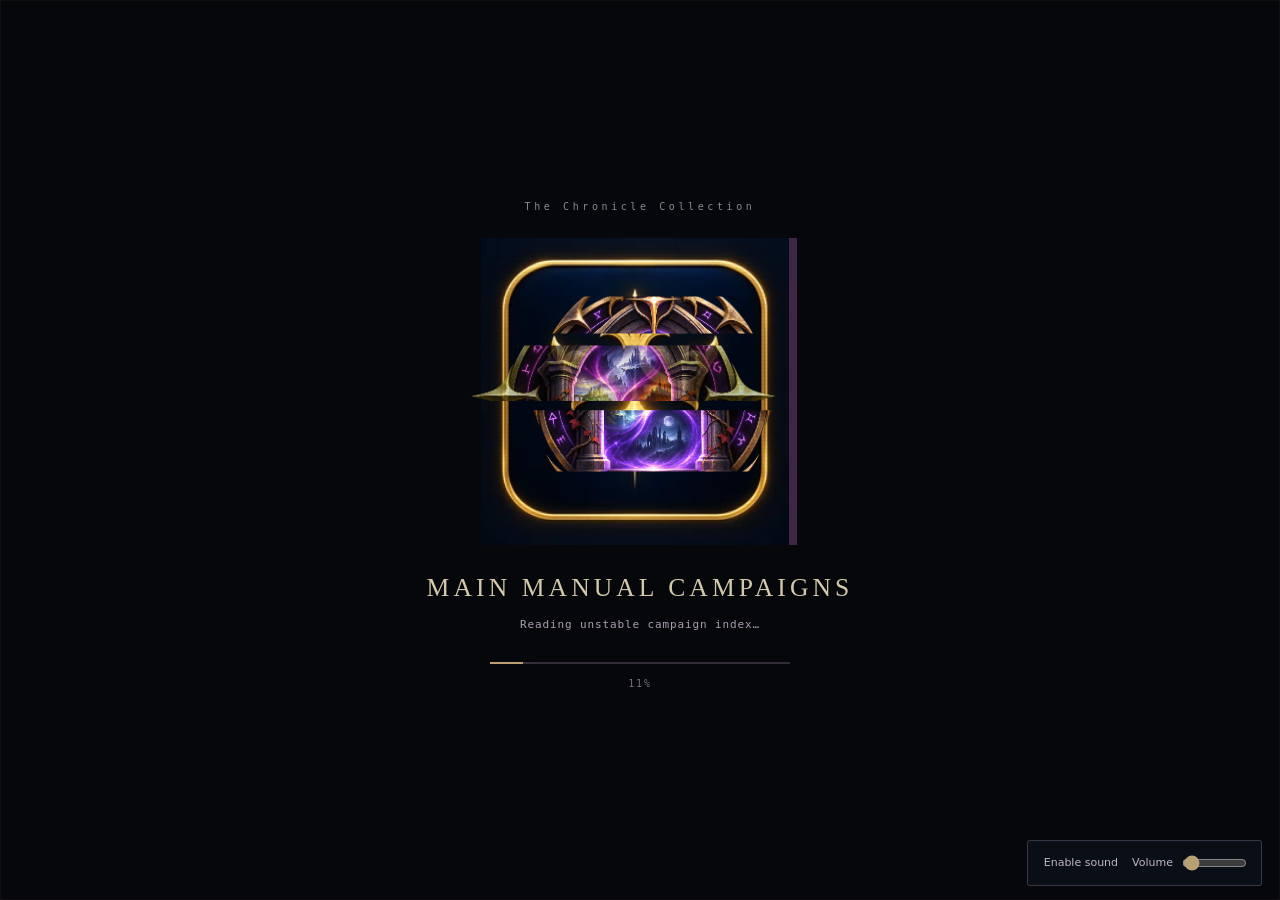
<file: index.html>
<!doctype html>
<html lang="en">
<head>
  <meta charset="UTF-8" />
  <meta name="viewport" content="width=device-width, initial-scale=1.0" />
  <meta name="theme-color" content="#080b09" />
  <meta name="description" content="Main Manual Campaigns — the player archives for The Roots Remember, Into the Grimwood Manor and Echoes of Eternity." />

  <meta property="og:title" content="Main Manual Campaigns" />
  <meta property="og:description" content="Explore The Roots Remember, Into the Grimwood Manor and Echoes of Eternity." />
  <meta property="og:type" content="website" />
  <meta property="og:url" content="https://tero300722.github.io/The-Roots-Remember/" />
  <meta property="og:image" content="https://tero300722.github.io/The-Roots-Remember/assets/share-preview.jpg?v=20261020-roster" />
  <meta property="og:image:width" content="1200" />
  <meta property="og:image:height" content="630" />
  <meta name="twitter:card" content="summary_large_image" />

  <title>Main Manual Campaigns</title>
  <script>
    // Prevent browsers from restoring a previous scroll position or treating page routes as anchors.
    try {
      if ('scrollRestoration' in history) history.scrollRestoration = 'manual';
      const legacyRoute = location.hash.slice(1);
      if (legacyRoute && !legacyRoute.startsWith('/')) {
        const validLegacyRoute = ['home','characters','remembered','quests','map','npcs','sessions'].includes(legacyRoute) || legacyRoute.startsWith('character-');
        if (validLegacyRoute) history.replaceState(null, '', `#/${legacyRoute}`);
      }
    } catch (_) {}
    window.scrollTo(0, 0);
  </script>
  <link rel="canonical" href="https://tero300722.github.io/The-Roots-Remember/" />

  <link rel="icon" href="assets/favicon.ico?v=20260919-logo1" sizes="any" />
  <link rel="icon" href="assets/favicon-64.png?v=20260919-logo1" type="image/png" sizes="64x64" />
  <link rel="apple-touch-icon" href="assets/favicon-180.png?v=20260919-logo1" />
  <link rel="preload" as="image" href="assets/campaign-hero.webp?v=20261020-roster" fetchpriority="high" />
  <link rel="preload" as="image" href="assets/grimwood-manor-title.png" fetchpriority="high" />
  <link rel="preconnect" href="https://fonts.googleapis.com" />
  <link rel="preconnect" href="https://fonts.gstatic.com" crossorigin />
  <link href="https://fonts.googleapis.com/css2?family=Cinzel:wght@500;600;700&family=Manrope:wght@400;500;600;700&display=swap" rel="stylesheet" />
  <link rel="stylesheet" href="style.css?v=51" />
  <link rel="stylesheet" href="design.css?v=20261012-echoes-music" />
  <link rel="stylesheet" href="echoes.css?v=20261013-even-portraits" />
  <link rel="stylesheet" href="elden.css?v=20261014-cinematic-premise" />
  <link rel="stylesheet" href="character-presentation.css?v=20261014-three-four" />
  <link rel="stylesheet" href="biographies.css?v=20261014-bios" />
  <link rel="stylesheet" href="chronicle-menu.css?v=20261015-menu-only" />
  <link rel="stylesheet" href="navbar-icons.css?v=20261015-icons" />
  <link href="https://fonts.googleapis.com/css2?family=Cormorant+Garamond:wght@500;600&amp;family=IM+Fell+English&amp;family=Rajdhani:wght@500;600;700&amp;display=swap" rel="stylesheet" />
  <link rel="stylesheet" href="mystery-character.css?v=20261019-short-bio" />
  <link rel="stylesheet" href="npc-archive.css?v=20261101-v43" />
  <link rel="stylesheet" href="grimwood-npcs.css?v=20261101-v45" />
  <link rel="stylesheet" href="serpent.css?v=58" />
  <link rel="stylesheet" href="collection.css?v=51" />
  <link rel="stylesheet" href="responsive-scale.css?v=48" />
  <link rel="stylesheet" href="grimwood-sheets.css?v=58" />
  <link rel="stylesheet" href="roots-sheets.css?v=57" />
  <link rel="stylesheet" href="elden-sheets.css?v=58" />
  <link rel="stylesheet" href="valen-farewell.css?v=59-cursor-fix" />
  <link rel="stylesheet" href="rift.css?v=63" />
</head>
<body class="rift-booting">
  <section id="rift-loader" class="rift-loader" role="dialog" aria-modal="true" aria-label="Loading the archive" tabindex="-1" data-phase="clean">
    <div class="rift-boot-inner">
      <p class="rift-boot-eyebrow">The Chronicle Collection</p>
      <div class="rift-logo-stack" aria-hidden="true">
        <img class="rift-logo-old" src="assets/site-logo.webp" alt="" width="310" height="310" fetchpriority="high">
        <img class="rift-logo-new" src="assets/rift/world-gate-logo.png" alt="" width="310" height="310" fetchpriority="high">
        <img class="rift-logo-slice" src="assets/rift/world-gate-logo.png" alt="" width="310" height="310">
      </div>
      <h1 class="rift-boot-title">Main Manual Campaigns</h1>
      <p class="rift-boot-status" role="status">Opening the archive…</p>
      <div class="rift-progress" aria-hidden="true"><span></span></div>
      <p class="rift-boot-count" aria-hidden="true">0%</p>
    </div>
  </section>
  <noscript><style>.rift-loader{display:none}body.rift-booting{overflow:auto!important}</style><p>Enable JavaScript to view the archive.</p></noscript>
  <div class="world-bg" aria-hidden="true">
    <div class="aurora aurora-a"></div>
    <div class="aurora aurora-b"></div>
    <div class="rune rune-a"></div>
    <div class="rune rune-b"></div>
    <canvas id="magic-canvas"></canvas>
  </div>

  <div class="custom-cursor" id="custom-cursor" aria-hidden="true">
    <span class="cursor-core"></span>
    <span class="cursor-ring"></span>
  </div>

  <section class="chronicle-selector" id="chronicle-selector" aria-label="Choose a campaign chronicle">
    <div class="library-inner">
      <header class="library-masthead">
        <div class="library-brand"><img src="assets/site-logo.webp" alt="" width="64" height="64"><div><p>The shared worlds of our table</p><h1>Main Manual <span>Campaigns</span></h1></div></div>
        <span class="library-seal">THE CHRONICLE COLLECTION<br><b>VOLUMES I—V</b></span>
      </header>
      <div class="library-heading"><div><p class="library-kicker">The archive</p><h2>Every book, another world.</h2></div><p>Choose a volume.<br>Step into its story.</p></div>
      <div class="library-feature" id="library-feature" aria-labelledby="library-title">
        <div class="library-feature-art"><img id="library-art" src="assets/campaign-hero.webp" alt="The Roots Remember cover artwork" fetchpriority="high"></div>
        <div class="library-feature-copy" aria-live="polite" aria-atomic="true">
          <p class="library-kicker" id="library-type">Volume I · Main Campaign</p>
          <span class="library-status" id="library-status">Ongoing · Pinned</span>
          <h3 id="library-title">The Roots Remember</h3>
          <p class="library-description" id="library-description">The story continues. Return to the party, follow the latest leads, and revisit the adventures that brought them here.</p>
          <p class="library-credit">Created by <strong id="library-creator">Mikael Delia</strong></p>
          <button type="button" class="library-enter" id="library-enter" data-chronicle="trr">Open chronicle <span aria-hidden="true">↗</span></button>
          <p class="library-trailer" id="library-trailer" hidden>Opens with a trailer · Skip at any time</p>
        </div>
      </div>
      <div class="library-shelf-heading"><h2>Your chronicles <span>05 volumes</span></h2><div class="library-paging"><button type="button" id="library-prev" aria-label="Previous chronicle">←</button><span id="library-position">01 / 05</span><button type="button" id="library-next" aria-label="Next chronicle">→</button></div></div>
      <div class="library-shelf" id="library-shelf" role="group" aria-label="Select a chronicle"></div>
      <p class="library-colophon">Five worlds. One table. Countless stories.</p>
    </div>
  </section>


  <div class="page-shell" id="site-shell" hidden>
    <header class="topbar compact-topbar">
      <button class="brand brand-chronicle-switch" data-switch-chronicle aria-label="Switch Chronicle" title="Switch Chronicle" type="button">
        <span class="brand-logo-wrap"><img class="brand-logo" src="assets/site-logo.webp?v=20260919-logo1" width="256" height="256" alt="" aria-hidden="true" decoding="async" /></span>
        <span>
          <strong>The Roots Remember</strong>
          <small>Player Archive</small>
        </span>
        <span class="brand-switch-glyph" aria-hidden="true">↩</span>
      </button>

      <nav class="nav" aria-label="Main navigation">
        <button class="nav-link active" data-page="home" type="button">Previously On</button>
        <div class="nav-dropdown" id="characters-nav">
          <button class="nav-link nav-dropdown-toggle" id="characters-nav-toggle" type="button" aria-haspopup="true" aria-expanded="false">
            <span>Characters</span><img class="nav-dropdown-caret" src="assets/characters-dropdown-arrow.png?v=20260921-menuicon2" width="30" height="18" alt="" aria-hidden="true" decoding="async" />
          </button>
          <div class="nav-dropdown-menu" id="characters-nav-menu" role="menu" aria-label="Characters menu">
            <button class="nav-dropdown-item" type="button" data-page="characters" role="menuitem">Meet the Characters</button>
            <button class="nav-dropdown-item" type="button" data-page="remembered" role="menuitem">The Remembered</button>
          </div>
        </div>
        <button class="nav-link" data-page="quests" type="button">Quest Board</button>
        <button class="nav-link" data-page="map" type="button">Map</button>
        <button class="nav-link" data-page="npcs" type="button">NPCs</button>
        <button class="nav-link" data-page="sessions" type="button">Session Archive</button>
        <button class="chronicle-search-button" type="button" data-chronicle-search="trr" aria-label="Search The Roots Remember" title="Search this chronicle" aria-haspopup="dialog"><svg viewBox="0 0 24 24" fill="none" stroke="currentColor" stroke-width="1.7" aria-hidden="true"><circle cx="10.5" cy="10.5" r="6.5"/><path d="m16 16 5 5"/></svg><span>Search</span></button>
      </nav>
    </header>

    <main>
      <section class="page active" id="home">
        <div class="home-intro reveal-cinematic">
          <span class="intro-line"></span>
          <p class="eyebrow">Previously On</p>
          <span class="intro-line"></span>
        </div>

        <article class="hero-card chapter-feature reveal-cinematic delay-a" aria-labelledby="latest-chapter-title">
          <figure class="chapter-illustration">
            <img
              class="hero-art hero-art-session6"
              src="assets/session-6-home.webp?v=20261020-roster"
              width="1536"
              height="1024"
              alt="The bewildered party watches Valen tumble out of a colourful portal and collide with a tree beside the forest fire"
              fetchpriority="high"
              decoding="async"
            />
            <figcaption class="hero-art-caption">Artwork from Session VI</figcaption>
          </figure>
          <div class="hero-content">
            <div class="chapter-heading">
              <p class="eyebrow">Session VI</p>
              <h1 id="latest-chapter-title">Ashes and Old Trails</h1>
            </div>
            <div class="chapter-summary">
              <p class="lead">Reunited in Thornwood Village, the party faces the aftermath of a bloody battle, meets a travelling musician, and finds a promising lead in the search for Orthen’s missing brother.</p>
              <div class="hero-actions">
                <button class="btn btn-primary" data-jump="sessions" type="button">Read Full Recap</button>
                <button class="btn btn-ghost" data-jump="quests" type="button">View Current Quest</button>
              </div>
            </div>
          </div>
        </article>

        <section class="story-panel reveal-cinematic delay-b">
          <div class="section-title-row">
            <div>
              <p class="eyebrow">Last Session Recap</p>
              <h3>Ashes and Old Trails</h3>
            </div>
            <span class="chapter-mark">VI</span>
          </div>
          <div class="prose" id="latest-recap"></div>
        </section>
      </section>

      <section class="page" id="characters">
        <header class="section-header page-reveal-item">
          <p class="eyebrow">The Party</p>
          <h2>Meet the Characters</h2>
        </header>
        <div class="character-grid" id="character-grid"></div>
      </section>


      <section class="page" id="remembered">
        <header class="section-header page-reveal-item">
          <p class="eyebrow">In Memoriam</p>
          <h2>The Remembered</h2>
          <p>Those whose journeys ended, but whose names remain part of the story.</p>
        </header>

        <section class="remembered-section page-reveal-item" aria-labelledby="fallen-adventurers-title">
          <div class="remembered-tier-heading">
            <span class="remembered-mark" aria-hidden="true">✦</span>
            <div>
              <p class="eyebrow">Fallen Adventurers</p>
              <h3 id="fallen-adventurers-title">Members of the Party</h3>
            </div>
          </div>
          <div class="remembered-list" id="remembered-player-list"></div>
        </section>

        <section class="remembered-section page-reveal-item remembered-npc-section" aria-labelledby="fallen-figures-title">
          <div class="remembered-tier-heading">
            <span class="remembered-mark" aria-hidden="true">◇</span>
            <div>
              <p class="eyebrow">Fallen Figures</p>
              <h3 id="fallen-figures-title">Important NPCs</h3>
            </div>
          </div>
          <div class="remembered-empty">No important fallen figures have been recorded yet.</div>
        </section>
      </section>

      <section class="page character-detail-page" id="character-detail">
        <button class="back-btn" id="character-back" type="button">← Return to Meet the Characters</button>
        <div id="character-detail-content"></div>
      </section>

      <section class="page" id="quests">
        <header class="section-header page-reveal-item">
          <p class="eyebrow">Contracts & Objectives</p>
          <h2>Quest Board</h2>
          <p>Active assignments, completed contracts, and the party’s growing quest history.</p>
        </header>
        <div id="quest-board"></div>
      </section>

      <section class="page" id="map">
        <header class="section-header page-reveal-item">
          <p class="eyebrow">Known Realm</p>
          <h2>Kingdom of Valemere</h2>
          <p>Explore the campaign map and inspect the roads, settlements, regions, and landmarks known to the party.</p>
        </header>

        <section class="map-card page-reveal-item" aria-labelledby="map-card-title">
          <div class="map-card-heading">
            <div>
              <p class="eyebrow">Campaign Map</p>
              <h3 id="map-card-title">The Kingdom of Valemere</h3>
            </div>
            <button class="btn btn-primary map-fullscreen-btn" id="open-map" type="button">View Full Map</button>
          </div>

          <button class="map-preview" id="map-preview" type="button" aria-label="Open the Kingdom of Valemere map in the full-screen viewer">
            <img
              src="assets/kingdom-of-valemere-map.webp?v=20260919-layout2"
              width="1448"
              height="1086"
              alt="Illustrated campaign map of the Kingdom of Valemere"
              loading="lazy"
              decoding="async"
            />
            <span class="map-open-hint"><span aria-hidden="true">⌕</span> Click to explore</span>
          </button>
        </section>
      </section>

      <section class="page" id="npcs">
        <header class="section-header page-reveal-item">
          <p class="eyebrow">People Met Along the Road</p>
          <h2>NPC Archive</h2>
          <p>Familiar faces, enduring stories. Find someone below and open their portrait to read more.</p>
        </header>

        <div id="roots-npc-directory" class="npc-directory"></div>
      </section>

      <section class="page" id="sessions">
        <header class="section-header page-reveal-item">
          <p class="eyebrow">Campaign Chronicle</p>
          <h2>Session Archive</h2>
          <p>Every chapter of the party's story, preserved in order.</p>
        </header>
        <div class="session-timeline" id="session-list"></div>
      </section>
    </main>

    <footer>
      <span>THE ROOTS REMEMBER</span>
      <small>Player Campaign Archive</small>
    </footer>
  </div>

  <div class="page-shell grimwood-shell" id="grimwood-shell" hidden>
    <header class="topbar compact-topbar">
      <button class="brand grimwood-brand brand-chronicle-switch" type="button" data-switch-chronicle aria-label="Switch Chronicle" title="Switch Chronicle">
        <span class="chronicle-nav-icon chronicle-nav-icon-grimwood" aria-hidden="true"><img src="assets/nav-icons/grimwood.webp" width="384" height="384" alt="" decoding="async"></span>
        <span>
          <strong>Into the Grimwood Manor</strong>
          <small>Completed · Mini Campaign</small>
        </span>
        <span class="brand-switch-glyph" aria-hidden="true">↩</span>
      </button>

      <nav class="nav grimwood-nav" aria-label="Grimwood Manor navigation">
        <div class="nav-dropdown grimwood-character-menu">
          <button class="nav-link nav-dropdown-toggle grimwood-character-toggle active" type="button" aria-haspopup="true" aria-expanded="false" aria-current="page">
            <span>Characters</span><img class="nav-dropdown-caret" src="assets/characters-dropdown-arrow.png?v=20260921-menuicon2" width="30" height="18" alt="" aria-hidden="true" decoding="async" />
          </button>
          <div class="nav-dropdown-menu grimwood-character-dropdown" role="menu" aria-label="Grimwood characters menu">
            <button class="nav-dropdown-item active" type="button" data-grimwood-page="characters" role="menuitem" aria-current="page">Meet the Characters</button>
            <button class="nav-dropdown-item" type="button" data-grimwood-page="remembered" role="menuitem">The Remembered</button>
          </div>
        </div>
        <button class="nav-link" type="button" data-grimwood-page="npcs">NPCs</button>
        <button class="nav-link" type="button" data-grimwood-page="sessions">Session Archive</button>
        <button class="chronicle-search-button" type="button" data-chronicle-search="grimwood" aria-label="Search Into the Grimwood Manor" title="Search this chronicle" aria-haspopup="dialog"><svg viewBox="0 0 24 24" fill="none" stroke="currentColor" stroke-width="1.7" aria-hidden="true"><circle cx="10.5" cy="10.5" r="6.5"/><path d="m16 16 5 5"/></svg><span>Search</span></button>
      </nav>
    </header>

    <main>
      <section class="grimwood-page active" id="grimwood-characters">
        <header class="section-header grimwood-reveal">
          <p class="eyebrow">The Guests of Grimwood</p>
          <h2>Meet the Characters</h2>
        </header>
        <div class="character-grid grimwood-character-grid" id="grimwood-character-grid"></div>
      </section>

      <section class="grimwood-page grimwood-character-detail-page" id="grimwood-character-detail">
        <button class="back-btn grimwood-back-btn" id="grimwood-character-back" type="button">← Return to Meet the Characters</button>
        <div id="grimwood-character-detail-content"></div>
      </section>

      <section class="grimwood-page" id="grimwood-remembered">
        <header class="section-header grimwood-reveal"><p class="eyebrow">In Memoriam</p><h2>The Remembered</h2></header>
        <div id="grimwood-remembered-list" class="remembered-list"></div>
      </section>

      <section class="grimwood-page grimwood-npc-page" id="grimwood-npcs">
        <header class="section-header grimwood-reveal">
          <p class="eyebrow">People behind the manor’s locked doors</p>
          <h2>NPC Archive</h2>
        </header>
        <p class="grimwood-directory-intro grimwood-reveal">A handful of faces, each carrying a story into Grimwood. Search the records or open a profile to learn more.</p>
        <div class="npc-directory grimwood-directory grimwood-reveal" id="grimwood-npc-directory"></div>

      </section>

      <section class="grimwood-page grimwood-session-page" id="grimwood-sessions">
        <header class="section-header grimwood-reveal"><p class="eyebrow">The complete chronicle · Two sessions</p><h2>Session Archive</h2></header>
        <div class="session-timeline" id="grimwood-session-list"></div>
      </section>
    </main>

    <footer><span>INTO THE GRIMWOOD MANOR</span><small>Completed · Mini Campaign Chronicle</small></footer>
  </div>


  <div class="page-shell echoes-shell" id="echoes-shell" data-universe="premise" hidden>
    <header class="topbar compact-topbar">
      <button class="brand brand-chronicle-switch echoes-brand" type="button" data-switch-chronicle aria-label="Switch Chronicle" title="Switch Chronicle">
        <span class="chronicle-nav-icon chronicle-nav-icon-echoes" aria-hidden="true"><img src="assets/nav-icons/echoes.webp" width="384" height="384" alt="" decoding="async"></span>
        <span><strong>Echoes of Eternity</strong><small>Archived Chronicle</small></span>
        <span class="brand-switch-glyph" aria-hidden="true">↩</span>
      </button>
      <nav class="nav echoes-nav" aria-label="Echoes of Eternity navigation">
        <button class="nav-link active" type="button" data-echoes-page="premise" aria-current="page">Premise</button>
        <button class="nav-link" type="button" data-echoes-page="pirate">Pirate Universe</button>
        <button class="nav-link" type="button" data-echoes-page="cyberpunk">Cyberpunk Universe</button>
        <button class="nav-link" type="button" data-echoes-page="fantasy">Fantasy Universe</button>
        <button class="chronicle-search-button" type="button" data-chronicle-search="echoes" aria-label="Search Echoes of Eternity" title="Search this chronicle" aria-haspopup="dialog"><svg viewBox="0 0 24 24" fill="none" stroke="currentColor" stroke-width="1.7" aria-hidden="true"><circle cx="10.5" cy="10.5" r="6.5"/><path d="m16 16 5 5"/></svg><span>Search</span></button>
      </nav>
    </header>
    <main>
      <section class="echoes-page active" id="echoes-premise">
        <header class="echoes-intro">
          <div class="echoes-intro-copy">
            <div class="echoes-intro-meta"><span class="eyebrow">An archived chronicle</span><span class="chronicle-status chronicle-status-archived">Cancelled</span></div>
            <h1>Echoes of<br><em>Eternity</em></h1>
            <p class="echoes-intro-credit">Created by <span>Mikael Delia</span></p>
          </div>
        </header>
        <section class="echoes-worlds" aria-labelledby="echoes-worlds-title">
          <div class="echoes-section-label"><h2 id="echoes-worlds-title">Explore the three universes</h2><span>Seven intertwined lives</span></div>
          <div class="echoes-world-links">
            <button class="echoes-world-link echoes-world-pirate" type="button" data-echoes-page="pirate">
              <span class="echoes-world-mark"><svg viewBox="0 0 48 48" fill="none" aria-hidden="true"><circle cx="24" cy="24" r="17"/><path d="m24 8 6 22-6-6-6 6Zm0 16 6 6-6 10-6-10ZM24 2v6m0 32v6M2 24h6m32 0h6"/></svg></span>
              <span class="echoes-world-link-copy"><span class="echoes-world-number">Universe I</span><strong>Pirate Universe</strong><span>The Pirate World</span></span>
              <span class="echoes-world-link-tail"><span>2 characters</span><i aria-hidden="true">↗</i></span>
            </button>
            <button class="echoes-world-link echoes-world-cyberpunk" type="button" data-echoes-page="cyberpunk">
              <span class="echoes-world-mark"><svg viewBox="0 0 48 48" fill="none" aria-hidden="true"><path d="m13 7 22 0 6 6v22l-6 6H13l-6-6V13ZM17 15h14v18H17ZM24 1v6m0 34v6M1 24h6m34 0h6"/><path d="m21 20 6 4-6 4"/></svg></span>
              <span class="echoes-world-link-copy"><span class="echoes-world-number">Universe II</span><strong>Cyberpunk Universe</strong><span>Night City</span></span>
              <span class="echoes-world-link-tail"><span>2 characters</span><i aria-hidden="true">↗</i></span>
            </button>
            <button class="echoes-world-link echoes-world-fantasy" type="button" data-echoes-page="fantasy">
              <span class="echoes-world-mark"><svg viewBox="0 0 48 48" fill="none" aria-hidden="true"><path d="m24 4 5 15 15 5-15 5-5 15-5-15-15-5 15-5Z"/><circle cx="24" cy="24" r="17"/><path d="m24 16 3 5 5 3-5 3-3 5-3-5-5-3 5-3Z"/></svg></span>
              <span class="echoes-world-link-copy"><span class="echoes-world-number">Universe III</span><strong>Fantasy Universe</strong><span>Elysia</span></span>
              <span class="echoes-world-link-tail"><span>3 characters</span><i aria-hidden="true">↗</i></span>
            </button>
          </div>
        </section>
        <article class="echoes-premise-panel" aria-labelledby="echoes-premise-title">
          <div class="echoes-premise-heading"><p class="eyebrow">Campaign Premise</p><h2 id="echoes-premise-title">Three worlds.<br>Seven strangers.<br><em>One shattered reality.</em></h2><div class="echoes-premise-ornament" aria-hidden="true"><span></span>✦<span></span></div></div>
          <div class="echoes-premise-prose">
              <p>Across three vastly different universes, seven individuals find themselves bound by an extraordinary phenomenon known as the Shattering. From the treacherous seas of the Pirate World to the technologically advanced streets of Night City and the magical lands of Elysia, their lives become intertwined by forces beyond their understanding.</p>
              <p>Each bears a mysterious arcane scar, a mark that grants them the ability to defy death itself. When tragedy strikes, time can rewind, allowing them to change their fate. Yet this extraordinary gift comes at a terrible cost. Every revival weakens the boundaries separating the worlds, bringing reality closer to complete collapse.</p>
              <p>Their journey leads them to discover the existence of a shattered medallion, its fragments scattered across the three universes. As they search for these pieces, they encounter powerful corporations, ancient magical civilizations, mysterious merchants, forgotten gods, and individuals whose ambitions threaten the very fabric of existence.</p>
              <p>But beneath the chaos lies a far older mystery.</p>
              <p>Long before their arrival, seven champions stood against Ithilia, a goddess consumed by her desire to rule the realms. Their battle reshaped existence and gave rise to the world now known as Elysia. History has forgotten their names, yet the pattern of their existence appears to be repeating.</p>
              <p>As the boundaries between worlds deteriorate, the seven adventurers must confront an increasingly devastating truth: the very power keeping them alive may be responsible for destroying everything around them.</p>
              <p>Every death presents a choice. Every revival carries consequences. And every decision brings them closer to discovering whether they are destined to save reality or repeat the catastrophe that once destroyed it.</p>
              <p>For the world has broken before. And this time, it may not survive being rewritten.</p>
          </div>
        </article>
      </section>

      <section class="echoes-page echoes-world-page" id="echoes-pirate" hidden>
        <header class="echoes-world-heading">
          <div><p class="eyebrow">Across the treacherous seas</p><h2>Pirate Universe</h2></div>
          <span class="echoes-world-seal" aria-hidden="true"><svg viewBox="0 0 48 48" fill="none" aria-hidden="true"><circle cx="24" cy="24" r="17"/><path d="m24 8 6 22-6-6-6 6Zm0 16 6 6-6 10-6-10ZM24 2v6m0 32v6M2 24h6m32 0h6"/></svg><span>I</span></span>
        </header>
        <div class="echoes-cast-heading"><h3>Meet the Characters</h3><span>2 of the seven</span><button class="echoes-npc-jump" type="button" data-echoes-npcs="pirate">Meet the NPCs ↓</button></div>
        <div class="echoes-character-grid echoes-character-grid-2" id="echoes-pirate-grid"></div>
        <section class="echoes-npc-section" aria-labelledby="echoes-pirate-npcs-title">
          <div class="echoes-cast-heading"><h2 id="echoes-pirate-npcs-title">People of this Universe</h2><span>3 NPCs · including the Multiversal Merchant</span></div>
          <div class="npc-grid echoes-npc-grid" id="echoes-pirate-npcs"></div>
        </section>
      </section>
      <section class="echoes-page echoes-world-page" id="echoes-cyberpunk" hidden>
        <header class="echoes-world-heading">
          <div><p class="eyebrow">Through the streets of Night City</p><h2>Cyberpunk Universe</h2></div>
          <span class="echoes-world-seal" aria-hidden="true"><svg viewBox="0 0 48 48" fill="none" aria-hidden="true"><path d="m13 7 22 0 6 6v22l-6 6H13l-6-6V13ZM17 15h14v18H17ZM24 1v6m0 34v6M1 24h6m34 0h6"/><path d="m21 20 6 4-6 4"/></svg><span>II</span></span>
        </header>
        <div class="echoes-cast-heading"><h3>Meet the Characters</h3><span>2 of the seven</span><button class="echoes-npc-jump" type="button" data-echoes-npcs="cyberpunk">Meet the NPCs ↓</button></div>
        <div class="echoes-character-grid echoes-character-grid-2" id="echoes-cyberpunk-grid"></div>
        <section class="echoes-npc-section" aria-labelledby="echoes-cyberpunk-npcs-title">
          <div class="echoes-cast-heading"><h2 id="echoes-cyberpunk-npcs-title">People of this Universe</h2><span>4 NPCs · including the Multiversal Merchant</span></div>
          <div class="npc-grid echoes-npc-grid" id="echoes-cyberpunk-npcs"></div>
        </section>
      </section>
      <section class="echoes-page echoes-world-page" id="echoes-fantasy" hidden>
        <header class="echoes-world-heading">
          <div><p class="eyebrow">Within the magical lands of Elysia</p><h2>Fantasy Universe</h2></div>
          <span class="echoes-world-seal" aria-hidden="true"><svg viewBox="0 0 48 48" fill="none" aria-hidden="true"><path d="m24 4 5 15 15 5-15 5-5 15-5-15-15-5 15-5Z"/><circle cx="24" cy="24" r="17"/><path d="m24 16 3 5 5 3-5 3-3 5-3-5-5-3 5-3Z"/></svg><span>III</span></span>
        </header>
        <div class="echoes-cast-heading"><h3>Meet the Characters</h3><span>3 of the seven</span><button class="echoes-npc-jump" type="button" data-echoes-npcs="fantasy">Meet the NPCs ↓</button></div>
        <div class="echoes-character-grid echoes-character-grid-3" id="echoes-fantasy-grid"></div>
        <section class="echoes-npc-section" aria-labelledby="echoes-fantasy-npcs-title">
          <div class="echoes-cast-heading"><h2 id="echoes-fantasy-npcs-title">People of this Universe</h2><span>3 NPCs · including the Multiversal Merchant</span></div>
          <div class="npc-grid echoes-npc-grid" id="echoes-fantasy-npcs"></div>
        </section>
      </section>
      <section class="echoes-page echoes-detail-page" id="echoes-character-detail" hidden>
        <button class="back-btn" id="echoes-character-back" type="button">← Return to the universe</button>
        <div id="echoes-character-detail-content"></div>
      </section>
    </main>
    <footer><span>ECHOES OF ETERNITY</span><small>Created by Mikael Delia · Archived Chronicle</small></footer>
  </div>

  <div class="map-modal" id="map-modal" aria-hidden="true">
    <div class="map-modal-backdrop" data-map-close></div>
    <section class="map-modal-panel" role="dialog" aria-modal="true" aria-label="Kingdom of Valemere map viewer">
      <div class="map-viewer-bar">
        <div>
          <span class="map-viewer-kicker">Campaign Map</span>
          <strong>Kingdom of Valemere</strong>
        </div>
        <div class="map-viewer-controls" aria-label="Map controls">
          <button type="button" class="map-control" id="map-zoom-out" aria-label="Zoom out">−</button>
          <button type="button" class="map-control map-reset" id="map-reset">Reset</button>
          <button type="button" class="map-control" id="map-zoom-in" aria-label="Zoom in">+</button>
          <button type="button" class="map-control map-close" id="map-close" aria-label="Close map">×</button>
        </div>
      </div>
      <div class="map-viewport" id="map-viewport">
        <img
          id="map-full-image"
          src="assets/kingdom-of-valemere-map.webp?v=20260919-layout2"
          width="1448"
          height="1086"
          alt="Illustrated campaign map of the Kingdom of Valemere"
          draggable="false"
          decoding="async"
          loading="lazy"
        />
      </div>
      <p class="map-viewer-help">Use + and − to zoom. When zoomed in, drag the map to move around it. Press Esc to close.</p>
    </section>
  </div>

  <audio id="chronicle-audio-trr" data-chronicle-audio="trr" data-duration="185.904" src="assets/audio/the-roots-remember.mp3" preload="auto" playsinline hidden></audio>
  <audio id="chronicle-audio-grimwood" data-chronicle-audio="grimwood" data-duration="187.128" src="assets/audio/grimwood-manor.mp3" preload="auto" playsinline hidden></audio>

  <audio id="chronicle-audio-elden" data-chronicle-audio="elden" data-duration="334.106122" src="assets/audio/elden-ring.mp3" preload="none" playsinline hidden></audio>
  <audio id="chronicle-audio-echoes-pirate" data-chronicle-audio="echoes-pirate" data-duration="140.59102" src="assets/audio/echoes-pirate.mp3" preload="none" playsinline hidden></audio>
  <audio id="chronicle-audio-echoes-cyberpunk" data-chronicle-audio="echoes-cyberpunk" data-duration="250.992" src="assets/audio/echoes-cyberpunk.mp3" preload="none" playsinline hidden></audio>
  <audio id="chronicle-audio-echoes-fantasy" data-chronicle-audio="echoes-fantasy" data-duration="140.146939" src="assets/audio/echoes-fantasy-down-by-the-river.mp3" preload="none" playsinline hidden></audio>

  <section class="music-player" id="chronicle-music-player" aria-label="Chronicle music player" data-state="playing" hidden>
    <button class="music-toggle" type="button" data-music-toggle aria-label="Pause music" title="Pause music">
      <svg class="music-icon-play" viewBox="0 0 24 24" fill="currentColor" aria-hidden="true"><path d="m9 5 11 7-11 7z"/></svg>
      <svg class="music-icon-pause" viewBox="0 0 24 24" fill="currentColor" aria-hidden="true"><path d="M7 5h4v14H7zm6 0h4v14h-4z"/></svg>
    </button>
    <span class="music-mini-label" aria-hidden="true">Music</span>
    <div class="music-track" id="music-track-details">
      <div class="music-caption"><span>Chronicle Soundtrack</span><span class="music-status" data-music-status role="status" aria-live="polite">Starting…</span></div>
      <strong data-music-title>The Roots Remember</strong>
      <div class="music-timeline"><progress data-music-progress max="1" value="0" aria-label="Song progress"></progress><span data-music-time>0:00 / 0:00</span></div>
    </div>
    <label class="music-volume" id="music-volume-controls">
      <span class="music-volume-heading"><svg viewBox="0 0 24 24" fill="none" stroke="currentColor" stroke-width="1.6" aria-hidden="true"><path d="m11 5-5 4H3v6h3l5 4zM15 8a6 6 0 0 1 0 8M18 5a10 10 0 0 1 0 14"/></svg><span>Volume</span><output data-music-volume-text>5%</output></span>
      <input data-music-volume type="range" min="0" max="100" step="1" value="5" aria-label="Music volume" aria-valuetext="5 percent" style="--volume-fill:5%" />
    </label>
    <button class="music-collapse" type="button" data-music-collapse aria-expanded="true" aria-controls="music-track-details music-volume-controls" aria-label="Minimise music player" title="Minimise music player">
      <svg class="music-collapse-icon" viewBox="0 0 24 24" fill="none" stroke="currentColor" stroke-width="1.7" aria-hidden="true"><path d="m6 9 6 6 6-6"/></svg>
    </button>
  </section>

  <div class="page-shell elden-shell" id="elden-shell" hidden>
    <header class="topbar compact-topbar">
      <button class="brand brand-chronicle-switch" type="button" data-switch-chronicle aria-label="Switch Chronicle" title="Switch Chronicle">
        <span class="chronicle-nav-icon chronicle-nav-icon-elden" aria-hidden="true"><img src="assets/nav-icons/elden.webp" width="384" height="288" alt="" decoding="async"></span>
        <span><strong>Elden Ring</strong><small>Beyond the Frenzied Flame</small></span>
        <span class="brand-switch-glyph" aria-hidden="true">↩</span>
      </button>
      <nav class="nav elden-nav" aria-label="Elden Ring navigation">
        <button class="nav-link active" type="button" data-elden-page="premise" aria-current="page">Premise</button>
        <button class="nav-link" type="button" data-elden-page="characters">Characters</button>
        <button class="nav-link" type="button" data-elden-page="npcs">NPCs</button>
        <button class="chronicle-search-button" type="button" data-chronicle-search="elden" aria-label="Search Elden Ring" title="Search this chronicle" aria-haspopup="dialog"><svg viewBox="0 0 24 24" fill="none" stroke="currentColor" stroke-width="1.7" aria-hidden="true"><circle cx="10.5" cy="10.5" r="6.5"/><path d="m16 16 5 5"/></svg><span>Search</span></button>
      </nav>
    </header>
    <main>
      <section class="elden-page active" id="elden-premise">
        <header class="elden-hero elden-cinematic-hero">
          <img class="elden-cinematic-art" src="assets/elden/cover.png" width="1920" height="1080" alt="The burning Erdtree above the ruined Lands Between" loading="lazy" decoding="async">
          <span class="elden-frame-corner elden-frame-corner-tl" aria-hidden="true"></span>
          <span class="elden-frame-corner elden-frame-corner-tr" aria-hidden="true"></span>
          <span class="elden-frame-corner elden-frame-corner-bl" aria-hidden="true"></span>
          <span class="elden-frame-corner elden-frame-corner-br" aria-hidden="true"></span>
          <div class="elden-hero-edition"><span>Mini Campaign</span><span class="elden-completed-mark">Completed</span></div>
          <svg class="elden-grace-sigil" viewBox="0 0 360 420" fill="none" aria-hidden="true" focusable="false">
            <circle cx="180" cy="190" r="117"/><circle cx="180" cy="238" r="75"/>
            <path d="M180 16v359M151 42l29-26 29 26M180 375l-11 29 11-9 11 9-11-29M61 196c19 61 61 98 119 98s100-37 119-98M85 102c25-25 58-38 95-38s70 13 95 38"/>
            <path d="M180 53l8 23-8 23-8-23 8-23M63 190h234M144 338h72"/>
          </svg>
          <div class="elden-hero-copy">
            <p class="elden-hero-invocation">A chronicle of ash &amp; grace</p>
            <h1>Elden Ring<span>Beyond the Frenzied Flame</span></h1>
            <div class="elden-title-divider" aria-hidden="true"><span>✧</span></div>
            <p class="elden-creator">Created by <strong>Mikael Delia</strong></p>
          </div>
          <div class="elden-hero-footnote"><span>The Lands Between</span><span aria-hidden="true">✦</span><span>Seven fallen champions</span></div>
        </header>

        <article class="elden-prologue" aria-labelledby="elden-premise-title">
          <header class="elden-prologue-heading">
            <p class="eyebrow"><span aria-hidden="true">I.</span> Campaign Premise</p>
            <h2 id="elden-premise-title">The Lands Between<br>are <em>burning.</em></h2>
            <div class="elden-prologue-ornament" aria-hidden="true">✧</div>
          </header>
          <div class="elden-prologue-copy">
            <p class="elden-prologue-opening">Vyke, he who embraced the Frenzied Flame (the Lord of Chaos) has begun to unravel reality itself. The Erdtree is ash, Leyndell is fire-choked rubble, and madness spreads like a plague.</p>
            <p>Melina, broken yet defiant, gathers the last champions — powerful Tarnished and forgotten Lords — and hurls them on a desperate mission:</p>
            <blockquote class="elden-mission"><p>Hunt down and slay the Lord of Frenzied Flame before the world is consumed.</p></blockquote>
          </div>
        </article>

        <section class="elden-archive-entrances" aria-labelledby="elden-archive-title">
          <div class="elden-archive-heading"><span aria-hidden="true"></span><h2 id="elden-archive-title">Explore the Chronicle</h2><span aria-hidden="true"></span></div>
          <div class="elden-entrance-grid">
            <button type="button" class="elden-entrance elden-entrance-champions" data-elden-page="characters">
              <img src="assets/elden/characters/sheets/son-goku-original-card.webp" alt="" loading="lazy" decoding="async">
              <span class="elden-entrance-copy"><span class="elden-entrance-kicker">VII · Fallen Champions</span><strong>The Seven Champions</strong><span class="elden-entrance-description">Their stories. Their godly forms.</span><span class="elden-entrance-link">Meet the Characters <span aria-hidden="true">→</span></span></span>
            </button>
            <button type="button" class="elden-entrance elden-entrance-npcs" data-elden-page="npcs">
              <img src="assets/elden/npcs/melina.webp" alt="" loading="lazy" decoding="async">
              <span class="elden-entrance-copy"><span class="elden-entrance-kicker">III · Fates Intertwined</span><strong>NPCs of the<br>Lands Between</strong><span class="elden-entrance-description">Vyke · Melina · Miquella</span><span class="elden-entrance-link">Explore the NPCs <span aria-hidden="true">→</span></span></span>
            </button>
          </div>
        </section>
      </section>
      <section class="elden-page" id="elden-characters" hidden>
        <header class="elden-cast-header"><p class="eyebrow">Seven players · One desperate mission</p><h2>Meet the Characters</h2><p>Hover over a portrait to glimpse another form. Open a character to switch forms with a click.</p></header>
        <div class="elden-character-grid" id="elden-character-grid"></div>
        <section class="elden-pending" aria-label="Characters to be added" hidden><p id="elden-pending-label">All seven characters added</p><div class="elden-pending-grid" id="elden-pending-grid"></div></section>
      </section>
      <section class="elden-page" id="elden-npcs" aria-labelledby="elden-npcs-title" hidden>
        <header class="elden-cast-header elden-npcs-header">
          <p class="eyebrow">Beyond the Frenzied Flame</p>
          <h2 id="elden-npcs-title">NPCs of the Lands Between</h2>
        </header>
        <div class="npc-grid npc-grid-major elden-npc-grid" id="elden-villain-list"></div>
        <section class="elden-major-section" aria-labelledby="elden-major-title">
          <header class="elden-npc-section-heading"><span aria-hidden="true">✧</span><h2 id="elden-major-title">Major NPCs</h2></header>
          <div class="npc-grid npc-grid-major elden-npc-grid" id="elden-major-list"></div>
        </section>
      </section>
      <section class="elden-page" id="elden-character-detail" hidden>
        <button class="back-btn" id="elden-character-back" type="button">← Return to the characters</button>
        <div id="elden-character-detail-content"></div>
      </section>
    </main>
    <footer><span>ELDEN RING · BEYOND THE FRENZIED FLAME</span><small>Created by Mikael Delia · Completed Mini Campaign</small></footer>
  </div>

  <div class="page-shell serpent-shell" id="serpent-shell" hidden>
    <header class="topbar compact-topbar serpent-topbar">
      <button class="brand brand-chronicle-switch" type="button" data-switch-chronicle aria-label="Return to chronicle selection" title="Switch Chronicle">
        <span class="chronicle-nav-icon" aria-hidden="true"><img src="assets/nav-icons/elden.webp" width="384" height="288" alt="" decoding="async"></span>
        <span><strong>Elden Ring</strong><small>The Serpent’s Lament</small></span><span class="brand-switch-glyph" aria-hidden="true">↩</span>
      </button>
      <nav class="nav serpent-nav" aria-label="The Serpent’s Lament navigation">
        <a class="nav-link active" href="#/serpent/premise" aria-current="page">Premise</a>
        <button class="nav-link" type="button" data-serpent-replay><span aria-hidden="true">▷</span> Replay trailer</button>
      </nav>
    </header>
    <main>
      <header class="serpent-hero" aria-labelledby="serpent-title">
        <img class="serpent-hero-art" src="assets/serpent/shadow-realm.webp" width="1280" height="720" alt="The Scadutree rises through the dark skies of the Realm of Shadow" loading="lazy" decoding="async">
        <div class="serpent-hero-meta"><span>Sequel · Mini Campaign</span><span>Planned</span></div>
        <div class="serpent-hero-copy">
          <p class="serpent-kicker">Beneath the Scadutree</p>
          <h1 id="serpent-title" tabindex="-1">Elden Ring<span>The Serpent’s Lament</span></h1>
          <div class="serpent-ornament" aria-hidden="true"><span></span>✧<span></span></div>
          <p class="serpent-credit">Created by <strong>Mikael Delia</strong></p>
        </div>
        <p class="serpent-sequel">A sequel to Beyond the Frenzied Flame</p>
      </header>
      <blockquote class="serpent-invocation"><p>“Where the light of gold does not reach,<br>the flames of a forsaken lord still burn.”</p></blockquote>
      <article class="serpent-prologue" aria-labelledby="serpent-premise-title">
        <header class="serpent-prologue-heading">
          <p class="serpent-kicker">I · Campaign Premise</p>
          <h2 id="serpent-premise-title">A realm<br>forsaken.</h2>
          <span class="serpent-heading-line" aria-hidden="true"></span>
          <p class="serpent-location">The Realm of Shadow</p>
          <button class="serpent-replay-link" type="button" data-serpent-replay><span aria-hidden="true">▷</span> Watch the trailer</button>
        </header>
        <div class="serpent-prologue-copy">
          <p class="serpent-opening">Beyond the sight of the Erdtree lies a forgotten realm, concealed from the Lands Between and erased from history. A land beneath the towering Scadutree, scarred by an ancient and merciless crusade.</p>
          <p>Long ago, <strong>Messmer the Impaler</strong>, forsaken son of Queen Marika, led his armies through the Realm of Shadow, bringing fire and slaughter upon its inhabitants. Kingdoms fell, civilizations crumbled, and countless souls perished beneath his crimson banners.</p>
          <p>Yet the passage of time has brought no peace.</p>
          <p>Whispers of unrest spread across the land. Forgotten battlefields stir, settlements fall silent, and the flames of Messmer's crusade threaten to consume what little remains.</p>
          <p class="serpent-turning-point"><strong>Something has changed.</strong></p>
          <p>Now, warriors, wanderers, and outcasts find themselves drawn into this forsaken realm. Some seek vengeance, others redemption, forgotten knowledge, or glory. Whatever their purpose, their paths shall intertwine beneath the Scadutree.</p>
          <p>Their journey will lead through ruined kingdoms, ancient strongholds, and lands haunted by the sins of gods.</p>
          <p>And at the end of that road awaits a demigod.</p>
          <p class="serpent-final-name"><strong>Messmer the Impaler.</strong></p>
        </div>
      </article>
      <div class="serpent-benediction"><span aria-hidden="true">✧</span><p>May the fallen find solace,<br>and may the forsaken find their rest.</p></div>
    </main>
    <footer class="serpent-footer"><span>ELDEN RING · THE SERPENT’S LAMENT</span><small>Created by Mikael Delia · A planned mini campaign</small><small>Fan campaign · Elden Ring artwork and trailer ©Bandai Namco Entertainment Inc. / ©FromSoftware, Inc.</small></footer>
  </div>

  <dialog class="serpent-trailer" id="serpent-trailer" aria-labelledby="serpent-trailer-title" aria-describedby="serpent-trailer-help">
    <h2 class="sr-only" id="serpent-trailer-title">The Serpent’s Lament · Opening trailer</h2>
    <p class="sr-only" id="serpent-trailer-help">The chronicle opens when the trailer ends. Use Skip trailer or Escape to enter immediately.</p>
    <video id="serpent-video" preload="none" playsinline aria-label="Elden Ring opening trailer" poster="assets/serpent/shadow-realm.webp"></video>
    <div class="serpent-trailer-message" id="serpent-trailer-message"><p id="serpent-trailer-status" role="status" aria-live="polite">Loading trailer…</p><button type="button" id="serpent-trailer-retry" hidden>Play trailer</button></div>
    <div class="serpent-trailer-controls">
      <div class="serpent-playback-controls">
        <button type="button" id="serpent-trailer-toggle" aria-label="Pause trailer">Pause</button>
        <label class="serpent-trailer-volume">Volume <input id="serpent-trailer-volume" type="range" min="0" max="100" value="50" step="1" aria-label="Trailer volume"><output id="serpent-trailer-volume-label">50%</output></label>
        <span id="serpent-trailer-time" aria-hidden="true">0:00 / 1:43</span>
      </div>
      <button type="button" class="serpent-trailer-skip" id="serpent-trailer-skip">Skip trailer <span aria-hidden="true">→</span></button>
    </div>
  </dialog>

  <div class="chronicle-tools-modal" id="chronicle-tools-modal" hidden>
    <div class="chronicle-tools-backdrop" data-tools-close aria-hidden="true"></div>
    <section class="chronicle-tools-panel" role="dialog" aria-modal="true" aria-labelledby="chronicle-tools-title" tabindex="-1">
      <header class="chronicle-tools-heading">
        <div><p class="eyebrow" id="chronicle-tools-kicker"></p><h2 id="chronicle-tools-title"></h2></div>
        <button class="chronicle-tools-close" type="button" data-tools-close aria-label="Close dialog" title="Close">×</button>
      </header>
      <div class="chronicle-tools-content" id="chronicle-tools-content"></div>
    </section>
  </div>

  <script src="rift.js?v=63"></script>
  <script src="valen-farewell.js?v=60"></script>
  <script src="collection.js?v=60"></script>
  <script src="music.js?v=20261012-echoes-music"></script>
  <script src="npc-archive.js?v=20261101-v45"></script>
  <script src="mystery-character.js?v=57"></script>
  <script src="serpent.js?v=20261019-controls2"></script>
  <script src="grimwood-sheets.js?v=54"></script>
  <script src="roots-sheets.js?v=55"></script>
  <script src="script.js?v=59"></script>
  <script src="grimwood-npcs.js?v=20261108-v47"></script>
  <script src="character-presentation.js?v=20261014-three-four"></script>
  <script src="echoes.js?v=54"></script>
  <script src="elden-sheets.js?v=54"></script>
  <script src="elden.js?v=54"></script>
  <script src="biographies.js?v=20261014-bios"></script>
  <script src="chronicle-tools.js?v=54"></script>
</body>
</html>
</file>
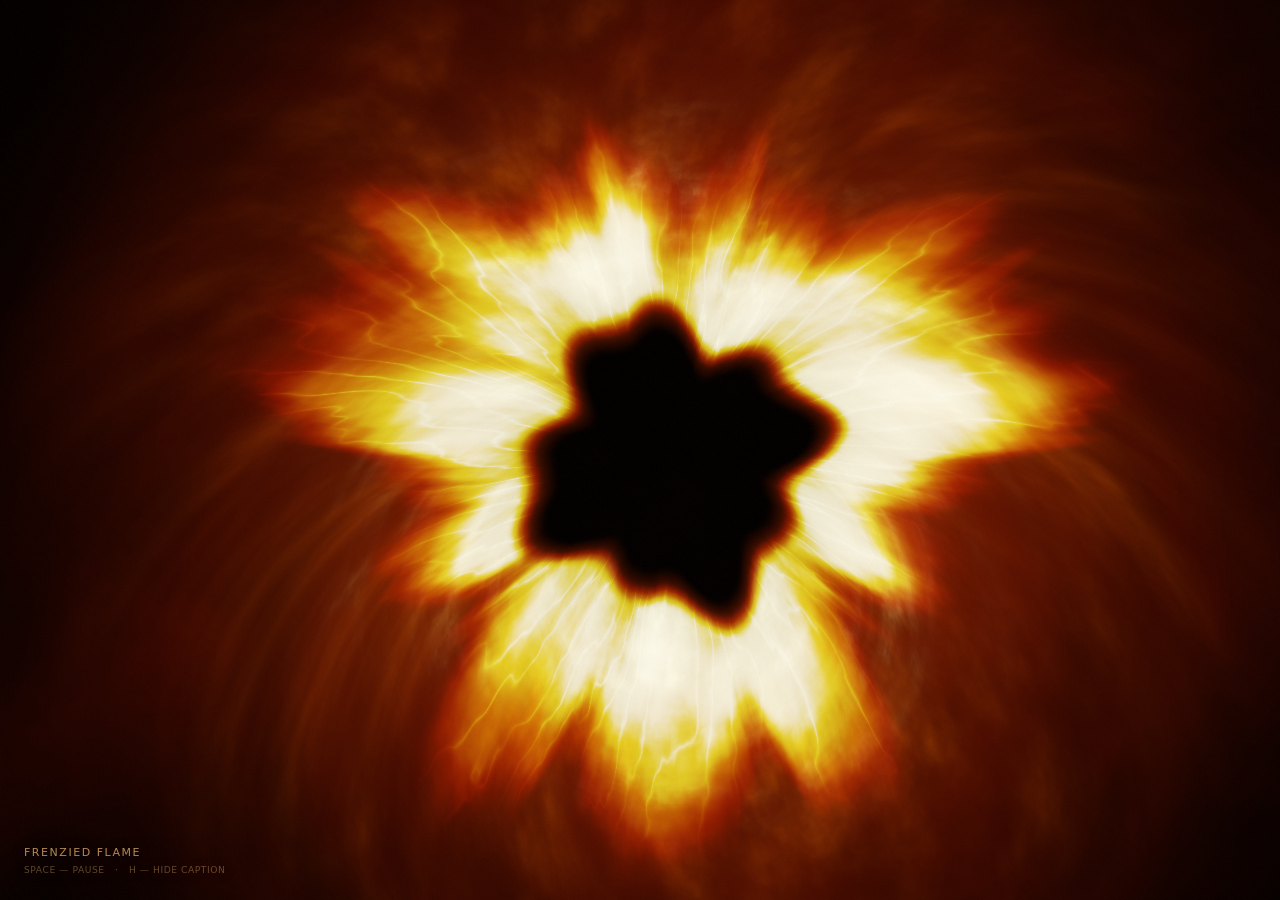
<file: assets/frenzied_flame_fixed.html>
<!doctype html>
<html lang="en"><head><meta charset="utf-8"><meta name="viewport" content="width=device-width,initial-scale=1"><title>Frenzied Flame — Abyssal Bloom</title>
<style>*{box-sizing:border-box}html,body{margin:0;width:100%;height:100%;overflow:hidden;background:#060201}canvas{display:block;width:100%;height:100%}.ui{position:fixed;left:24px;bottom:22px;color:#f7bd75b8;font:11px/1.7 system-ui,sans-serif;letter-spacing:.14em;text-transform:uppercase;pointer-events:none;text-shadow:0 1px 12px #000}.ui small{display:block;letter-spacing:.06em;opacity:.5}.ui.hidden{opacity:0}.error{position:fixed;inset:20px;color:#ffa350;background:#170802;padding:20px;font:14px monospace;display:none}</style></head>
<body><canvas id="scene"></canvas><div class="ui" id="ui">Frenzied Flame <small>SPACE — pause &nbsp; · &nbsp; H — hide caption</small></div><div class="error" id="error"></div>
<script>
(()=>{
const canvas=document.getElementById('scene');const gl=canvas.getContext('webgl',{alpha:false,antialias:false,depth:false,stencil:false,preserveDrawingBuffer:false,powerPreference:'high-performance'});
if(!gl){document.getElementById('error').style.display='block';document.getElementById('error').textContent='WebGL is required for this animation.';return;}
const vert=`attribute vec2 a;void main(){gl_Position=vec4(a,0.,1.);}`;
const frag=`precision highp float;
uniform vec2 uRes;uniform float uTime;uniform float uIntensity;
#define PI 3.141592653589793
float hash(vec2 p){return fract(sin(dot(p,vec2(127.1,311.7)))*43758.5453123);}
float noise(vec2 p){vec2 i=floor(p),f=fract(p);f=f*f*(3.-2.*f);return mix(mix(hash(i),hash(i+vec2(1,0)),f.x),mix(hash(i+vec2(0,1)),hash(i+vec2(1,1)),f.x),f.y);}
float fbm(vec2 p){float v=0.,a=.5;for(int i=0;i<5;i++){v+=a*noise(p);p=mat2(1.57,-1.19,1.19,1.57)*p+12.3;a*=.52;}return v;}
float ridge(vec2 p){return 1.-abs(2.*fbm(p)-1.);}
vec3 palette(float temperature){
 vec3 red=vec3(.23,.007,.001);vec3 orange=vec3(1.,.075,.002);vec3 gold=vec3(1.,.39,.012);vec3 yellow=vec3(1.,.87,.075);vec3 white=vec3(1.0,.99,.71);
 vec3 c=mix(red,orange,smoothstep(.0,.26,temperature));c=mix(c,gold,smoothstep(.23,.53,temperature));c=mix(c,yellow,smoothstep(.48,.77,temperature));c=mix(c,white,smoothstep(.75,.99,temperature));return c;
}
void main(){
 vec2 uv=(gl_FragCoord.xy-.5*uRes)/min(uRes.x,uRes.y);
 float t=uTime*.40;
 // Slightly off-axis living, imperfect central aperture.
 vec2 origin=vec2(.035,-.015);
 vec2 p=uv-origin;
 float angle=atan(p.y,p.x),r=length(p);
 vec2 dir=normalize(p+vec2(0.000001,0.));
 // Clockwise rolling heat convection, keeping the aperture stationary.
 float whirl=.13*sin(angle*3.-t*.43)+.1*sin(angle*7.+t*.61);
 vec2 flow=dir*3.8+vec2(whirl,r*4.6-t*.59);
 float large=fbm(flow*1.03+vec2(.3,t*.10));
 float medium=fbm(flow*2.6+vec2(t*.09,-t*.4));
 float fine=fbm(flow*6.9+vec2(-t*.23,-t*.56));
 // All angular texture sampling is periodic across the full circle.
 // Ring's ragged inner silhouette: deep and entirely unlit in the center.
 float inner=.143+.020*sin(angle*4.+t*.24)+.014*sin(angle*9.-t*.55)+.016*(large-.5);
 float innerMask=smoothstep(inner-.007,inner+.032,r);
 // Flame tongues: coherent long eruptions stretch from annulus into space.
 float adv=sin(angle*5.+t*.14)*1.7 + .22*sin(angle*7.-t*.33);
 float coneNoise=fbm(vec2(adv, r*3.0-t*.88));
 float stream=noise(vec2(adv*1.8+3.,t*.35+r*2.1));
 float outer=.365+.14*pow(coneNoise,1.65)+.10*pow(stream,3.)+.07*sin(angle*3.+t*.35);
 outer+=.05*sin(angle*11.+t*.77)*(.3+medium);
 float baseFire=(1.-smoothstep(outer-.17,outer+.015,r))*innerMask;
 float band=exp(-pow((r-(inner+.085))/.115,2.0));
 float primary=baseFire*(.54+.59*large+.20*medium);
 // Very hot white-yellow curls close to black edge.
 float hotFold=fbm(dir*4.8+vec2(2.7*large,r*18.-t*1.9));
 float turbulent=fbm(dir*9.0+vec2(medium*2.,r*38.-t*2.8));
 float heat=primary*(.34+.65*band+.20*hotFold+.13*turbulent);
 float striation=pow(max(0.,1.-abs(sin(angle*29.+r*8.+large*13.-t*.33))),5.);
 heat+=baseFire*.18*striation*(.25+.75*medium);
 heat=clamp(heat,0.,1.3);
 // Ribbon-like streaming corona and detached whips.
 vec2 w=dir*3.7+vec2(sin(r*8.-t*.6)*.3,r*5.8-t*.95);
 float fil=pow(fbm(w*2.4),3.2);
 float filament=fil*(1.-smoothstep(.26,.78,r)) * smoothstep(inner+.015,inner+.12,r);
 float sheets=fbm(dir*3.5+vec2(.6*sin(r*7.-t),r*10.-t*1.5));
 float redEnvelope=(1.-smoothstep(.49+.12*sheets,.86,r))*smoothstep(inner,inner+.1,r);
 // Dark ember-red rolling smoke behind the bright flames.
 vec2 smokeUV=uv*2.1+vec2(.1*t,-.12*t);
 float smoke=fbm(smokeUV+fbm(smokeUV*1.9+t*.1));
 vec3 col=vec3(.008,.0022,.001);
 col+=vec3(.21,.021,.003)*pow(smoke,3.1)*(.75+ .25*sin(t))*(.7+smoothstep(.2,.8,r));
 col+=vec3(.36,.027,.002)*redEnvelope*(.12+.35*sheets);
 // Wide soft scattering halos, not a uniform yellow doughnut.
 float scatter=exp(-pow((r-.30)/.30,2.))* (.48+.52*large);
 col+=vec3(.46,.065,.001)*scatter*.38;
 col+=vec3(.72,.17,.004)*exp(-pow((r-.27)/.19,2.))*.25;
 col+=palette(clamp(heat*.95,0.,1.))*pow(max(heat,0.),1.35)*2.0;
 col+=vec3(1.,.39,.011)*filament*.65;
 // Tiny electric overexposures inside the ring; intermittent dancing veins.
 float arcs=pow(turbulent,3.8)*pow(hotFold,1.4)*band*innerMask;
 col+=vec3(1.7,1.5,.72)*arcs*1.2;
 // Genuinely dark occult pit, with uneven fire-eaten edge and copper rim.
 float hole=1.-smoothstep(inner-.020,inner+.006,r);
 float crater=fbm(uv*22.+vec2(t*.04,t*.05));
 vec3 voidColor=vec3(.015,.005,.0018)*(.5+.5*crater);
 col=mix(col,voidColor,hole);
 float charLine=exp(-pow((r-inner)/.013,2.))*innerMask;
 col+=vec3(.25,.065,.001)*charLine*.42;
 // Strong glow without flattening all details into white.
 col=1.-exp(-col*uIntensity);
 col=pow(col,vec3(.94));
 float vignette=1.-.45*smoothstep(.45,1.05,length(uv));
 col*=vignette;
 float grain=(hash(gl_FragCoord.xy+floor(uTime*32.))-.5)*.010;
 gl_FragColor=vec4(col+grain,1.);
}`;
function shader(type,src){const s=gl.createShader(type);gl.shaderSource(s,src);gl.compileShader(s);if(!gl.getShaderParameter(s,gl.COMPILE_STATUS))throw new Error(gl.getShaderInfoLog(s));return s;}
let program;try{program=gl.createProgram();gl.attachShader(program,shader(gl.VERTEX_SHADER,vert));gl.attachShader(program,shader(gl.FRAGMENT_SHADER,frag));gl.linkProgram(program);if(!gl.getProgramParameter(program,gl.LINK_STATUS))throw new Error(gl.getProgramInfoLog(program));}catch(e){let el=document.getElementById('error');el.style.display='block';el.textContent='Shader error: '+e.message;return;}
gl.useProgram(program);const buf=gl.createBuffer();gl.bindBuffer(gl.ARRAY_BUFFER,buf);gl.bufferData(gl.ARRAY_BUFFER,new Float32Array([-1,-1,1,-1,-1,1,-1,1,1,-1,1,1]),gl.STATIC_DRAW);const loc=gl.getAttribLocation(program,'a');gl.enableVertexAttribArray(loc);gl.vertexAttribPointer(loc,2,gl.FLOAT,false,0,0);
const res=gl.getUniformLocation(program,'uRes'),time=gl.getUniformLocation(program,'uTime'),intensity=gl.getUniformLocation(program,'uIntensity');let clock=0,prev=performance.now(),paused=false;
function frame(now){let dt=Math.min((now-prev)/1000,.05);prev=now;if(!paused)clock+=dt;const dpr=Math.min(devicePixelRatio||1,1.5);const w=Math.round(innerWidth*dpr),h=Math.round(innerHeight*dpr);if(canvas.width!==w||canvas.height!==h){canvas.width=w;canvas.height=h;gl.viewport(0,0,w,h);}gl.uniform2f(res,w,h);gl.uniform1f(time,clock);gl.uniform1f(intensity,1.05);gl.drawArrays(gl.TRIANGLES,0,6);requestAnimationFrame(frame);}requestAnimationFrame(frame);
addEventListener('keydown',e=>{if(e.code==='Space'){paused=!paused;e.preventDefault()}if(e.key.toLowerCase()==='h')document.getElementById('ui').classList.toggle('hidden');});
})();
</script></body></html>
</file>
<file: style.css>
:root{
  --bg:#05070c;
  --bg-2:#0a0d14;
  --ink:#f6f0e5;
  --muted:#b9b1a4;
  --gold:#d4ad67;
  --gold-2:#f0d89c;
  --line:rgba(220,184,111,.23);
  --line-soft:rgba(255,255,255,.08);
  --shadow:0 28px 80px rgba(0,0,0,.46);
}

*{box-sizing:border-box}
html{scroll-behavior:smooth}
body{
  margin:0;
  min-height:100vh;
  overflow-x:hidden;
  color:var(--ink);
  background:var(--bg);
  font-family:"Manrope",system-ui,-apple-system,BlinkMacSystemFont,"Segoe UI",sans-serif;
}
body.intro-open{overflow:hidden}
body.map-open{overflow:hidden}
button{font:inherit}
button,a{-webkit-tap-highlight-color:transparent}
img{display:block;max-width:100%}
::selection{background:rgba(212,173,103,.28);color:#fff9ee}

/* ---------- Ambient site background ---------- */
.world-bg{
  position:fixed;
  inset:0;
  z-index:-10;
  overflow:hidden;
  pointer-events:none;
  background:
    radial-gradient(circle at 75% 5%,rgba(165,112,48,.09),transparent 28%),
    radial-gradient(circle at 15% 90%,rgba(84,59,147,.13),transparent 30%),
    linear-gradient(180deg,#05070b 0%,#090b12 55%,#05070a 100%);
}
#magic-canvas{position:absolute;inset:0;width:100%;height:100%;opacity:.68}
.aurora{position:absolute;border-radius:50%;filter:blur(110px);opacity:.18}
.aurora-a{width:44vw;height:44vw;top:-18vw;right:-9vw;background:#c39142;animation:driftA 18s ease-in-out infinite alternate}
.aurora-b{width:48vw;height:48vw;bottom:-20vw;left:-18vw;background:#6d4acc;animation:driftB 22s ease-in-out infinite alternate}
.rune{position:absolute;border:1px solid rgba(220,184,111,.055);border-radius:50%;box-shadow:inset 0 0 0 24px rgba(220,184,111,.01)}
.rune::before,.rune::after{content:"";position:absolute;inset:12%;border:1px dashed rgba(220,184,111,.045);border-radius:50%}
.rune::after{inset:29%}
.rune-a{width:520px;height:520px;top:12%;right:-210px;animation:spin 52s linear infinite}
.rune-b{width:360px;height:360px;bottom:3%;left:-130px;animation:spinBack 42s linear infinite}

/* ---------- Custom cursor ---------- */
.custom-cursor{position:fixed;left:0;top:0;width:34px;height:34px;z-index:9999;pointer-events:none;transform:translate(-50%,-50%);opacity:0;transition:opacity .2s ease}
.cursor-core,.cursor-ring{position:absolute;left:50%;top:50%;border-radius:50%;transform:translate(-50%,-50%)}
.cursor-core{width:5px;height:5px;background:#f4d493;box-shadow:0 0 14px rgba(240,209,145,.85)}
.cursor-ring{width:28px;height:28px;border:1px solid rgba(238,207,139,.58);box-shadow:0 0 18px rgba(211,173,103,.15);transition:width .18s ease,height .18s ease,border-color .18s ease}
.custom-cursor.active .cursor-ring{width:42px;height:42px;border-color:rgba(240,216,156,.88)}
.custom-cursor.visible{opacity:1}
body:not(.custom-cursor-enabled),body:not(.custom-cursor-enabled) button,body:not(.custom-cursor-enabled) .character-card{cursor:auto}
html.custom-cursor-enabled,html.custom-cursor-enabled body,html.custom-cursor-enabled body *,body.custom-cursor-enabled,body.custom-cursor-enabled *{cursor:none!important}
html.custom-cursor-enabled .topbar,html.custom-cursor-enabled .topbar *,body.custom-cursor-enabled .topbar,body.custom-cursor-enabled .topbar *{cursor:none!important}

/* ---------- Landing ---------- */
.landing{
  position:fixed;
  inset:0;
  z-index:500;
  display:grid;
  place-items:center;
  overflow:hidden;
  background:#050608 url("assets/campaign-hero.webp?v=20260919-npc1") center/cover no-repeat;
  transition:opacity .9s ease,visibility .9s ease;
}
.landing.dismissed{opacity:0;visibility:hidden;pointer-events:none}
.landing-art{
  position:absolute;
  inset:0;
  width:100%;
  height:100%;
  object-fit:cover;
  object-position:center center;
  filter:saturate(.92) contrast(1.05);
}
.landing-vignette{position:absolute;inset:0;background:radial-gradient(circle at 50% 46%,rgba(3,4,7,.10) 0%,rgba(3,4,7,.46) 44%,rgba(3,4,7,.88) 100%),linear-gradient(180deg,rgba(3,4,7,.16),rgba(3,4,7,.46))}
.landing-shimmer{position:absolute;inset:-30%;background:linear-gradient(115deg,transparent 31%,rgba(233,194,119,.075) 49%,transparent 63%);transform:translateX(-55%) rotate(2deg);animation:shimmerSweep 9s ease-in-out infinite}
.landing-runes{position:absolute;width:min(66vw,760px);aspect-ratio:1;border:1px solid rgba(230,192,117,.11);border-radius:50%;box-shadow:inset 0 0 0 28px rgba(230,192,117,.012)}
.landing-runes::before,.landing-runes::after{content:"";position:absolute;border-radius:50%;inset:11%;border:1px dashed rgba(230,192,117,.09)}
.landing-runes::after{inset:29%;border-style:solid;opacity:.52}
.landing-content{position:absolute;z-index:3;left:0;right:0;bottom:52px;width:min(760px,calc(100% - 40px));margin:auto;padding:18px 28px;text-align:center;animation:landingContentIn 1.1s cubic-bezier(.2,.7,.2,1) both}
.landing-kicker{margin:0 0 8px;font-size:.73rem;letter-spacing:.34em;color:#e9cd96;text-shadow:0 0 22px rgba(221,174,91,.38)}
.landing-copy{max-width:680px;margin:0 auto;color:#d0c7b7;font-size:clamp(.92rem,1.55vw,1.06rem);line-height:1.7;text-shadow:0 4px 24px #000}
.enter-btn{min-width:230px;margin:22px auto 0;padding:14px 20px;display:flex;align-items:center;justify-content:center;gap:11px;border:1px solid rgba(237,205,142,.42);border-radius:999px;background:linear-gradient(135deg,rgba(210,169,91,.16),rgba(90,64,34,.12));color:#fff6e4;cursor:pointer;letter-spacing:.03em;box-shadow:inset 0 0 24px rgba(211,173,103,.05),0 0 34px rgba(211,173,103,.07);transition:border-color .25s ease,box-shadow .25s ease,background .25s ease}
.enter-btn:hover{border-color:rgba(245,220,168,.78);background:linear-gradient(135deg,rgba(210,169,91,.22),rgba(90,64,34,.16));box-shadow:0 12px 42px rgba(0,0,0,.35),0 0 36px rgba(211,173,103,.15)}
.enter-btn i{font-style:normal;color:#f2d89d;animation:pulseGlyph 1.8s ease-in-out infinite}
.landing-bottom{position:absolute;bottom:18px;z-index:2;font-family:"Cinzel",serif;font-size:.64rem;letter-spacing:.42em;color:rgba(239,220,182,.45)}

/* ---------- App shell ---------- */
.page-shell{width:min(1260px,calc(100% - 32px));margin:0 auto}
.topbar{position:sticky;top:14px;z-index:50;width:max-content;max-width:100%;margin:14px 0 28px;padding:9px 10px;display:grid;grid-template-columns:auto auto auto;align-items:center;justify-content:start;gap:10px;border:1px solid var(--line);border-radius:18px;background:rgba(6,8,13,.78);backdrop-filter:blur(18px);-webkit-backdrop-filter:blur(18px);box-shadow:0 15px 50px rgba(0,0,0,.28)}
.brand{display:flex;align-items:center;gap:9px;border:0;background:none;color:var(--ink);cursor:pointer;text-align:left}
.brand-logo-wrap{width:36px;height:36px;flex:0 0 36px;display:block;border-radius:10px;overflow:hidden;box-shadow:0 0 22px rgba(211,173,103,.16)}
.brand-logo{display:block;width:100%;height:100%;object-fit:cover;border-radius:12px}
.brand strong{display:block;font-family:"Cinzel",serif;font-size:.88rem;letter-spacing:.06em;white-space:nowrap}
.brand small{display:block;margin-top:1px;color:#8f8a81;font-size:.68rem;white-space:nowrap}
.nav{display:flex;justify-content:flex-start;gap:4px;flex-wrap:nowrap}
.nav-link:not(.brand){padding:8px 10px;border:1px solid transparent;border-radius:999px;background:transparent;color:#c4bdaf;cursor:pointer;transition:color .2s ease,border-color .2s ease,background .2s ease,box-shadow .2s ease}
.nav-link:not(.brand):hover,.nav-link:not(.brand).active{color:#fff7e8;border-color:var(--line);background:rgba(211,173,103,.07);box-shadow:0 0 24px rgba(211,173,103,.08)}
.nav-dropdown{position:relative;display:flex;align-items:center}
.nav-dropdown-toggle{display:inline-flex;align-items:center;gap:9px}
.nav-dropdown-caret{display:block;width:30px;height:18px;object-fit:contain;flex:0 0 auto;transform-origin:center;transition:transform .2s ease,filter .2s ease;filter:drop-shadow(0 0 5px rgba(211,173,103,.18))}
.nav-dropdown.open .nav-dropdown-caret,.nav-dropdown:hover .nav-dropdown-caret,.nav-dropdown:focus-within .nav-dropdown-caret{transform:rotate(180deg);filter:drop-shadow(0 0 7px rgba(234,211,164,.34))}
.nav-dropdown-menu{position:absolute;z-index:80;top:calc(100% + 10px);left:50%;width:210px;padding:8px;display:grid;gap:5px;opacity:0;visibility:hidden;pointer-events:none;transform:translate(-50%,-7px);border:1px solid rgba(220,184,111,.22);border-radius:16px;background:rgba(8,10,15,.97);box-shadow:0 20px 55px rgba(0,0,0,.48),0 0 28px rgba(211,173,103,.06);backdrop-filter:blur(18px);-webkit-backdrop-filter:blur(18px);transition:opacity .18s ease,transform .18s ease,visibility .18s ease}
.nav-dropdown:hover .nav-dropdown-menu,.nav-dropdown:focus-within .nav-dropdown-menu,.nav-dropdown.open .nav-dropdown-menu{opacity:1;visibility:visible;pointer-events:auto;transform:translate(-50%,0)}
.nav-dropdown-menu::before{content:"";position:absolute;left:0;right:0;top:-11px;height:12px}
.nav-dropdown-item{width:100%;padding:11px 13px;border:1px solid transparent;border-radius:11px;background:transparent;color:#bdb5a8;text-align:left;cursor:pointer;transition:color .18s ease,border-color .18s ease,background .18s ease}
.nav-dropdown-item:hover,.nav-dropdown-item:focus-visible,.nav-dropdown-item.active{color:#fff6e4;border-color:rgba(220,184,111,.18);background:rgba(211,173,103,.07);outline:none}

main{min-height:75vh}
.page{display:none}
.page.active{display:block;animation:pageIn .45s cubic-bezier(.2,.7,.2,1) both}
.page.active .page-reveal-item{animation:riseIn .55s cubic-bezier(.2,.7,.2,1) both}

/* ---------- Shared typography ---------- */
.eyebrow{margin:0 0 12px;color:#e2c17c;font-size:.72rem;letter-spacing:.22em;text-transform:uppercase}
.section-header{margin:46px 0 28px}
.section-header h2,.hero-content h1,.story-panel h3,.quest-copy h3,.character-detail-copy h2,.session-head h3{font-family:"Cinzel",serif}
.section-header h2{margin:0 0 12px;font-size:clamp(2.8rem,6vw,5.7rem);line-height:1}
.section-header>p:last-child{max-width:700px;margin:0;color:#a9a297;line-height:1.7}

/* ---------- Home ---------- */
.home-intro{display:flex;align-items:center;justify-content:center;gap:18px;margin:38px 0 20px}
.home-intro .eyebrow{margin:0}
.intro-line{width:min(14vw,140px);height:1px;background:linear-gradient(90deg,transparent,rgba(224,190,124,.48))}
.intro-line:last-child{transform:scaleX(-1)}
.hero-card{position:relative;min-height:660px;overflow:hidden;border:1px solid var(--line);border-radius:28px;background:#0b0e15;box-shadow:var(--shadow)}
.hero-art{position:absolute;inset:0;width:100%;height:100%;object-fit:cover;object-position:center center;filter:saturate(1.02) contrast(1.02)}
.hero-art-session5{object-position:center center}

.hero-slides{position:absolute;inset:0;z-index:0;overflow:hidden}
.hero-slide{opacity:0;visibility:hidden;transition:opacity .48s ease,visibility 0s linear .48s;pointer-events:none}
.hero-slide.is-active{opacity:1;visibility:visible;transition:opacity .48s ease;pointer-events:auto}
.hero-slide-leoric{object-position:center center}
.hero-carousel-arrow{position:absolute;z-index:5;top:50%;width:40px;height:40px;display:flex;align-items:center;justify-content:center;padding:0;line-height:0;border:1px solid rgba(230,196,128,.42);border-radius:50%;background:rgba(5,7,12,.68);box-shadow:0 10px 24px rgba(0,0,0,.34),inset 0 0 16px rgba(211,173,103,.045);backdrop-filter:blur(8px);-webkit-backdrop-filter:blur(8px);transform:translateY(-50%);transition:border-color .2s ease,background .2s ease,box-shadow .2s ease;cursor:pointer}
.hero-carousel-arrow:hover,.hero-carousel-arrow:focus-visible{border-color:rgba(244,214,152,.76);background:rgba(20,18,16,.80);box-shadow:0 10px 26px rgba(0,0,0,.40),0 0 18px rgba(211,173,103,.13);outline:none}
.hero-carousel-prev{left:18px}
.hero-carousel-next{right:18px}
.hero-carousel-arrow img{display:block;width:20px;height:20px;margin:0;object-fit:contain;object-position:center;filter:drop-shadow(0 0 5px rgba(222,183,106,.24));pointer-events:none;flex:0 0 auto}
.hero-carousel-dots{position:absolute;z-index:5;left:50%;bottom:18px;display:flex;align-items:center;gap:9px;transform:translateX(-50%);padding:7px 10px;border:1px solid rgba(255,255,255,.07);border-radius:999px;background:rgba(4,6,10,.48);backdrop-filter:blur(7px);-webkit-backdrop-filter:blur(7px)}
.hero-carousel-dot{width:8px;height:8px;padding:0;border:1px solid rgba(232,205,150,.55);border-radius:50%;background:rgba(232,205,150,.14);cursor:pointer;transition:width .2s ease,background .2s ease,border-color .2s ease,box-shadow .2s ease}
.hero-carousel-dot:hover,.hero-carousel-dot:focus-visible{border-color:rgba(245,222,174,.92);outline:none}
.hero-carousel-dot.is-active{width:23px;border-radius:999px;border-color:rgba(245,220,169,.90);background:linear-gradient(90deg,#b98943,#f0d18f);box-shadow:0 0 14px rgba(218,178,100,.24)}
.sr-only{position:absolute!important;width:1px!important;height:1px!important;padding:0!important;margin:-1px!important;overflow:hidden!important;clip:rect(0,0,0,0)!important;white-space:nowrap!important;border:0!important}
.hero-vignette{position:absolute;inset:0;background:linear-gradient(90deg,rgba(4,6,10,.94) 0%,rgba(4,6,10,.68) 38%,rgba(4,6,10,.13) 76%,rgba(4,6,10,.24) 100%),linear-gradient(0deg,rgba(4,6,10,.74),transparent 50%)}
.hero-glow{position:absolute;right:-5%;bottom:-35%;width:55%;aspect-ratio:1;border-radius:50%;background:radial-gradient(circle,rgba(224,172,81,.17),transparent 62%);filter:blur(18px);animation:pulse 8s ease-in-out infinite}
.hero-content{position:relative;z-index:2;width:min(660px,90%);min-height:660px;padding:clamp(38px,6vw,84px);display:flex;flex-direction:column;justify-content:center}
.hero-content h1{margin:0 0 28px;font-size:clamp(3.6rem,7vw,7rem);line-height:.97;letter-spacing:-.025em}
.lead{max-width:620px;margin:0;color:#d1cabd;font-size:clamp(1rem,1.6vw,1.18rem);line-height:1.95}
.hero-actions{display:flex;gap:12px;flex-wrap:wrap;margin-top:32px}
.btn{padding:12px 18px;border-radius:999px;cursor:pointer;color:#f4ede1;transition:border-color .2s ease,background .2s ease,box-shadow .2s ease}
.btn-primary{border:1px solid rgba(231,197,129,.42);background:linear-gradient(135deg,rgba(211,173,103,.18),rgba(82,59,32,.14));box-shadow:0 0 26px rgba(211,173,103,.07)}
.btn-primary:hover{border-color:rgba(239,210,153,.72);background:linear-gradient(135deg,rgba(211,173,103,.24),rgba(82,59,32,.18))}
.btn-ghost{border:1px solid rgba(255,255,255,.10);background:rgba(255,255,255,.025)}
.btn-ghost:hover{border-color:rgba(255,255,255,.20);background:rgba(255,255,255,.045)}
.story-panel{margin:28px 0 0;padding:clamp(28px,4vw,46px);border:1px solid var(--line-soft);border-radius:24px;background:linear-gradient(145deg,rgba(15,18,27,.86),rgba(8,10,16,.78));box-shadow:0 20px 60px rgba(0,0,0,.25)}
.section-title-row{display:flex;align-items:flex-start;justify-content:space-between;gap:24px;padding-bottom:22px;border-bottom:1px solid rgba(255,255,255,.06)}
.story-panel h3{margin:0;font-size:clamp(1.8rem,3.3vw,3.1rem)}
.chapter-mark{font-family:"Cinzel",serif;font-size:clamp(2.2rem,4vw,4rem);color:rgba(224,189,119,.40)}
.prose{columns:2;column-gap:42px;padding-top:8px}
.prose p{margin:18px 0;color:#bbb4a8;line-height:1.9;break-inside:avoid}

/* ---------- Character select ---------- */
.character-grid{display:grid;grid-template-columns:repeat(3,minmax(0,1fr));gap:20px}
.character-card{position:relative;min-height:520px;overflow:hidden;border:1px solid rgba(211,173,103,.34);border-radius:24px;background:#0a0c12;box-shadow:0 18px 50px rgba(0,0,0,.32);cursor:pointer;outline:none;transition:border-color .22s ease,box-shadow .22s ease}
.character-card::after{content:"";position:absolute;z-index:2;inset:0;background:linear-gradient(180deg,rgba(4,6,9,.02) 0%,rgba(4,6,9,.10) 46%,rgba(4,6,9,.90) 100%);pointer-events:none}
.character-card:hover,.character-card:focus-visible{border-color:rgba(var(--accent-rgb,211,173,103),.92);box-shadow:0 24px 64px rgba(0,0,0,.48),0 0 30px rgba(var(--accent-rgb,211,173,103),.18)}
.character-card:focus-visible{outline:2px solid rgba(var(--accent-rgb,211,173,103),.75);outline-offset:3px}
.character-card.is-deceased:hover,.character-card.is-deceased:focus-visible{border-color:rgba(150,150,150,.92);box-shadow:0 24px 64px rgba(0,0,0,.48),0 0 30px rgba(150,150,150,.18)}
.character-card.is-deceased:focus-visible{outline-color:rgba(150,150,150,.75)}
.character-card img{position:absolute;inset:0;width:100%;height:100%;object-fit:cover;object-position:center}
.character-info{position:absolute;z-index:3;left:22px;right:22px;bottom:20px}
.character-info h3{margin:0 0 7px;font-family:"Cinzel",serif;font-size:1.36rem;line-height:1.15}
.character-player{margin-bottom:10px;color:#e1c584;font-size:.89rem}
.character-tags{display:flex;flex-wrap:wrap;gap:7px}
.tag{padding:7px 10px;border:1px solid rgba(255,255,255,.10);border-radius:999px;background:rgba(9,11,17,.62);backdrop-filter:blur(8px);color:#d8d1c5;font-size:.74rem}

/* ---------- Deceased character ---------- */
.character-card.is-deceased img{
  filter:grayscale(1) saturate(0) brightness(.62) contrast(.96);
}
.character-card.is-deceased:hover img,
.character-card.is-deceased:focus-visible img{
  filter:grayscale(1) saturate(0) brightness(.68) contrast(.98);
}
.character-detail-wrap.is-deceased .character-detail-bg{
  filter:grayscale(1) saturate(0) blur(2px);
}
.character-detail-wrap.is-deceased .character-portrait-stage img{
  filter:grayscale(1) saturate(0) brightness(.72) contrast(.96);
}

/* ---------- Character detail ---------- */
.character-detail-page{padding-top:20px}
.back-btn{margin:16px 0 22px;padding:10px 14px;border:1px solid var(--line-soft);border-radius:999px;background:rgba(255,255,255,.025);color:#cfc7ba;cursor:pointer;transition:border-color .2s ease,color .2s ease,background .2s ease}
.back-btn:hover{color:#fff4df;border-color:var(--line);background:rgba(211,173,103,.05)}
.character-detail-wrap{position:relative;min-height:760px;overflow:hidden;border:1px solid rgba(var(--char-rgb),.32);border-radius:28px;background:linear-gradient(140deg,rgba(14,16,24,.96),rgba(7,9,15,.92));box-shadow:0 36px 90px rgba(0,0,0,.48),0 0 60px rgba(var(--char-rgb),.05);animation:detailIn .55s cubic-bezier(.2,.75,.2,1) both}
.character-detail-bg{position:absolute;inset:0;background-image:linear-gradient(90deg,rgba(6,8,13,.15),rgba(6,8,13,.90) 55%,rgba(6,8,13,.98)),var(--detail-bg);background-size:cover;background-position:center;filter:saturate(.55) blur(2px);opacity:.12;transform:scale(1.04)}
.character-detail-rune{position:absolute;left:-160px;bottom:-170px;width:420px;height:420px;border:1px solid rgba(var(--char-rgb),.12);border-radius:50%}
.character-detail-rune::before,.character-detail-rune::after{content:"";position:absolute;border-radius:50%;border:1px dashed rgba(var(--char-rgb),.10)}
.character-detail-rune::before{inset:35px}.character-detail-rune::after{inset:110px}
.character-detail-grid{position:relative;min-height:760px;display:grid;grid-template-columns:minmax(420px,.9fr) minmax(500px,1.1fr);align-items:center}
.character-portrait-stage{position:relative;min-height:760px;padding:28px 22px;display:grid;place-items:center;overflow:hidden;border-right:1px solid var(--line-soft);background:radial-gradient(circle at 50% 46%,rgba(var(--char-rgb),.10),transparent 48%)}
.character-portrait-stage::after{content:"";position:absolute;left:16%;right:16%;bottom:36px;height:56px;border-radius:50%;background:radial-gradient(ellipse,rgba(var(--char-rgb),.14),transparent 70%);filter:blur(16px)}
.character-portrait-stage img{position:relative;z-index:2;width:auto;height:auto;max-width:min(96%,620px);max-height:710px;margin:auto;border-radius:24px;object-fit:contain;object-position:center center;box-shadow:0 24px 52px rgba(0,0,0,.36)}
.character-detail-copy{position:relative;z-index:2;align-self:center;min-width:0;padding:clamp(40px,4vw,60px);display:flex;flex-direction:column;justify-content:center}
.character-detail-copy h2{max-width:100%;margin:0 0 18px;font-size:clamp(2.9rem,4.6vw,4.7rem);line-height:.98;letter-spacing:-.02em;text-wrap:balance}
.player-credit{margin-bottom:24px;color:rgb(var(--char-rgb));font-size:1.05rem}
.detail-stack{display:grid;grid-template-columns:1fr 1fr;gap:12px;margin-top:18px}
.detail-row{padding:16px 18px;border:1px solid rgba(255,255,255,.08);border-radius:16px;background:rgba(255,255,255,.025)}
.detail-row > span{display:block;margin-bottom:6px;color:#8e887d;font-size:.68rem;letter-spacing:.12em;text-transform:uppercase}
.detail-row strong{color:#f4ecdf;font-size:1rem}
.character-profile-description{margin-top:24px;padding-top:22px;border-top:1px solid rgba(255,255,255,.07)}
.character-profile-description>span{display:block;margin-bottom:10px;color:#e0c180;font-family:"Cinzel",serif;font-size:.74rem;letter-spacing:.13em;text-transform:uppercase}
.character-profile-description p{margin:0 0 12px;max-width:62ch;color:#c0b9ae;font-size:.95rem;line-height:1.8}
.character-profile-description p:last-child{margin-bottom:0}

/* ---------- The Remembered ---------- */
.remembered-section{margin-top:28px}
.remembered-npc-section{margin-top:46px}
.remembered-tier-heading{display:flex;align-items:center;gap:14px;margin-bottom:18px}
.remembered-tier-heading .eyebrow{margin-bottom:4px}
.remembered-tier-heading h3{margin:0;font-family:"Cinzel",serif;font-size:clamp(1.35rem,2.6vw,2rem)}
.remembered-mark{width:40px;height:40px;display:grid;place-items:center;flex:0 0 auto;border:1px solid rgba(171,171,171,.24);border-radius:50%;color:#bdb8ae;background:rgba(255,255,255,.025);box-shadow:0 0 20px rgba(160,160,160,.05)}
.remembered-list{display:grid;gap:20px}
.remembered-card{position:relative;overflow:hidden;display:grid;grid-template-columns:minmax(300px,.72fr) minmax(0,1.28fr);min-height:470px;border:1px solid rgba(211,173,103,.24);border-radius:26px;background:linear-gradient(145deg,rgba(15,17,23,.97),rgba(7,9,14,.94));box-shadow:0 26px 70px rgba(0,0,0,.34);transition:border-color .24s ease,box-shadow .24s ease}
.remembered-card:hover{border-color:rgba(156,156,156,.82);box-shadow:0 30px 78px rgba(0,0,0,.46),0 0 34px rgba(150,150,150,.10)}
.remembered-card::after{content:"";position:absolute;inset:0;pointer-events:none;background:linear-gradient(125deg,transparent 0 72%,rgba(255,255,255,.018) 72% 73%,transparent 73%)}
.remembered-portrait-wrap{position:relative;min-height:470px;overflow:hidden;border-right:1px solid rgba(255,255,255,.07);background:#090b10}
.remembered-portrait{width:100%;height:100%;object-fit:cover;object-position:center;filter:grayscale(1) saturate(.15) brightness(.72) contrast(1.08);transition:filter .24s ease,transform .32s ease}
.remembered-card:hover .remembered-portrait{filter:grayscale(1) saturate(.08) brightness(.78) contrast(1.08);transform:scale(1.012)}
.remembered-portrait-veil{position:absolute;inset:0;pointer-events:none;background:linear-gradient(90deg,transparent 72%,rgba(7,9,14,.36) 100%),linear-gradient(0deg,rgba(4,6,9,.58),transparent 42%)}
.remembered-copy{position:relative;z-index:2;align-self:center;padding:clamp(34px,5vw,62px)}
.remembered-copy h3{margin:0 0 8px;font-family:"Cinzel",serif;font-size:clamp(2.3rem,4.7vw,4.7rem);line-height:1;letter-spacing:-.02em}
.remembered-identity{margin:0;color:#c8c1b6;font-size:1.05rem}
.remembered-player{margin:8px 0 0;color:#8f8980;font-size:.86rem}
.remembered-divider{height:1px;margin:25px 0;background:linear-gradient(90deg,rgba(180,180,180,.28),transparent)}
.remembered-session{margin:0 0 25px;color:#ddd6ca;font-family:"Cinzel",serif;font-size:1rem;letter-spacing:.02em}
.remembered-details{display:grid;gap:12px;margin:0}
.remembered-details>div{display:grid;grid-template-columns:150px minmax(0,1fr);gap:18px;align-items:center;min-height:58px;padding:14px 18px;border:1px solid rgba(255,255,255,.065);border-radius:14px;background:rgba(255,255,255,.018)}
.remembered-details dt{align-self:center;color:#d6b672;font-size:.69rem;font-weight:600;line-height:1.4;letter-spacing:.12em;text-transform:uppercase}
.remembered-details dd{align-self:center;margin:0;color:#d2cbc0;line-height:1.58}
.remembered-circumstances{align-items:center}
.remembered-empty{padding:28px;border:1px dashed rgba(255,255,255,.09);border-radius:18px;color:#8f8a82;background:rgba(255,255,255,.012);text-align:center}

/* ---------- Quest board ---------- */
#quest-board{padding-bottom:24px}
.quest-board-redesign{display:grid;gap:34px}
.current-contract-section,.quest-ledger{min-width:0}
.quest-section-heading,.quest-ledger-head,.ledger-section-title{display:flex;align-items:flex-end;justify-content:space-between;gap:24px}
.quest-section-heading{margin-bottom:16px}
.quest-section-heading h3,.quest-ledger-head h3,.ledger-section-title h4{margin:0;font-family:"Cinzel",serif}
.quest-section-heading h3{font-size:clamp(1.6rem,3vw,2.35rem)}
.quest-count,.ledger-section-count{min-width:38px;height:38px;padding:0 12px;display:grid;place-items:center;border:1px solid rgba(217,180,109,.22);border-radius:999px;background:rgba(211,173,103,.035);color:#d4b477;font-family:"Cinzel",serif}
.active-contract-list{display:grid;gap:18px}

.quest-feature-card{position:relative;overflow:hidden;border:1px solid rgba(213,173,103,.30);border-radius:28px;background:linear-gradient(145deg,rgba(17,18,23,.97),rgba(8,10,16,.96));box-shadow:var(--shadow);animation:riseIn .6s cubic-bezier(.2,.7,.2,1) both}
.quest-feature-card::before{content:"";position:absolute;inset:0;pointer-events:none;background:radial-gradient(circle at 10% 0%,rgba(211,173,103,.10),transparent 34%),linear-gradient(120deg,transparent 0 76%,rgba(211,173,103,.025) 76% 77%,transparent 77%)}
.quest-feature-head{position:relative;z-index:1;display:flex;align-items:flex-start;justify-content:space-between;gap:28px;padding:32px 36px 28px;border-bottom:1px solid rgba(255,255,255,.065);background:linear-gradient(180deg,rgba(211,173,103,.035),transparent)}
.quest-heading-group{min-width:0;display:flex;align-items:flex-start;gap:18px}
.quest-seal{position:relative;width:50px;height:50px;display:grid;place-items:center;flex:0 0 auto;border:1px solid rgba(222,182,104,.34);border-radius:50%;color:#e6c985;font-size:1.1rem;box-shadow:inset 0 0 18px rgba(210,170,91,.05),0 0 22px rgba(210,170,91,.06)}
.quest-seal::before{content:"";position:absolute;inset:7px;border:1px dashed rgba(222,182,104,.20);border-radius:50%}
.quest-feature-head .eyebrow{margin:1px 0 7px}
.quest-feature-card h3{max-width:22ch;margin:0;font-family:"Cinzel",serif;font-size:clamp(2rem,3.7vw,3.55rem);line-height:1.07;letter-spacing:-.02em}
.status{margin-top:4px;display:inline-flex;align-items:center;gap:8px;flex:0 0 auto;padding:9px 12px;border:1px solid rgba(106,192,149,.28);border-radius:999px;background:rgba(80,164,120,.09);color:#9ad4b3;font-size:.68rem;letter-spacing:.10em;text-transform:uppercase;white-space:nowrap}
.status-dot{width:7px;height:7px;border-radius:50%;background:#79c99f;box-shadow:0 0 12px rgba(121,201,159,.45)}
.quest-feature-body{position:relative;z-index:1;padding:30px 36px 36px}
.quest-description{max-width:78ch;margin:0;color:#c7c0b5;font-size:.98rem;line-height:1.85}
.quest-meta{display:grid;grid-template-columns:repeat(2,minmax(0,1fr));gap:12px;margin-top:26px}
.meta-box{padding:15px 17px;border:1px solid rgba(255,255,255,.075);border-radius:15px;background:rgba(255,255,255,.025)}
.meta-box span{display:block;margin-bottom:6px;color:#817c73;font-size:.65rem;letter-spacing:.12em;text-transform:uppercase}
.meta-box strong{color:#eee5d6;font-size:.92rem}
.quest-objectives{margin-top:28px}
.quest-objectives-title{margin-bottom:12px;color:#e8d2a6;font-family:"Cinzel",serif;font-size:.78rem;letter-spacing:.13em;text-transform:uppercase}
.quest-objective-list{overflow:hidden;border:1px solid rgba(255,255,255,.065);border-radius:16px;background:rgba(255,255,255,.016)}
.quest-objective{display:flex;align-items:center;gap:13px;padding:14px 16px;border-bottom:1px solid rgba(255,255,255,.055);color:#c7c0b5;line-height:1.5}
.quest-objective:last-child{border-bottom:0}
.objective-mark{width:25px;height:25px;display:grid;place-items:center;flex:0 0 auto;border:1px solid rgba(218,181,109,.28);border-radius:50%;color:#d6b672;font-size:.68rem;background:rgba(211,173,103,.025)}

.quest-ledger{overflow:hidden;border:1px solid rgba(214,176,105,.18);border-radius:28px;background:linear-gradient(155deg,rgba(15,17,22,.93),rgba(7,9,14,.92));box-shadow:0 24px 70px rgba(0,0,0,.26)}
.quest-ledger-head{padding:30px 32px;border-bottom:1px solid rgba(255,255,255,.065);background:radial-gradient(circle at 92% 0%,rgba(211,173,103,.07),transparent 34%)}
.quest-ledger-head h3{font-size:clamp(1.9rem,3.8vw,3rem)}
.quest-ledger-head>div:first-child>p:last-child{max-width:62ch;margin:8px 0 0;color:#979187;font-size:.86rem;line-height:1.65}
.quest-ledger-stats{display:flex;gap:8px;flex-wrap:wrap;justify-content:flex-end}
.quest-ledger-stats span{min-width:92px;padding:10px 12px;border:1px solid rgba(255,255,255,.07);border-radius:14px;background:rgba(255,255,255,.018);color:#958f85;font-size:.68rem;letter-spacing:.08em;text-align:center;text-transform:uppercase}
.quest-ledger-stats strong{display:block;margin-bottom:2px;color:#e3c17c;font-family:"Cinzel",serif;font-size:1.12rem;letter-spacing:0}
.ledger-section{padding:28px 30px 32px}
.ledger-section+.ledger-section{border-top:1px solid rgba(255,255,255,.055)}
.ledger-section-title{align-items:center;margin-bottom:16px}
.ledger-section-title h4{font-size:clamp(1.35rem,2.6vw,2rem)}
.ledger-grid{display:grid;grid-template-columns:repeat(2,minmax(0,1fr));gap:16px}

.ledger-card{position:relative;overflow:hidden;border:1px solid rgba(224,187,116,.18);border-radius:20px;background:linear-gradient(145deg,rgba(35,26,23,.58),rgba(12,13,17,.96));transition:border-color .22s ease,box-shadow .22s ease,background .22s ease}
.ledger-card:hover{border-color:rgba(227,193,126,.32);box-shadow:0 18px 42px rgba(0,0,0,.24)}
.ledger-card[open]{grid-column:span 2;border-color:rgba(224,187,116,.28);background:linear-gradient(145deg,rgba(32,25,22,.70),rgba(11,12,16,.98))}
.ledger-card-summary{position:relative;min-height:235px;padding:24px;display:block;overflow:hidden;cursor:pointer;list-style:none}
.ledger-card-completed .ledger-card-summary{cursor:default}
.ledger-card-summary::-webkit-details-marker{display:none}
.ledger-card-summary::before{content:"";position:absolute;inset:9px;border:1px solid rgba(224,187,116,.055);border-radius:13px;pointer-events:none}
.ledger-card-copy{position:relative;z-index:2;max-width:calc(100% - 155px)}
.ledger-card-copy .eyebrow{margin-bottom:8px;color:#cc9180;font-size:.60rem}
.ledger-card-copy h4{margin:0 0 20px;font-family:"Cinzel",serif;font-size:clamp(1.25rem,2.2vw,1.75rem);line-height:1.28}
.ledger-card-meta{display:flex;flex-wrap:wrap;gap:16px 24px;color:#b2aa9f;font-size:.78rem}
.ledger-card-meta span{display:grid;gap:3px}
.ledger-card-meta small{color:#706c65;font-size:.58rem;letter-spacing:.10em;text-transform:uppercase}
.ledger-details-icon{width:25px;height:25px;display:grid;place-items:center;border:1px solid rgba(222,184,111,.20);border-radius:50%;color:#d2b36f;transition:transform .2s ease}
.quest-complete-stamp{position:absolute;z-index:1;right:14px;bottom:12px;width:145px;height:145px;object-fit:contain;opacity:.91;transform:rotate(-9deg);transform-origin:center;filter:drop-shadow(0 8px 18px rgba(88,0,0,.28));pointer-events:none}
.ledger-card-details{position:relative;z-index:3;padding:24px 26px 28px;border-top:1px solid rgba(255,255,255,.06);background:rgba(6,8,12,.36)}
.ledger-card-details>p{max-width:78ch;margin:0;color:#bdb5aa;font-size:.89rem;line-height:1.75}
.ledger-objective-title{margin:24px 0 10px;color:#d9bd82;font-family:"Cinzel",serif;font-size:.72rem;letter-spacing:.12em;text-transform:uppercase}
.ledger-objectives{overflow:hidden;border:1px solid rgba(255,255,255,.055);border-radius:14px;background:rgba(255,255,255,.012)}
.ledger-objective-complete{display:flex;align-items:center;gap:12px;padding:12px 14px;border-bottom:1px solid rgba(255,255,255,.05);color:#bdb5aa;font-size:.84rem;line-height:1.45}
.ledger-objective-complete:last-child{border-bottom:0}
.ledger-check{width:24px;height:24px;display:grid;place-items:center;flex:0 0 auto;border:1px solid rgba(108,190,147,.24);border-radius:50%;background:rgba(77,151,112,.07);color:#8fc6a7;font-size:.72rem}
.ledger-card-closed{filter:saturate(.55);opacity:.84}
.ledger-card-closed .ledger-card-copy .eyebrow{color:#9b9189}

.quest-empty{min-height:175px;padding:24px 18px;display:flex;flex-direction:column;align-items:center;justify-content:center;text-align:center;color:#918b81;border:1px dashed rgba(255,255,255,.08);border-radius:20px;background:rgba(255,255,255,.012)}
.quest-empty-wide{width:100%;min-height:190px}
.quest-empty>span{margin-bottom:10px;color:#a1845a;font-size:1.4rem}
.quest-empty strong{color:#c8c0b3;font-family:"Cinzel",serif;font-size:1rem}
.quest-empty p{margin:8px 0 0;max-width:38ch;font-size:.78rem;line-height:1.6}

/* ---------- NPC archive ---------- */
.npc-section-block{margin-top:30px}
.npc-supporting-block{margin-top:44px}
.npc-tier-heading{display:flex;align-items:center;gap:14px;margin-bottom:18px}
.npc-tier-heading .eyebrow{margin-bottom:4px}
.npc-tier-heading h3{margin:0;font-family:"Cinzel",serif;font-size:clamp(1.35rem,2.6vw,2rem)}
.npc-tier-mark{width:38px;height:38px;display:grid;place-items:center;flex:0 0 auto;border:1px solid rgba(211,173,103,.24);border-radius:50%;color:#b89b68;background:rgba(211,173,103,.035)}
.npc-tier-mark-high{color:#e0bc75;box-shadow:0 0 22px rgba(211,173,103,.08)}
.npc-grid{display:grid;grid-template-columns:repeat(2,minmax(0,1fr));gap:18px}
.npc-grid-major{grid-template-columns:1fr}

.npc-card{position:relative;overflow:hidden;display:grid;grid-template-columns:210px minmax(0,1fr);min-height:300px;border:1px solid rgba(255,255,255,.08);border-radius:24px;background:linear-gradient(145deg,rgba(15,18,27,.96),rgba(8,10,16,.90));box-shadow:0 20px 55px rgba(0,0,0,.26);animation:riseIn .55s cubic-bezier(.2,.7,.2,1) both}
.npc-card::after{content:"";position:absolute;inset:0;pointer-events:none;border-radius:inherit;box-shadow:inset 0 1px 0 rgba(255,255,255,.025)}
.npc-card-major{grid-template-columns:300px minmax(0,1fr);min-height:390px;border-color:rgba(218,180,108,.22);background:linear-gradient(145deg,rgba(19,18,20,.97),rgba(8,10,16,.92))}
.npc-portrait{position:relative;min-width:0;overflow:hidden;border-right:1px solid rgba(255,255,255,.07);background:#0a0c12}
.npc-portrait::before{content:"";position:absolute;z-index:1;inset:0;pointer-events:none;background:linear-gradient(90deg,transparent 68%,rgba(7,9,14,.34) 100%),linear-gradient(180deg,transparent 72%,rgba(5,7,10,.25) 100%)}
.npc-portrait img{width:100%;height:100%;display:block;object-fit:cover;object-position:center top}
.npc-copy{position:relative;z-index:1;align-self:center;padding:30px 30px 32px}
.npc-card-major .npc-copy{padding:clamp(34px,5vw,58px)}
.npc-copy h3{margin:0 0 7px;font-family:"Cinzel",serif;font-size:clamp(1.55rem,2.5vw,2.35rem);line-height:1.1}
.npc-card-major .npc-copy h3{font-size:clamp(2rem,4vw,3.25rem)}
.npc-role{margin-bottom:16px;color:#d5b775;font-size:.80rem;letter-spacing:.025em}
.npc-copy p{max-width:58ch;margin:0;color:#bdb6aa;font-size:.92rem;line-height:1.75}
.npc-card-major .npc-copy p{max-width:62ch;font-size:1rem;line-height:1.85}

/* ---------- Campaign map ---------- */
.map-card{
  overflow:hidden;
  border:1px solid rgba(218,180,108,.28);
  border-radius:28px;
  background:linear-gradient(145deg,rgba(15,18,27,.92),rgba(8,10,16,.88));
  box-shadow:var(--shadow);
}
.map-card-heading{
  padding:24px 26px;
  display:flex;
  align-items:center;
  justify-content:space-between;
  gap:22px;
  border-bottom:1px solid rgba(255,255,255,.06);
}
.map-card-heading .eyebrow{margin-bottom:7px}
.map-card-heading h3{margin:0;font-family:"Cinzel",serif;font-size:clamp(1.45rem,2.7vw,2.45rem)}
.map-fullscreen-btn{flex:0 0 auto}
.map-preview{
  position:relative;
  width:100%;
  padding:18px;
  display:block;
  overflow:hidden;
  border:0;
  background:#07090d;
  cursor:pointer;
  text-align:left;
}
.map-preview::before{
  content:"";
  position:absolute;
  z-index:2;
  inset:18px;
  border:1px solid rgba(239,205,137,.12);
  border-radius:20px;
  pointer-events:none;
  transition:border-color .22s ease,box-shadow .22s ease;
}
.map-preview:hover::before,.map-preview:focus-visible::before{
  border-color:rgba(239,205,137,.48);
  box-shadow:inset 0 0 42px rgba(211,173,103,.05);
}
.map-preview:focus-visible{outline:2px solid rgba(239,205,137,.72);outline-offset:-4px}
.map-preview img{
  width:100%;
  height:auto;
  border-radius:20px;
  object-fit:contain;
  box-shadow:0 22px 60px rgba(0,0,0,.38);
}
.map-open-hint{
  position:absolute;
  z-index:3;
  right:36px;
  bottom:36px;
  padding:10px 14px;
  display:flex;
  align-items:center;
  gap:8px;
  border:1px solid rgba(239,205,137,.30);
  border-radius:999px;
  background:rgba(6,8,13,.84);
  backdrop-filter:blur(12px);
  -webkit-backdrop-filter:blur(12px);
  color:#f5e6c5;
  font-size:.78rem;
  box-shadow:0 10px 30px rgba(0,0,0,.28);
}
.map-open-hint span{color:var(--gold-2);font-size:1rem}

.map-modal{
  position:fixed;
  inset:0;
  z-index:700;
  padding:18px;
  display:grid;
  place-items:center;
  opacity:0;
  visibility:hidden;
  pointer-events:none;
  transition:opacity .2s ease,visibility .2s ease;
}
.map-modal.open{opacity:1;visibility:visible;pointer-events:auto}
.map-modal-backdrop{position:absolute;inset:0;background:rgba(2,3,6,.92);backdrop-filter:blur(12px);-webkit-backdrop-filter:blur(12px)}
.map-modal-panel{
  position:relative;
  z-index:1;
  width:min(96vw,1500px);
  height:min(94vh,1100px);
  min-height:480px;
  padding:16px;
  display:grid;
  grid-template-rows:auto minmax(0,1fr) auto;
  gap:12px;
  overflow:hidden;
  border:1px solid rgba(229,191,118,.30);
  border-radius:24px;
  background:linear-gradient(145deg,rgba(14,17,24,.98),rgba(5,7,11,.98));
  box-shadow:0 34px 100px rgba(0,0,0,.68),0 0 50px rgba(211,173,103,.06);
}
.map-viewer-bar{display:flex;align-items:center;justify-content:space-between;gap:18px;padding:2px 2px 2px 8px}
.map-viewer-bar>div:first-child{display:flex;flex-direction:column;gap:2px}
.map-viewer-kicker{color:#a99777;font-size:.63rem;letter-spacing:.16em;text-transform:uppercase}
.map-viewer-bar strong{font-family:"Cinzel",serif;font-size:clamp(.95rem,1.8vw,1.25rem);letter-spacing:.04em}
.map-viewer-controls{display:flex;align-items:center;gap:7px}
.map-control{
  min-width:40px;
  height:40px;
  padding:0 12px;
  display:grid;
  place-items:center;
  border:1px solid rgba(255,255,255,.10);
  border-radius:12px;
  background:rgba(255,255,255,.035);
  color:#f3eadb;
  cursor:pointer;
  font-size:1.15rem;
  transition:border-color .18s ease,background .18s ease,color .18s ease;
}
.map-control:hover,.map-control:focus-visible{border-color:rgba(235,200,132,.46);background:rgba(211,173,103,.10);color:#fff7e8}
.map-control:focus-visible{outline:2px solid rgba(239,205,137,.64);outline-offset:2px}
.map-control:disabled{opacity:.32;cursor:default}
.map-reset{min-width:62px;font-size:.72rem;letter-spacing:.04em}
.map-close{margin-left:5px;font-size:1.45rem}
.map-viewport{
  position:relative;
  min-height:0;
  overflow:hidden;
  display:grid;
  place-items:center;
  border:1px solid rgba(255,255,255,.07);
  border-radius:18px;
  background:#030509;
  touch-action:none;
  user-select:none;
}
.map-viewport.is-zoomed{cursor:grab}
.map-viewport.is-dragging{cursor:grabbing}
.map-viewport img{
  position:absolute;
  inset:0;
  width:100%;
  height:100%;
  max-width:none;
  max-height:none;
  object-fit:contain;
  transform-origin:center center;
  will-change:transform;
  transition:transform .16s ease-out;
  user-select:none;
  -webkit-user-drag:none;
}
.map-viewport.is-dragging img{transition:none}
.map-viewer-help{margin:0;padding:0 8px 2px;color:#8e887d;font-size:.72rem;text-align:center}

/* ---------- Session archive ---------- */
.session-timeline{position:relative;padding:6px 0 12px}
.session-timeline::before{content:"";position:absolute;left:27px;top:0;bottom:0;width:1px;background:linear-gradient(180deg,transparent,rgba(211,173,103,.32) 8%,rgba(211,173,103,.15) 90%,transparent)}
.session-card{position:relative;margin:0 0 18px 68px;overflow:hidden;border:1px solid rgba(219,181,108,.19);border-radius:20px;background:linear-gradient(145deg,rgba(15,18,27,.92),rgba(8,10,16,.86));box-shadow:0 18px 48px rgba(0,0,0,.25);animation:riseIn .5s cubic-bezier(.2,.7,.2,1) both}
.session-card::before{content:"";position:absolute;left:-49px;top:30px;width:15px;height:15px;border:1px solid rgba(227,190,119,.5);border-radius:50%;background:#090b11;box-shadow:0 0 20px rgba(211,173,103,.16)}
.session-card.open::before{background:#d0a85f;box-shadow:0 0 24px rgba(211,173,103,.42)}
.session-head{width:100%;padding:22px 24px;display:flex;align-items:center;justify-content:space-between;gap:18px;border:0;background:transparent;color:inherit;text-align:left;cursor:pointer}
.session-number{margin-bottom:6px;color:#d5b875;font-size:.67rem;letter-spacing:.16em;text-transform:uppercase}
.session-head h3{margin:0;font-size:clamp(1.25rem,2.3vw,1.75rem)}
.session-plus{width:36px;height:36px;display:grid;place-items:center;border:1px solid var(--line-soft);border-radius:50%;color:#d7b978;font-size:1.3rem;transition:transform .25s ease,border-color .25s ease}
.session-card.open .session-plus{transform:rotate(45deg);border-color:var(--line)}
.session-body{display:grid;grid-template-rows:0fr;transition:grid-template-rows .42s cubic-bezier(.2,.7,.2,1)}
.session-card.open .session-body{grid-template-rows:1fr}
.session-body-inner{min-height:0;overflow:hidden;padding:0 24px;border-top:1px solid transparent;transition:border-color .2s ease,padding-bottom .2s ease}
.session-card.open .session-body-inner{padding-bottom:24px;border-top-color:rgba(255,255,255,.055)}
.session-body-inner p{max-width:92ch;margin:20px 0 0;color:#bbb4a8;line-height:1.9}

/* ---------- Footer ---------- */
footer{margin:62px 0 30px;padding-top:24px;display:flex;align-items:center;justify-content:space-between;border-top:1px solid rgba(255,255,255,.055);color:#837e75}
footer span{font-family:"Cinzel",serif;font-size:.73rem;letter-spacing:.16em}
footer small{font-size:.74rem}

/* ---------- Entrance reveal ---------- */
.reveal-cinematic{opacity:0;transform:translateY(22px);filter:blur(6px)}
body.site-entered .page.active .reveal-cinematic{animation:cinematicReveal .8s cubic-bezier(.2,.75,.2,1) forwards}
.delay-a{animation-delay:.16s!important}.delay-b{animation-delay:.32s!important}

/* ---------- Responsive ---------- */
@media (max-width:1050px){
  .remembered-card{grid-template-columns:260px minmax(0,1fr)}
  .remembered-portrait-wrap{min-height:430px}

  .npc-grid{grid-template-columns:1fr}
  .topbar{grid-template-columns:1fr}
  .nav{justify-content:flex-start;padding-top:4px}
  .character-grid{grid-template-columns:repeat(2,minmax(0,1fr))}
  .quest-ledger-head{align-items:flex-start;flex-direction:column}
  .quest-ledger-stats{justify-content:flex-start}
  .ledger-grid{grid-template-columns:1fr}
  .ledger-card[open]{grid-column:span 1}
  .character-detail-grid{grid-template-columns:1fr}
  .npc-card-major{grid-template-columns:260px minmax(0,1fr);min-height:350px}
  .character-portrait-stage{min-height:670px;border-right:0;border-bottom:1px solid var(--line-soft)}
  .character-portrait-stage img{max-width:min(90%,600px);max-height:630px}
  .character-detail-copy{padding:46px clamp(34px,6vw,62px)}
  .character-detail-copy h2{font-size:clamp(3rem,8vw,5.2rem)}
  .prose{columns:1}
}

@media (max-width:700px){
  .nav-dropdown{width:100%}
  .nav-dropdown-toggle{width:100%;justify-content:center}
  .nav-dropdown-menu{left:0;right:0;width:100%;transform:translateY(-7px)}
  .nav-dropdown:hover .nav-dropdown-menu,.nav-dropdown:focus-within .nav-dropdown-menu,.nav-dropdown.open .nav-dropdown-menu{transform:translateY(0)}
  .remembered-card{grid-template-columns:1fr;min-height:0}
  .remembered-portrait-wrap{height:480px;min-height:0;border-right:0;border-bottom:1px solid rgba(255,255,255,.07)}
  .remembered-copy{padding:28px 24px 30px}
  .remembered-copy h3{font-size:clamp(2.25rem,13vw,3.7rem)}
  .remembered-details>div{grid-template-columns:1fr;gap:6px}

  .page-shell{width:min(100% - 18px,1260px)}
  .topbar{top:8px;margin-top:8px;padding:11px}
  .brand strong{font-size:.83rem}.brand small{font-size:.7rem}
  .nav{display:grid;grid-template-columns:1fr 1fr;width:100%}
  .nav-link:not(.brand){padding:8px 9px;text-align:center;font-size:.77rem}

  .landing{background-position:center}
  .landing-art{object-fit:contain;object-position:center}
  .landing-vignette{background:radial-gradient(circle at 50% 48%,rgba(3,4,7,.16),rgba(3,4,7,.60) 56%,rgba(3,4,7,.90) 100%)}
  .landing-runes{width:94vw}
  .landing-content{bottom:46px;padding:16px 20px}
  .landing-bottom{font-size:.55rem;letter-spacing:.28em}

  .hero-card,.hero-content{min-height:620px}
  .hero-content{padding:32px 24px}
  .hero-content h1{font-size:clamp(2.6rem,13vw,4.6rem)}
  .hero-art{object-position:58% center}
  .hero-art-session5{object-position:center center}
  .hero-slide-leoric{object-position:center center}
  .hero-carousel-arrow{width:38px;height:38px}
  .hero-carousel-prev{left:10px}
  .hero-carousel-next{right:10px}
  .hero-carousel-arrow img{width:18px;height:18px}
  .hero-carousel-dots{bottom:12px}


  .quest-section-heading,.ledger-section-title{align-items:center}
  .quest-feature-head{flex-direction:column;padding:26px 22px 22px}
  .quest-feature-body{padding:24px 22px 28px}
  .quest-feature-card h3{font-size:clamp(1.8rem,9vw,2.65rem)}
  .quest-meta{grid-template-columns:1fr}
  .quest-ledger-head{padding:24px 22px}
  .ledger-section{padding:24px 20px 26px}
  .ledger-card-summary{min-height:245px;padding:22px}
  .ledger-card-copy{max-width:calc(100% - 108px)}
  .quest-complete-stamp{right:8px;bottom:10px;width:108px;height:108px}
  .quest-ledger-stats span{min-width:80px}

  .character-grid{grid-template-columns:1fr}
  .character-card{min-height:570px}
  .npc-grid{grid-template-columns:1fr}
  .npc-card,.npc-card-major{grid-template-columns:1fr;min-height:0}
  .npc-portrait{height:360px;border-right:0;border-bottom:1px solid rgba(255,255,255,.07)}
  .npc-card-major .npc-portrait{height:410px}
  .npc-card-major .npc-copy{padding:28px 24px}
  .section-header h2{font-size:clamp(2.5rem,14vw,4.5rem)}

  .character-portrait-stage{min-height:560px;padding:22px 12px}
  .character-portrait-stage img{max-width:min(94%,470px);max-height:520px;border-radius:20px}
  .character-detail-copy{padding:35px 24px}
  .character-detail-copy h2{font-size:clamp(2.45rem,12.5vw,4.35rem);line-height:1}
  .detail-stack{grid-template-columns:1fr}

  .quest-card-head{padding:28px 26px 24px}
  .quest-card-body{padding:26px}
  .quest-heading-group{gap:14px}
  .quest-meta{grid-template-columns:1fr}
  .quest-card-head{flex-direction:column}
  .status{margin-top:0;align-self:flex-start}
  .quest-card h3{font-size:clamp(1.85rem,10vw,3rem)}

  .map-card-heading{padding:20px;align-items:flex-start;flex-direction:column}
  .map-fullscreen-btn{width:100%}
  .map-preview{padding:10px}
  .map-preview::before{inset:10px;border-radius:15px}
  .map-preview img{border-radius:15px}
  .map-open-hint{right:22px;bottom:22px;padding:8px 11px;font-size:.7rem}
  .map-modal{padding:8px}
  .map-modal-panel{width:100%;height:calc(100dvh - 16px);min-height:0;padding:10px;border-radius:18px}
  .map-viewer-bar{align-items:flex-start}
  .map-viewer-bar>div:first-child{padding-top:3px}
  .map-viewer-controls{gap:5px}
  .map-control{min-width:36px;height:36px;padding:0 9px;border-radius:10px}
  .map-reset{min-width:54px}
  .map-viewer-help{font-size:.66rem}

  .session-card{margin-left:42px}
  .session-timeline::before{left:14px}
  .session-card::before{left:-36px}

  footer{flex-direction:column;align-items:flex-start;gap:8px}
}

/* ---------- Reduced motion ---------- */
@media (prefers-reduced-motion:reduce){
  html{scroll-behavior:auto}
  *,*::before,*::after{animation-duration:.01ms!important;animation-iteration-count:1!important;transition-duration:.01ms!important}
  .custom-cursor{display:none}
  #magic-canvas{display:none}
}

@media (pointer:coarse){.custom-cursor{display:none}}

/* ---------- Keyframes ---------- */
@keyframes driftA{to{transform:translate(-70px,55px) scale(1.08)}}
@keyframes driftB{to{transform:translate(85px,-35px) scale(.94)}}
@keyframes spin{to{transform:rotate(360deg)}}
@keyframes spinBack{to{transform:rotate(-360deg)}}
@keyframes pulse{0%,100%{opacity:.55;transform:scale(.94)}50%{opacity:1;transform:scale(1.05)}}
@keyframes pageIn{from{opacity:0;transform:translateY(12px)}to{opacity:1;transform:none}}
@keyframes riseIn{from{opacity:0;transform:translateY(20px)}to{opacity:1;transform:none}}
@keyframes detailIn{from{opacity:0;transform:translateY(18px) scale(.99)}to{opacity:1;transform:none}}
@keyframes cinematicReveal{from{opacity:0;transform:translateY(22px);filter:blur(6px)}to{opacity:1;transform:none;filter:blur(0)}}
@keyframes landingContentIn{from{opacity:0;transform:translateY(18px);filter:blur(6px)}to{opacity:1;transform:none;filter:none}}
@keyframes shimmerSweep{0%,20%{transform:translateX(-55%) rotate(2deg);opacity:0}45%{opacity:1}75%,100%{transform:translateX(55%) rotate(2deg);opacity:0}}
@keyframes pulseGlyph{0%,100%{opacity:.55;transform:scale(.92)}50%{opacity:1;transform:scale(1.12)}}

@media (prefers-reduced-motion: reduce){
  .hero-slide{transition:none!important}
}

/* Completed contracts are intentionally static archive cards */
.ledger-card-completed:hover{
  border-color:rgba(224,187,116,.18);
  box-shadow:none;
}

/* ---------- Chronicle selector ---------- */
.chronicle-selector{
  position:fixed;
  inset:0;
  z-index:600;
  display:grid;
  place-items:center;
  overflow:auto;
  padding:clamp(28px,5vw,64px);
  background:
    radial-gradient(circle at 18% 20%,rgba(114,76,38,.16),transparent 31%),
    radial-gradient(circle at 82% 78%,rgba(72,48,122,.14),transparent 34%),
    linear-gradient(180deg,rgba(4,6,10,.97),rgba(7,9,15,.99));
  transition:opacity .55s ease,visibility .55s ease;
}
.chronicle-selector::before{
  content:"";
  position:absolute;
  inset:0;
  pointer-events:none;
  background:linear-gradient(115deg,transparent 31%,rgba(229,190,114,.035) 50%,transparent 68%);
  opacity:.8;
}
.chronicle-selector.dismissed{opacity:0;visibility:hidden;pointer-events:none}
.chronicle-selector-inner{position:relative;z-index:1;width:min(1180px,100%)}
.chronicle-selector-heading{text-align:center;margin-bottom:32px}
.chronicle-selector-heading .eyebrow{margin-bottom:8px}
.chronicle-selector-heading h1{margin:0;font-family:"Cinzel",serif;font-size:clamp(2.5rem,6vw,5.3rem);line-height:1;letter-spacing:-.025em}
.chronicle-grid{display:grid;grid-template-columns:repeat(2,minmax(0,1fr));gap:24px}
.chronicle-card{
  position:relative;
  padding:0;
  overflow:hidden;
  border:1px solid rgba(220,184,111,.25);
  border-radius:28px;
  background:rgba(10,12,18,.92);
  color:var(--ink);
  text-align:left;
  cursor:pointer;
  box-shadow:0 30px 80px rgba(0,0,0,.36);
  transition:transform .28s ease,border-color .28s ease,box-shadow .28s ease;
}
.chronicle-card:hover,.chronicle-card:focus-visible{
  transform:translateY(-6px);
  border-color:rgba(240,207,142,.68);
  box-shadow:0 34px 90px rgba(0,0,0,.48),0 0 34px rgba(211,173,103,.10);
  outline:none;
}
.chronicle-card-art-wrap{position:relative;display:block;aspect-ratio:16/10;overflow:hidden;background:#080a0f}
.chronicle-card-art{width:100%;height:100%;object-fit:cover;object-position:center;transition:filter .3s ease,transform .4s ease}
.chronicle-card:hover .chronicle-card-art,.chronicle-card:focus-visible .chronicle-card-art{transform:scale(1.018);filter:brightness(1.05) saturate(1.03)}
.chronicle-card-shade{position:absolute;inset:0;background:linear-gradient(180deg,transparent 50%,rgba(5,7,11,.72) 100%);pointer-events:none}
.chronicle-card-copy{display:block;padding:22px 24px 24px;border-top:1px solid rgba(255,255,255,.055)}
.chronicle-type{display:block;margin-bottom:7px;color:#d7b66f;font-size:.67rem;letter-spacing:.16em;text-transform:uppercase}
.chronicle-card-copy strong{display:block;font-family:"Cinzel",serif;font-size:clamp(1.35rem,2.5vw,2.15rem);line-height:1.15}
.chronicle-card-grimwood{border-color:rgba(181,150,102,.26)}

/* ---------- Chronicle switching ---------- */
.brand-cluster{display:contents}
.chronicle-switch{
  flex:0 0 auto;
  min-height:34px;
  padding:7px 10px;
  display:inline-flex;
  align-items:center;
  justify-content:center;
  gap:6px;
  border:1px solid rgba(211,173,103,.18);
  border-radius:11px;
  background:rgba(211,173,103,.035);
  color:#9f978c;
  font-size:.58rem;
  letter-spacing:.055em;
  text-transform:uppercase;
  white-space:nowrap;
  cursor:pointer;
  transition:color .2s ease,border-color .2s ease,background .2s ease,transform .2s ease;
}
.chronicle-switch-icon{font-size:.82rem;line-height:1;opacity:.75}
.chronicle-switch:hover,.chronicle-switch:focus-visible{color:#f0d89c;border-color:rgba(231,197,129,.44);background:rgba(211,173,103,.07);transform:translateY(-1px);outline:none}
.grimwood-brand-art img{object-fit:cover}

/* ---------- Grimwood Manor shell ---------- */
.grimwood-page{display:none;min-height:52vh}
.grimwood-page.active{display:block}
body.site-entered .grimwood-page.active .grimwood-reveal{animation:cinematicReveal .8s cubic-bezier(.2,.75,.2,1) forwards}
.grimwood-reveal{opacity:0;transform:translateY(22px);filter:blur(6px)}
.grimwood-hero{
  position:relative;
  min-height:660px;
  overflow:hidden;
  border:1px solid var(--line);
  border-radius:28px;
  background:#0b0e15;
  box-shadow:var(--shadow);
}
.grimwood-hero>img{position:absolute;inset:0;width:100%;height:100%;object-fit:cover;object-position:center;filter:saturate(.98) contrast(1.03)}
.grimwood-hero-overlay{position:absolute;inset:0;background:linear-gradient(90deg,rgba(5,7,12,.94),rgba(5,7,12,.60) 42%,rgba(5,7,12,.18) 76%),linear-gradient(0deg,rgba(4,6,10,.68),transparent 54%)}
.grimwood-hero-copy{position:relative;z-index:2;width:min(630px,90%);min-height:660px;padding:clamp(38px,6vw,84px);display:flex;flex-direction:column;justify-content:center}
.grimwood-hero-copy h1{margin:0 0 18px;font-family:"Cinzel",serif;font-size:clamp(3.1rem,6vw,6rem);line-height:.98;letter-spacing:-.025em}
.grimwood-hero-copy>p:last-child{margin:0;color:#cfc6b8;font-size:1.05rem;line-height:1.8}
.chronicle-empty{
  min-height:300px;
  padding:42px;
  display:flex;
  flex-direction:column;
  align-items:center;
  justify-content:center;
  text-align:center;
  border:1px dashed rgba(211,173,103,.18);
  border-radius:24px;
  background:linear-gradient(145deg,rgba(15,18,27,.68),rgba(8,10,16,.58));
  color:#999287;
}
.chronicle-empty>span{margin-bottom:12px;color:#d0ad69;font-size:1.65rem}
.chronicle-empty strong{font-family:"Cinzel",serif;color:#ddd4c5;font-size:1.2rem}
.chronicle-empty p{max-width:56ch;margin:10px 0 0;line-height:1.7;font-size:.9rem}

@media (max-width:1050px){
  .brand-cluster{justify-content:flex-start;flex-wrap:wrap}
  .chronicle-grid{gap:18px}
}

@media (max-width:700px){
  .chronicle-selector{padding:24px 14px}
  .chronicle-selector-heading{margin-bottom:22px}
  .chronicle-grid{grid-template-columns:1fr;gap:16px}
  .chronicle-card-art-wrap{aspect-ratio:16/9}
  .brand-cluster{width:100%;justify-content:space-between}
  .chronicle-switch{padding:7px 9px;font-size:.56rem}
  .grimwood-hero{min-height:610px}
  .grimwood-hero-copy{min-height:610px;padding:34px 24px}
  .grimwood-hero-copy h1{font-size:clamp(2.6rem,13vw,4.4rem)}
  .chronicle-empty{min-height:250px;padding:30px 22px}
}


/* ---------- Grimwood Manor: Halloween chronicle identity ---------- */
.chronicle-card-grimwood{
  border-color:rgba(214,104,38,.42);
  background:linear-gradient(145deg,rgba(19,10,17,.98),rgba(7,8,13,.98));
  box-shadow:0 30px 80px rgba(0,0,0,.42),0 0 34px rgba(112,46,130,.06);
}
.chronicle-card-grimwood .chronicle-card-shade{
  background:linear-gradient(180deg,rgba(18,6,20,.05) 35%,rgba(15,5,15,.82) 100%),radial-gradient(circle at 72% 25%,rgba(219,87,28,.10),transparent 34%);
}
.chronicle-card-grimwood .chronicle-type{color:#e78742}
.chronicle-card-grimwood:hover,.chronicle-card-grimwood:focus-visible{
  border-color:rgba(242,126,53,.82);
  box-shadow:0 34px 90px rgba(0,0,0,.52),0 0 28px rgba(225,91,34,.14),0 0 44px rgba(105,46,126,.10);
}
.chronicle-card-grimwood:hover .chronicle-card-art,.chronicle-card-grimwood:focus-visible .chronicle-card-art{
  filter:brightness(.98) saturate(1.08) contrast(1.05);
}

.grimwood-shell{
  --ink:#f2e6d5;
  --muted:#aaa093;
  --gold:#d06e32;
  --gold-2:#f0a15d;
  --line:rgba(219,105,46,.28);
  --line-soft:rgba(180,118,171,.13);
  --shadow:0 28px 84px rgba(0,0,0,.55);
}
.grimwood-shell .topbar{
  border-color:rgba(210,91,39,.26);
  background:linear-gradient(90deg,rgba(11,7,13,.88),rgba(8,9,13,.86));
  box-shadow:0 15px 50px rgba(0,0,0,.38),0 0 28px rgba(95,38,111,.05);
}
.grimwood-shell .brand-logo-wrap{box-shadow:0 0 22px rgba(223,95,37,.16)}
.grimwood-shell .brand small{color:#9c8b83}
.grimwood-shell .nav-link:not(.brand):hover,.grimwood-shell .nav-link:not(.brand).active{
  color:#fff0df;
  border-color:rgba(218,102,44,.32);
  background:linear-gradient(135deg,rgba(208,78,27,.10),rgba(100,45,113,.07));
  box-shadow:0 0 24px rgba(208,78,27,.08);
}
.grimwood-shell .nav-dropdown-menu{
  border-color:rgba(211,91,37,.28);
  background:rgba(12,7,13,.96);
  box-shadow:0 18px 52px rgba(0,0,0,.52),0 0 28px rgba(100,45,113,.08);
}
.grimwood-shell .nav-dropdown-item:hover,.grimwood-shell .nav-dropdown-item:focus-visible{
  color:#ffe8d3;
  background:rgba(215,83,31,.10);
}
.grimwood-shell .chronicle-switch{
  border-color:rgba(216,93,38,.24);
  background:rgba(201,71,25,.05);
  color:#ad9488;
}
.grimwood-shell .chronicle-switch:hover,.grimwood-shell .chronicle-switch:focus-visible{
  color:#f1a260;
  border-color:rgba(234,118,54,.54);
  background:rgba(214,80,29,.09);
}
.grimwood-shell .eyebrow{color:#dd7a3c}
.grimwood-shell .section-header h2,.grimwood-shell .grimwood-hero-copy h1{color:#f2e5d4;text-shadow:0 0 30px rgba(115,48,126,.11)}
.grimwood-hero{
  border-color:rgba(217,98,40,.31);
  background:#09070b;
  box-shadow:0 34px 92px rgba(0,0,0,.56),0 0 42px rgba(92,37,108,.07);
}
.grimwood-hero>img{filter:saturate(.92) contrast(1.08) brightness(.83)}
.grimwood-hero-overlay{
  background:linear-gradient(90deg,rgba(8,4,10,.96),rgba(14,6,13,.72) 44%,rgba(13,6,12,.24) 78%),linear-gradient(0deg,rgba(5,4,8,.80),transparent 52%),radial-gradient(circle at 72% 25%,rgba(219,84,27,.10),transparent 28%);
}
.grimwood-hero-copy>p:last-child{color:#c8b6aa}
.grimwood-shell .chronicle-empty{
  border-color:rgba(198,81,32,.23);
  background:radial-gradient(circle at 50% 10%,rgba(107,42,119,.08),transparent 34%),linear-gradient(145deg,rgba(17,9,16,.76),rgba(8,8,12,.72));
  color:#9d9189;
}
.grimwood-shell .chronicle-empty>span{color:#df7637}
.grimwood-shell .chronicle-empty strong{color:#e4d3c4}
.grimwood-shell .map-card{border-color:rgba(209,91,37,.25);background:linear-gradient(145deg,rgba(17,9,16,.90),rgba(8,8,12,.86))}
.grimwood-shell .btn-primary{border-color:rgba(226,111,51,.42);background:linear-gradient(135deg,rgba(208,79,28,.17),rgba(92,43,105,.12));box-shadow:0 0 26px rgba(211,78,28,.07)}
.grimwood-shell .btn-primary:hover{border-color:rgba(240,137,76,.70);background:linear-gradient(135deg,rgba(215,84,30,.23),rgba(101,48,116,.16))}
.grimwood-shell footer{color:#765f58}

body.chronicle-grimwood-active .world-bg{
  background:radial-gradient(circle at 78% 4%,rgba(189,67,20,.10),transparent 28%),radial-gradient(circle at 16% 88%,rgba(87,39,105,.18),transparent 32%),linear-gradient(180deg,#050407 0%,#0b070c 55%,#050407 100%);
}
body.chronicle-grimwood-active .aurora-a{background:#b7451c;opacity:.14}
body.chronicle-grimwood-active .aurora-b{background:#713083;opacity:.20}
body.chronicle-grimwood-active .rune{border-color:rgba(222,91,37,.055)}
body.chronicle-grimwood-active .cursor-core{background:#ef8b4d;box-shadow:0 0 14px rgba(239,113,55,.85)}
body.chronicle-grimwood-active .cursor-ring{border-color:rgba(203,98,157,.55);box-shadow:0 0 18px rgba(181,69,118,.13)}
body.chronicle-grimwood-active .custom-cursor.active .cursor-ring{border-color:rgba(239,124,69,.82)}


/* ---------- Grimwood Manor character archive ---------- */
.grimwood-character-grid{margin-top:8px}
.grimwood-character-card{border-color:rgba(223,111,55,.34);background:linear-gradient(160deg,#130b10,#08090d)}
.grimwood-character-card img{object-position:center top}
.grimwood-character-card:hover,.grimwood-character-card:focus-visible{border-color:rgba(var(--accent-rgb,223,111,55),.92);box-shadow:0 24px 64px rgba(0,0,0,.52),0 0 34px rgba(var(--accent-rgb,223,111,55),.18)}
.grimwood-character-card::after{background:linear-gradient(180deg,rgba(8,4,7,.01) 0%,rgba(8,4,7,.12) 44%,rgba(8,4,7,.94) 100%)}
.grimwood-character-card .tag{border-color:rgba(223,111,55,.24);background:rgba(223,88,42,.055);color:#e7c6ae}
.grimwood-character-card .character-player{color:#e1c584}
.grimwood-character-detail-page{padding-top:20px}
.grimwood-character-detail-wrap{border-color:rgba(var(--char-rgb),.40);background:linear-gradient(145deg,rgba(20,8,15,.97),rgba(7,7,12,.96));box-shadow:0 36px 90px rgba(0,0,0,.52),0 0 65px rgba(var(--char-rgb),.07)}
.grimwood-character-detail-wrap .character-detail-bg{background-image:linear-gradient(90deg,rgba(10,4,8,.18),rgba(10,4,8,.91) 55%,rgba(7,6,10,.99)),var(--detail-bg);filter:saturate(.62) blur(2px);opacity:.14}
.grimwood-character-detail-wrap .character-portrait-stage{background:radial-gradient(circle at 50% 46%,rgba(var(--char-rgb),.13),transparent 50%)}
.grimwood-character-detail-wrap .player-credit{color:rgb(var(--char-rgb))}
.grimwood-back-btn{border-color:rgba(223,111,55,.22);color:#d8b9a7;background:rgba(223,76,35,.035)}
.grimwood-back-btn:hover{border-color:rgba(239,128,69,.52);color:#fff0df;background:rgba(223,76,35,.075)}

@media (max-width:760px){
  .grimwood-character-card{min-height:570px}
}

/* ---------- Grimwood roster + NPC additions ---------- */
@media (min-width:1051px){
  .grimwood-character-grid{grid-template-columns:repeat(6,minmax(0,1fr));}
  .grimwood-character-grid .grimwood-character-card{grid-column:span 2;}
  .grimwood-character-grid .grimwood-character-card:nth-child(4):nth-last-child(2){grid-column:2 / span 2;}
  .grimwood-character-grid .grimwood-character-card:nth-child(5):last-child{grid-column:4 / span 2;}
}
.grimwood-npc-card{border-color:rgba(214,96,43,.22);background:linear-gradient(150deg,rgba(20,10,14,.97),rgba(8,8,12,.94));}
.grimwood-npc-card .npc-portrait{background:#0b080c}
.grimwood-npc-card .npc-role{color:#df8b59}
.grimwood-npc-card .npc-copy p + p{margin-top:12px}
.grimwood-npc-card .npc-copy p{max-width:64ch}
.grimwood-npc-card.npc-card-major .npc-copy p{max-width:68ch}
.grimwood-npc-grid .npc-card{min-height:390px}

@media (max-width:1050px){
  .topbar{width:100%;grid-template-columns:1fr;gap:8px}
  .chronicle-switch{justify-self:start}
  .nav{flex-wrap:wrap}
  .grimwood-character-grid{grid-template-columns:repeat(2,minmax(0,1fr));}
}
@media (max-width:700px){
  .grimwood-character-grid{grid-template-columns:1fr}
  .chronicle-switch{width:auto}
}

/* ---------- 2026-10-05 Grimwood polish: centered navigation ---------- */
@media (min-width:1051px){
  .topbar{
    margin:14px auto 28px;
    padding:10px 14px;
    grid-template-columns:auto auto;
    justify-content:center;
    gap:18px;
  }
  .nav{gap:7px;justify-content:center}
  .nav-link:not(.brand){padding:8px 12px}
}
.brand-chronicle-switch{position:relative;padding:0 5px 0 0;border-radius:12px;transition:background .2s ease,box-shadow .2s ease}
.brand-chronicle-switch:hover,.brand-chronicle-switch:focus-visible{background:rgba(211,173,103,.045);box-shadow:0 0 22px rgba(211,173,103,.06);outline:none}
.brand-switch-glyph{width:24px;height:24px;display:grid;place-items:center;margin-left:2px;border-left:1px solid rgba(255,255,255,.08);color:#bda878;font-size:.84rem;opacity:.76}
.grimwood-shell .brand-chronicle-switch:hover,.grimwood-shell .brand-chronicle-switch:focus-visible{background:rgba(214,80,29,.055);box-shadow:0 0 22px rgba(214,80,29,.06)}
.grimwood-shell .brand-switch-glyph{color:#d58654;border-left-color:rgba(222,112,58,.15)}

/* ---------- Chronicle selector polish ---------- */
.chronicle-selector{
  background:
    radial-gradient(circle at 50% -12%,rgba(211,173,103,.13),transparent 32%),
    radial-gradient(circle at 12% 78%,rgba(78,52,133,.15),transparent 30%),
    radial-gradient(circle at 88% 80%,rgba(150,61,28,.11),transparent 29%),
    linear-gradient(180deg,#05070b 0%,#090a11 56%,#05060a 100%);
}
.chronicle-selector::before{
  background:
    linear-gradient(90deg,transparent 0 7%,rgba(227,193,126,.026) 7% 7.08%,transparent 7.08% 92.92%,rgba(227,193,126,.026) 92.92% 93%,transparent 93%),
    linear-gradient(115deg,transparent 31%,rgba(229,190,114,.045) 50%,transparent 68%);
}
.chronicle-selector::after{
  content:"";
  position:absolute;
  left:50%;top:50%;
  width:min(86vw,1160px);aspect-ratio:1;
  transform:translate(-50%,-52%);
  border:1px solid rgba(220,184,111,.035);
  border-radius:50%;
  box-shadow:inset 0 0 0 44px rgba(220,184,111,.007),inset 0 0 0 110px rgba(114,76,151,.008);
  pointer-events:none;
}
.chronicle-selector-inner{width:min(1220px,100%)}
.chronicle-selector-heading{margin-bottom:38px}
.chronicle-selector-emblem{width:72px;height:72px;margin:0 auto 14px;padding:7px;border:1px solid rgba(225,190,119,.26);border-radius:20px;background:rgba(211,173,103,.035);box-shadow:0 0 30px rgba(211,173,103,.09)}
.chronicle-selector-emblem img{width:100%;height:100%;object-fit:cover;border-radius:14px}
.chronicle-selector-heading h1{text-shadow:0 8px 34px rgba(0,0,0,.52),0 0 35px rgba(211,173,103,.07)}
.chronicle-selector-lead{max-width:560px;margin:12px auto 0;color:#a9a195;font-size:.94rem;line-height:1.7}
.chronicle-heading-ornament{display:flex;align-items:center;justify-content:center;gap:12px;margin:18px auto 0;color:#c2a061;font-size:.7rem}
.chronicle-heading-ornament span{width:min(12vw,105px);height:1px;background:linear-gradient(90deg,transparent,rgba(218,180,108,.36))}
.chronicle-heading-ornament span:last-child{transform:scaleX(-1)}
.chronicle-heading-ornament i{font-style:normal;filter:drop-shadow(0 0 8px rgba(211,173,103,.22))}
.chronicle-grid{gap:28px}
.chronicle-card{border-radius:30px;border-color:rgba(220,184,111,.31);box-shadow:0 34px 88px rgba(0,0,0,.42),inset 0 1px 0 rgba(255,255,255,.025)}
.chronicle-card::before{content:"";position:absolute;z-index:3;inset:10px;border:1px solid rgba(232,202,143,.065);border-radius:21px;pointer-events:none}
.chronicle-card-art-wrap{aspect-ratio:16/9}
.chronicle-card-copy{position:relative;padding:23px 26px 25px;background:linear-gradient(180deg,rgba(15,17,23,.98),rgba(8,10,15,.99));border-top-color:rgba(225,190,119,.10)}
.chronicle-card-copy::before{content:"";position:absolute;left:26px;right:26px;top:0;height:1px;background:linear-gradient(90deg,transparent,rgba(230,195,127,.22),transparent)}
.chronicle-card-enter{display:flex;align-items:center;gap:8px;margin-top:14px;color:#8f897f;font-size:.67rem;letter-spacing:.10em;text-transform:uppercase;transition:color .2s ease,gap .2s ease}
.chronicle-card-enter i{font-style:normal;color:#d1ad67;font-size:.92rem}
.chronicle-card:hover .chronicle-card-enter,.chronicle-card:focus-visible .chronicle-card-enter{color:#d1c5b3;gap:12px}
.chronicle-card-grimwood .chronicle-card-enter i{color:#e78742}
.chronicle-card-meta{display:flex;align-items:center;justify-content:space-between;flex-wrap:wrap;gap:10px 16px;margin-bottom:13px}
.chronicle-card-meta .chronicle-type{margin:0}
.chronicle-status{display:inline-flex;align-items:center;gap:5px;padding:5px 10px;border:1px solid rgba(211,173,103,.25);border-radius:999px;background:rgba(211,173,103,.06);color:#dfc58e;font-size:.65rem;line-height:1.5;letter-spacing:.035em;white-space:nowrap}
.chronicle-status-ongoing::before{content:"";width:5px;height:5px;margin-right:2px;border-radius:50%;background:#b8c79a}
.chronicle-status-upcoming{border-color:rgba(223,139,89,.26);background:rgba(223,139,89,.055);color:#e1ae88}
.chronicle-creator{display:block;margin-top:10px;color:#aaa294;font-size:.8rem;line-height:1.6}
.chronicle-creator>span{color:#dfd3bf}

/* ---------- Grimwood character accents ---------- */
.grimwood-character-card .character-player{color:#e1c584;text-shadow:none}
.grimwood-character-card .tag{border-color:rgba(var(--accent-rgb),.24);background:rgba(var(--accent-rgb),.055);color:#ded7cf}
.grimwood-character-detail-wrap .detail-row > span{color:rgba(var(--char-rgb),.82)}
.grimwood-character-detail-wrap .detail-row{border-color:rgba(var(--char-rgb),.14)}

/* ---------- Shared NPC archive: Grimwood's layout in both chronicles ---------- */
.npc-grid{grid-template-columns:1fr;gap:22px}
.npc-grid .npc-card{width:100%;grid-template-columns:minmax(320px,35%) minmax(0,1fr);min-height:390px}
.npc-grid .npc-card-major{grid-template-columns:minmax(370px,38%) minmax(0,1fr);min-height:490px}
.npc-card .npc-portrait{display:grid;place-items:center;padding:14px}
.grimwood-npc-card .npc-portrait{background:radial-gradient(circle at 50% 38%,rgba(121,54,133,.10),transparent 52%),#09070b}
.npc-card .npc-portrait::before{background:linear-gradient(90deg,transparent 78%,rgba(7,7,11,.24) 100%),linear-gradient(180deg,transparent 84%,rgba(5,5,8,.20) 100%)}
.npc-card .npc-portrait img{width:100%;height:100%;object-fit:contain;object-position:center center;border-radius:16px}
/* Fit the image element itself so rounding follows the artwork, not its letterbox. */
#npc-major-list .npc-portrait img{width:auto;height:auto;max-width:100%;max-height:100%;border-radius:16px}
.npc-card .npc-copy{padding:36px clamp(34px,4vw,54px)}
.npc-card .npc-copy p{max-width:78ch;line-height:1.82}
.npc-card .npc-copy p+p{margin-top:12px}
.npc-card.npc-card-major .npc-copy p{max-width:82ch}
.npc-card .npc-copy h3{font-size:clamp(1.8rem,3vw,2.65rem)}
.npc-card.npc-card-major .npc-copy h3{font-size:clamp(2.25rem,4vw,3.45rem)}

@media (max-width:1050px){
  .brand-switch-glyph{margin-left:auto}
  .npc-grid .npc-card{grid-template-columns:280px minmax(0,1fr);min-height:380px}
}
@media (max-width:700px){
  .chronicle-selector-emblem{width:62px;height:62px}
  .chronicle-grid{gap:18px}
  .chronicle-card-copy{padding:20px 21px 22px}
  .npc-grid .npc-card{grid-template-columns:1fr;min-height:0}
  .npc-card .npc-portrait{height:430px;border-right:0;border-bottom:1px solid rgba(255,255,255,.07)}
  .npc-card .npc-copy{padding:28px 24px 30px}
}


/* Edwin: forest-green card hover and keyboard focus. */
.grimwood-character-card[data-character="edwin-everbane"]:hover,
.grimwood-character-card[data-character="edwin-everbane"]:focus-visible{
  border-color:rgba(34,139,34,.92);
  box-shadow:0 24px 64px rgba(0,0,0,.52),0 0 34px rgba(34,139,34,.18);
}
.grimwood-character-card[data-character="edwin-everbane"]:focus-visible{
  outline-color:rgba(34,139,34,.75);
}

/* ---------- Chronicle soundtrack player ---------- */
body.has-music-player .page-shell{padding-bottom:110px}
.music-player{
  --music-accent:212,173,103;
  position:fixed;z-index:90;left:50%;bottom:max(18px,env(safe-area-inset-bottom));
  transform:translateX(-50%);width:min(670px,calc(100% - 36px));
  display:grid;grid-template-columns:46px minmax(0,1fr) 128px;align-items:center;gap:18px;
  padding:16px 22px;border:1px solid rgba(var(--music-accent),.38);border-radius:20px;
  background:linear-gradient(135deg,rgba(22,24,31,.97),rgba(8,11,17,.98));
  box-shadow:0 12px 45px rgba(0,0,0,.55),inset 0 1px 0 rgba(255,255,255,.035);
  backdrop-filter:blur(18px);-webkit-backdrop-filter:blur(18px);color:#e8deca;
}
.music-player[hidden]{display:none!important}
.music-player[data-chronicle="grimwood"]{--music-accent:221,126,86;background:linear-gradient(135deg,rgba(28,17,23,.97),rgba(12,9,15,.98))}
.music-toggle{display:grid;place-items:center;width:46px;height:46px;padding:0;border:1px solid rgba(var(--music-accent),.6);border-radius:50%;background:rgba(var(--music-accent),.1);color:rgb(var(--music-accent));transition:background .2s ease,border-color .2s ease}
.music-toggle:hover{background:rgba(var(--music-accent),.2);border-color:rgb(var(--music-accent))}
.music-toggle svg{width:22px;height:22px}
.music-icon-play{display:none;margin-left:2px}
.music-player[data-state="paused"] .music-icon-play{display:block}
.music-player[data-state="paused"] .music-icon-pause{display:none}
.music-track{min-width:0}
.music-caption{display:flex;align-items:center;justify-content:space-between;gap:12px;margin-bottom:6px;font-size:.51rem;letter-spacing:.12em;text-transform:uppercase;color:rgb(var(--music-accent))}
.music-status{overflow:hidden;white-space:nowrap;text-overflow:ellipsis;color:#a9a093;font-size:.53rem;letter-spacing:.025em;text-transform:none}
.music-track>strong{display:block;overflow:hidden;text-overflow:ellipsis;white-space:nowrap;font-family:"Cinzel",serif;font-size:.87rem;line-height:1.4;font-weight:600;letter-spacing:.015em}
.music-timeline{display:flex;align-items:center;gap:12px;margin-top:9px}
.music-timeline progress{display:block;flex:1;min-width:0;width:100%;height:3px;overflow:hidden;appearance:none;-webkit-appearance:none;border:0;border-radius:3px;background:rgba(255,255,255,.1);color:rgb(var(--music-accent))}
.music-timeline progress::-webkit-progress-bar{background:rgba(255,255,255,.1);border-radius:3px}
.music-timeline progress::-webkit-progress-value{background:rgb(var(--music-accent));border-radius:3px}
.music-timeline progress::-moz-progress-bar{background:rgb(var(--music-accent));border-radius:3px}
.music-timeline>span{flex:0 0 auto;color:#a19888;font-size:.56rem;font-variant-numeric:tabular-nums;letter-spacing:.025em}
.music-volume{display:grid;gap:3px;padding-left:16px;border-left:1px solid rgba(var(--music-accent),.18)}
.music-volume-heading{display:flex;align-items:center;gap:7px;color:#b2a48e;font-size:.56rem}
.music-volume-heading svg{width:15px;height:15px;flex:0 0 15px;color:rgb(var(--music-accent))}
.music-volume-heading output{margin-left:auto;color:#d8c4a2;font-variant-numeric:tabular-nums}
.music-volume input{display:block;appearance:none;-webkit-appearance:none;width:100%;height:26px;margin:0;background:transparent;accent-color:rgb(var(--music-accent));cursor:pointer}
.music-volume input::-webkit-slider-runnable-track{height:4px;border-radius:4px;background:linear-gradient(to right,rgb(var(--music-accent)) var(--volume-fill),rgba(255,255,255,.13) var(--volume-fill))}
.music-volume input::-webkit-slider-thumb{appearance:none;-webkit-appearance:none;width:12px;height:12px;margin-top:-4px;border:2px solid #f1dfb9;border-radius:50%;background:rgb(var(--music-accent));box-shadow:0 0 0 3px rgba(var(--music-accent),.08)}
.music-volume input::-moz-range-track{height:4px;border-radius:4px;background:rgba(255,255,255,.13)}
.music-volume input::-moz-range-progress{height:4px;border-radius:4px;background:rgb(var(--music-accent))}
.music-volume input::-moz-range-thumb{width:9px;height:9px;border:2px solid #f1dfb9;border-radius:50%;background:rgb(var(--music-accent))}
.music-toggle:focus-visible,.music-volume input:focus-visible{outline:2px solid rgb(var(--music-accent));outline-offset:4px}
@media(max-width:560px){
  body.has-music-player .page-shell{padding-bottom:143px}
  .music-player{bottom:max(10px,env(safe-area-inset-bottom));width:calc(100% - 24px);grid-template-columns:42px minmax(0,1fr);gap:10px 14px;padding:13px 16px;border-radius:17px}
  .music-toggle{width:42px;height:42px}
  .music-track>strong{font-size:.76rem}
  .music-caption{font-size:.44rem;gap:8px}
  .music-status{font-size:.49rem;max-width:46%}
  .music-volume{grid-column:1 / -1;grid-template-columns:auto minmax(0,1fr);align-items:center;gap:15px;padding:5px 0 0;border-left:0;border-top:1px solid rgba(var(--music-accent),.12)}
  .music-volume-heading{gap:7px;min-width:99px}
  .music-volume input{height:28px}
}
@media(prefers-reduced-motion:reduce){.music-toggle{transition:none}}
@media print{.music-player{display:none!important}body.has-music-player .page-shell{padding-bottom:0}}

/* ---------- Chronicle conveniences ---------- */
.chronicle-search-button{display:inline-flex;align-items:center;justify-content:center;gap:9px;flex-shrink:0;min-width:40px;min-height:40px;padding:9px;border:1px solid var(--line);border-radius:12px;background:rgba(211,173,103,.05);color:#e4c58d;cursor:pointer}
.chronicle-search-button svg{width:18px;height:18px;flex-shrink:0}
.chronicle-search-button>span{display:none}
.chronicle-search-button:hover{background:rgba(211,173,103,.12);color:#fff0d1}
.grimwood-shell .chronicle-search-button{color:#e9a070;border-color:rgba(223,111,55,.28);background:rgba(223,111,55,.06)}
.recap-name{display:inline;margin:0;padding:0;border:0;border-radius:2px;background:transparent;color:#dcc08b;font:inherit;line-height:inherit;text-align:inherit;text-decoration:underline;text-decoration-style:dotted;text-decoration-color:rgba(220,192,139,.6);text-underline-offset:4px;cursor:pointer}
.recap-name:hover{color:#ffdf9e;text-decoration-style:solid}
.grimwood-shell .recap-name{color:#e7a77b;text-decoration-color:rgba(231,167,123,.65)}
.recap-name:focus-visible,.chronicle-search-button:focus-visible{outline:2px solid #e4c58d;outline-offset:4px}
body.chronicle-tools-open{overflow:hidden}
.chronicle-tools-modal{--tools-accent:212,173,103;position:fixed;z-index:750;inset:0;padding:24px;display:grid;place-items:center}
.chronicle-tools-modal[hidden]{display:none!important}
.chronicle-tools-modal[data-chronicle="grimwood"]{--tools-accent:221,126,86}
.chronicle-tools-backdrop{position:absolute;inset:0;background:rgba(3,5,9,.84);backdrop-filter:blur(10px);-webkit-backdrop-filter:blur(10px)}
.chronicle-tools-panel{position:relative;display:grid;grid-template-rows:auto minmax(0,1fr);width:min(850px,100%);max-height:calc(100vh - 48px);max-height:calc(100dvh - 48px);min-width:0;overflow:hidden;border:1px solid rgba(var(--tools-accent),.34);border-radius:24px;background:linear-gradient(145deg,#11141d,#080b11);box-shadow:0 30px 100px rgba(0,0,0,.65);animation:pageIn .2s ease both;outline:none}
.chronicle-tools-modal[data-chronicle="grimwood"] .chronicle-tools-panel{background:linear-gradient(145deg,#190e17,#090a10)}
.chronicle-tools-heading{display:flex;align-items:center;justify-content:space-between;gap:20px;padding:26px 30px 22px;border-bottom:1px solid rgba(var(--tools-accent),.17)}
.chronicle-tools-heading>div{min-width:0}
.chronicle-tools-heading .eyebrow{margin-bottom:7px;color:rgb(var(--tools-accent));font-size:.64rem}
.chronicle-tools-heading h2{margin:0;color:#f2e9da;font-family:"Cinzel",serif;font-size:clamp(1.35rem,3.6vw,2rem);line-height:1.2;overflow-wrap:anywhere}
.chronicle-tools-close{display:grid;place-items:center;width:44px;height:44px;flex:0 0 44px;padding:0;border:1px solid rgba(var(--tools-accent),.25);border-radius:12px;background:rgba(var(--tools-accent),.06);color:#e6d6b9;font-size:1.6rem;cursor:pointer}
.chronicle-tools-close:hover{background:rgba(var(--tools-accent),.14)}
.chronicle-tools-content{min-height:0;padding:25px 30px 30px;overflow-y:auto;overscroll-behavior:contain;scrollbar-width:thin;scrollbar-color:rgba(var(--tools-accent),.4) transparent}
.chronicle-tools-panel button:focus-visible,.chronicle-search-input:focus-visible{outline:2px solid rgb(var(--tools-accent));outline-offset:3px}
.chronicle-search-label{display:block;margin-bottom:10px;color:#c1b9ac;font-size:.8rem;line-height:1.5}
.chronicle-search-input{box-sizing:border-box;width:100%;min-height:48px;padding:13px 15px;border:1px solid rgba(var(--tools-accent),.33);border-radius:12px;background:#06090f;color:#f3e8d5;font:inherit;font-size:1rem}
.chronicle-search-input::placeholder{color:#938b7e}
.chronicle-search-status{margin:16px 0;color:#b1a99c;font-size:.78rem;line-height:1.6}
.chronicle-search-results{display:grid;gap:10px}
.chronicle-search-result{display:grid;gap:7px;width:100%;min-width:0;padding:17px 19px;border:1px solid rgba(var(--tools-accent),.15);border-radius:14px;background:rgba(255,255,255,.018);color:#e8ddcc;text-align:left;cursor:pointer;overflow-wrap:anywhere}
.chronicle-search-result:hover,.chronicle-search-result:focus-visible{border-color:rgba(var(--tools-accent),.5);background:rgba(var(--tools-accent),.06)}
.chronicle-search-type{color:rgb(var(--tools-accent));font-size:.6rem;letter-spacing:.13em;text-transform:uppercase}
.chronicle-search-result strong{font-family:"Cinzel",serif;font-size:1rem;line-height:1.45}
.chronicle-search-snippet{font-size:.81rem;line-height:1.7;color:#b7afa3}
.chronicle-search-result mark{padding:0 1px;background:rgba(var(--tools-accent),.16);color:#ffe6b7;border-radius:2px}
.recap-person{display:grid;grid-template-columns:minmax(0,.75fr) minmax(0,1.25fr);align-items:start;gap:28px}
.recap-person-portrait{overflow:hidden;display:grid;place-items:center;border:1px solid rgba(var(--person-accent,var(--tools-accent)),.25);border-radius:17px;background:rgba(0,0,0,.25)}
.recap-person-portrait img{display:block;width:100%;max-height:430px;object-fit:contain}
.recap-person.is-deceased .recap-person-portrait img{filter:grayscale(1) brightness(.75)}
.recap-person-copy{min-width:0}
.recap-person-copy p{margin:0 0 16px;color:#c0b8ad;font-size:.9rem;line-height:1.85}
.recap-person-copy .recap-person-credit{margin-bottom:6px;color:rgb(var(--person-accent,var(--tools-accent)));font-size:.83rem}
.recap-person-copy .recap-person-role{padding-bottom:17px;border-bottom:1px solid rgba(var(--person-accent,var(--tools-accent)),.22);color:#e3d8c8;font-size:.85rem}
.recap-person-copy .recap-person-memorial{color:#aaa59c;font-style:italic}
.recap-person-full{margin-top:2px;min-height:44px}
.character-browse{display:grid;grid-template-columns:minmax(0,1fr) auto minmax(0,1fr);align-items:center;gap:18px;margin:0 0 18px}
.character-browse-button{display:flex;flex-direction:column;gap:6px;min-height:64px;min-width:0;padding:12px 18px;text-align:left;border:1px solid rgba(var(--browse-accent,211,173,103),.23);border-radius:14px;background:rgba(255,255,255,.025);color:#e1d8ca;cursor:pointer}
.character-browse-button:last-child{text-align:right;align-items:flex-end}
.character-browse-direction{color:#b4a997;font-size:.68rem;letter-spacing:.07em}
.character-browse-button strong{font-family:"Cinzel",serif;font-size:.85rem;line-height:1.35;overflow-wrap:anywhere}
.character-browse-button:hover{border-color:rgba(var(--browse-accent,211,173,103),.65);background:rgba(var(--browse-accent,211,173,103),.055)}
.character-browse-button:focus-visible{outline:2px solid rgb(var(--browse-accent,211,173,103));outline-offset:3px}
.character-browse-count{color:#978e80;font-size:.76rem;font-variant-numeric:tabular-nums}
.npc-card,.remembered-card,.session-head,.ledger-card,.quest-feature-card,#open-map{scroll-margin-top:120px}
.music-player{width:min(710px,calc(100% - 36px));grid-template-columns:46px minmax(0,1fr) 128px 34px;gap:14px}
.music-mini-label{display:none;color:rgb(var(--music-accent));font-family:"Cinzel",serif;font-size:.74rem}
.music-collapse{display:grid;place-items:center;width:34px;height:44px;padding:7px;border:1px solid rgba(var(--music-accent),.20);border-radius:11px;background:rgba(var(--music-accent),.04);color:rgb(var(--music-accent));cursor:pointer}
.music-collapse:hover{background:rgba(var(--music-accent),.12);border-color:rgba(var(--music-accent),.45)}
.music-collapse svg{width:18px;height:18px}
.music-collapse:focus-visible{outline:2px solid rgb(var(--music-accent));outline-offset:3px}
.music-player.is-collapsed{width:auto;max-width:calc(100% - 24px);grid-template-columns:46px auto 34px;gap:12px;padding:9px 12px}
.music-player.is-collapsed .music-track,.music-player.is-collapsed .music-volume{display:none}
.music-player.is-collapsed .music-mini-label{display:inline}
.music-player.is-collapsed .music-collapse-icon{transform:rotate(180deg)}
body.has-music-player.music-is-collapsed .page-shell{padding-bottom:98px}
@media(min-width:1051px) and (max-width:1190px){
  .topbar{gap:10px;padding:10px}
  .nav{gap:3px}
  .nav-link:not(.brand){padding-left:8px;padding-right:8px;font-size:.86rem}
}
@media(max-width:1050px){
  .chronicle-search-button>span{display:inline;font-size:.78rem}
  .chronicle-search-button{padding:9px 13px}
}
@media(max-width:700px){
  #site-shell .chronicle-search-button{grid-column:1 / -1}
  .npc-card,.remembered-card,.session-head,.ledger-card,.quest-feature-card,#open-map{scroll-margin-top:280px}
  .chronicle-tools-modal{padding:12px}
  .chronicle-tools-panel{max-height:calc(100vh - 24px);max-height:calc(100dvh - 24px);border-radius:20px}
  .chronicle-tools-heading{padding:20px;gap:12px}
  .chronicle-tools-content{padding:20px}
  .recap-person{grid-template-columns:1fr;gap:20px}
  .recap-person-portrait{max-width:270px;width:100%;margin:0 auto}
  .recap-person-portrait img{max-height:260px}
  .character-browse{gap:9px}
  .character-browse-button{padding:11px 12px}
  .character-browse-button strong{font-size:.73rem}
}
@media(max-width:560px){
  .music-player{width:calc(100% - 24px);grid-template-columns:42px minmax(0,1fr) 34px;gap:10px;padding:13px}
  .music-collapse{grid-column:3;grid-row:1}
  .music-player.is-collapsed{grid-template-columns:42px auto 34px;gap:10px;padding:8px 10px}
  .music-player.is-collapsed .music-mini-label{grid-column:2}
  .chronicle-search-result{padding:15px}
}
@media print{.chronicle-tools-modal,.chronicle-search-button,.character-browse{display:none!important}}

/* ---------- Character and archive refinements ---------- */
.character-card,.character-detail-wrap,.remembered-card{border-width:2px}
.hero-art-caption{margin:20px 0 0;color:#aaa292;font-size:.72rem;line-height:1.5}
@media(min-width:1051px){
  .topbar{grid-template-columns:auto minmax(0,auto);width:fit-content;max-width:100%;justify-content:start;gap:12px}
  .nav{min-width:0;flex-wrap:wrap;align-items:center;justify-content:flex-start;gap:4px}
  .nav-link:not(.brand){white-space:nowrap}
}
</file>
<file: design.css>
/* Main Manual Campaigns — shared visual system, October 2026.
   Campaign records, character accents, and playback remain in their existing files. */

:root {
  --bg: #070a08;
  --ink: #eee8dc;
  --muted: #b8b8ab;
  --gold: #cdb079;
  --gold-2: #ead4a4;
  --chronicle-accent: 205, 176, 121;
  --surface: #101612;
  --surface-deep: #0a100d;
  --surface-rgb: 13, 20, 16;
  --line: rgba(205, 176, 121, .24);
  --line-soft: rgba(205, 176, 121, .12);
  --panel-radius: 24px;
  --inner-radius: 16px;
  --shadow: 0 20px 60px rgba(0, 0, 0, .28);
}

/* Two palettes, one structure. Character-specific colours stay independent. */
body.chronicle-trr-active,
#site-shell {
  --chronicle-accent: 205, 176, 121;
  --surface: #101812;
  --surface-deep: #0a110e;
  --surface-rgb: 13, 21, 16;
  --ink: #eee9dc;
  --muted: #b8bbae;
  --gold: #cdb079;
  --gold-2: #ead4a4;
  --line: rgba(205, 176, 121, .24);
  --line-soft: rgba(205, 176, 121, .12);
}
body.chronicle-grimwood-active,
#grimwood-shell {
  --chronicle-accent: 205, 145, 110;
  --surface: #191214;
  --surface-deep: #100c0e;
  --surface-rgb: 22, 15, 18;
  --ink: #f0e4da;
  --muted: #bfb1ad;
  --gold: #cd916e;
  --gold-2: #e8b797;
  --line: rgba(205, 145, 110, .25);
  --line-soft: rgba(205, 145, 110, .13);
}
body.chronicle-trr-active .world-bg {
  background: radial-gradient(ellipse at 0 8%, rgba(43, 77, 55, .26), transparent 52%),
    radial-gradient(ellipse at 100% 85%, rgba(136, 106, 57, .075), transparent 42%),
    linear-gradient(180deg, #070d09, #0a100d 58%, #070b09);
}
body.chronicle-grimwood-active .world-bg {
  background: radial-gradient(ellipse at 0 12%, rgba(99, 41, 50, .22), transparent 52%),
    radial-gradient(ellipse at 100% 85%, rgba(130, 76, 47, .10), transparent 44%),
    linear-gradient(180deg, #0a080a, #120d10 58%, #09080a);
}
body.chronicle-trr-active .aurora-a { background: #456047; opacity: .07; }
body.chronicle-trr-active .aurora-b { background: #a68a4d; opacity: .045; }
body.chronicle-grimwood-active .aurora-a { background: #a16945; opacity: .055; }
body.chronicle-grimwood-active .aurora-b { background: #733744; opacity: .09; }
.world-bg .rune { opacity: .35; }
#magic-canvas { opacity: .24; }

/* The collection entrance. The active campaign always occupies the first row. */
.chronicle-selector {
  display: block;
  padding: 38px clamp(18px, 4vw, 64px) 64px;
  overscroll-behavior: contain;
  background: radial-gradient(ellipse at 50% 0, rgba(158, 122, 60, .07), transparent 43%), #060707;
}
.chronicle-selector::before {
  position: fixed;
  inset: 22px;
  border: 1px solid rgba(205, 176, 121, .08);
  border-radius: 4px;
  background: none;
  opacity: 1;
}
.chronicle-selector::after { display: none; }
.chronicle-selector-inner { width: min(1160px, 100%); margin: 0 auto; }
.chronicle-selector-heading { margin: 0 auto 30px; text-align: center; }
.chronicle-selector-emblem {
  width: 48px;
  height: 48px;
  margin: 0 auto 14px;
  padding: 0;
  border: 0;
  border-radius: 50%;
  background: transparent;
  box-shadow: none;
}
.chronicle-selector-emblem img { border-radius: 50%; }
.chronicle-selector-heading h1 { margin: 0; color: #e6ce99; text-shadow: none; }
.wordmark-main {
  display: block;
  font-size: clamp(2.5rem, 5.4vw, 4.65rem);
  font-weight: 500;
  line-height: 1.13;
  letter-spacing: -.025em;
}
.wordmark-sub {
  display: block;
  margin-top: 10px;
  padding-left: .42em;
  color: #b99a63;
  font-size: .88rem;
  font-weight: 500;
  line-height: 1.5;
  letter-spacing: .42em;
}
@supports (background-clip: text) {
  .wordmark-main {
    background: linear-gradient(180deg, #f7e9c7 12%, #d4b47c 58%, #ae8950);
    background-clip: text;
    -webkit-background-clip: text;
    color: transparent;
  }
}
.chronicle-heading-ornament { margin: 16px auto 13px; gap: 16px; font-size: .55rem; }
.chronicle-heading-ornament span { width: 82px; }
.chronicle-heading-ornament i { filter: none; }
.chronicle-selector-lead { margin: 0 auto; color: #aaa495; font-size: .8rem; letter-spacing: .025em; }
.chronicle-grid { grid-template-columns: minmax(0, 1fr); gap: 20px; }
.chronicle-card {
  --cover-accent: 205, 176, 121;
  display: grid;
  grid-template-columns: minmax(0, 1.3fr) minmax(0, 1fr);
  align-items: stretch;
  width: 100%;
  min-width: 0;
  border: 1px solid rgba(var(--cover-accent), .26);
  border-radius: var(--panel-radius);
  background: #0e120f;
  box-shadow: 0 22px 65px rgba(0, 0, 0, .30);
  transition: border-color .2s ease, box-shadow .2s ease, transform .2s ease;
}
.chronicle-card::before { display: none; }
.chronicle-card-featured { border-color: rgba(var(--cover-accent), .43); }
.chronicle-card .chronicle-card-art-wrap {
  display: grid;
  place-items: center;
  height: 100%;
  min-width: 0;
  aspect-ratio: auto;
  background: #080b08;
}
.chronicle-card .chronicle-card-art {
  display: block;
  width: 100%;
  height: auto;
  object-fit: contain;
  filter: none;
  transform: none;
}
.chronicle-card .chronicle-card-copy {
  display: flex;
  flex-direction: column;
  align-items: flex-start;
  justify-content: center;
  min-width: 0;
  padding: 28px 30px;
  border-top: 0;
  border-left: 1px solid rgba(var(--cover-accent), .15);
  background: linear-gradient(135deg, rgba(205, 176, 121, .035), transparent 62%), #0e1410;
}
.chronicle-card-copy::before { display: none; }
.chronicle-card-meta { width: 100%; gap: 9px 12px; margin: 0 0 17px; }
.chronicle-card-meta .chronicle-type {
  display: inline-flex;
  align-items: center;
  gap: 7px;
  color: rgb(var(--cover-accent));
  font-size: .66rem;
  line-height: 1.5;
  letter-spacing: .11em;
}
.chronicle-pin { width: 13px; height: 13px; flex: 0 0 auto; }
.chronicle-card .chronicle-status { padding: 4px 9px; font-size: .69rem; }
.chronicle-status-ongoing {
  border-color: rgba(148, 179, 128, .25);
  background: rgba(104, 140, 88, .07);
  color: #bed2ae;
}
.chronicle-card .chronicle-card-copy strong {
  font-size: clamp(2rem, 3.15vw, 2.8rem);
  font-weight: 500;
  line-height: 1.16;
  letter-spacing: -.025em;
  color: #f0e8d7;
  text-wrap: balance;
}
.chronicle-card .chronicle-creator { margin-top: 12px; color: #a29f90; font-size: .77rem; }
.chronicle-creator > span { color: #d8cbb2; }
.chronicle-card .chronicle-card-enter {
  display: inline-flex;
  justify-content: space-between;
  gap: 22px;
  min-height: 42px;
  margin-top: 24px;
  padding: 11px 16px;
  border: 1px solid rgba(var(--cover-accent), .29);
  border-radius: 10px;
  background: rgba(var(--cover-accent), .055);
  color: #e2d4b7;
  font-size: .7rem;
  letter-spacing: .10em;
}
.chronicle-card-enter i { color: rgb(var(--cover-accent)); }
.chronicle-card:hover,
.chronicle-card:focus-visible {
  border-color: rgba(var(--cover-accent), .7);
  box-shadow: 0 24px 64px rgba(0, 0, 0, .4), 0 0 0 1px rgba(var(--cover-accent), .08);
  transform: translateY(-2px);
}
.chronicle-card:focus-visible { outline: 2px solid rgb(var(--cover-accent)); outline-offset: 5px; }
.chronicle-card:hover .chronicle-card-art,
.chronicle-card:focus-visible .chronicle-card-art { transform: none; filter: none; }
.chronicle-card:hover .chronicle-card-enter,
.chronicle-card:focus-visible .chronicle-card-enter { gap: 22px; color: #fff0d4; background: rgba(var(--cover-accent), .10); }
.chronicle-section-label { display: flex; align-items: center; gap: 18px; padding: 4px 2px 0; }
.chronicle-section-label span { color: #938d80; font-size: .62rem; letter-spacing: .18em; text-transform: uppercase; }
.chronicle-section-label i { height: 1px; flex: 1; background: linear-gradient(90deg, rgba(205, 176, 121, .17), transparent); }
.chronicle-card-grimwood {
  --cover-accent: 205, 145, 110;
  grid-template-columns: minmax(0, .78fr) minmax(0, 1.22fr);
  background: #151014;
}
.chronicle-card-grimwood .chronicle-card-art-wrap { background: #0b0a0c; }
.chronicle-card-grimwood .chronicle-card-copy { padding: 25px 30px; background: linear-gradient(135deg, rgba(112, 47, 57, .10), transparent 65%), #151014; }
.chronicle-card-grimwood .chronicle-card-copy strong { font-size: clamp(1.55rem, 2.55vw, 2.15rem); }
.chronicle-card-grimwood .chronicle-card-meta { margin-bottom: 13px; }
.chronicle-card-grimwood .chronicle-card-enter { margin-top: 20px; }

/* Shared page rhythm and a quiet, compact navigation bar. */
.page-shell { width: min(1260px, calc(100% - 48px)); }
.page-shell .topbar {
  margin-bottom: 34px;
  border-color: var(--line);
  border-radius: var(--inner-radius);
  background: rgba(var(--surface-rgb), .94);
  box-shadow: 0 12px 36px rgba(0, 0, 0, .23);
}
.page-shell .brand-logo-wrap { box-shadow: none; }
.page-shell .brand strong { font-size: .82rem; letter-spacing: .025em; }
.page-shell .brand small { color: var(--muted); font-size: .62rem; }
.page-shell .nav-link:not(.brand) { border-radius: 10px; font-size: .79rem; color: var(--muted); }
.page-shell .nav-link:not(.brand):hover,
.page-shell .nav-link:not(.brand).active {
  color: var(--ink);
  border-color: var(--line);
  background: rgba(var(--chronicle-accent), .075);
  box-shadow: none;
}
.page-shell .nav-dropdown-menu { border-color: var(--line); background: var(--surface-deep); border-radius: var(--inner-radius); box-shadow: var(--shadow); }
.page-shell .nav-dropdown-item:hover,
.page-shell .nav-dropdown-item:focus-visible,
.page-shell .nav-dropdown-item.active { color: var(--ink); border-color: var(--line); background: rgba(var(--chronicle-accent), .07); }
.page-shell .chronicle-search-button { border-color: var(--line); background: rgba(var(--chronicle-accent), .045); color: var(--gold-2); border-radius: 10px; }
.page-shell .chronicle-search-button:hover { background: rgba(var(--chronicle-accent), .12); }
.page-shell .eyebrow { color: rgb(var(--chronicle-accent)); font-size: .66rem; line-height: 1.6; letter-spacing: .19em; }
.page-shell .section-header { margin: 42px 0 30px; padding-bottom: 25px; border-bottom: 1px solid var(--line-soft); }
.page-shell .section-header h2 { font-size: clamp(2rem, 4.3vw, 3.8rem); font-weight: 500; line-height: 1.14; letter-spacing: -.03em; color: var(--ink); text-shadow: none; }
.page-shell .section-header > p:last-child:not(.eyebrow) { color: var(--muted); font-size: .9rem; line-height: 1.8; }
.page-shell footer { margin-top: 54px; padding-top: 24px; border-top: 1px solid var(--line-soft); color: var(--muted); }

/* Previously On: a complete illustration, then the chapter introduction. */
.home-intro { margin: 36px 0 22px; }
.intro-line { width: 86px; }
.chapter-feature { min-height: 0; border-radius: var(--panel-radius); border-color: var(--line); background: var(--surface); box-shadow: var(--shadow); }
.chapter-illustration { position: relative; margin: 0; border-bottom: 1px solid var(--line-soft); background: #090e0b; }
.chapter-illustration .hero-art {
  position: relative;
  inset: auto;
  display: block;
  width: 100%;
  height: auto;
  object-fit: contain;
  object-position: center;
  filter: none;
}
.chapter-illustration .hero-art-caption {
  position: relative;
  margin: 0;
  padding: 12px 30px;
  color: var(--muted);
  font-size: .64rem;
  letter-spacing: .09em;
  text-align: right;
}
.chapter-feature .hero-content {
  display: grid;
  grid-template-columns: minmax(0, .9fr) minmax(0, 1.1fr);
  align-items: center;
  gap: clamp(24px, 4vw, 58px);
  width: 100%;
  min-height: 0;
  padding: clamp(28px, 4vw, 50px);
  background: linear-gradient(120deg, rgba(var(--chronicle-accent), .04), transparent 58%);
}
.chapter-heading, .chapter-summary { min-width: 0; }
.chapter-feature .hero-content h1 { margin: 0; font-size: clamp(2.1rem, 4.5vw, 3.9rem); font-weight: 500; line-height: 1.12; letter-spacing: -.035em; color: var(--ink); text-wrap: balance; }
.chapter-feature .lead { max-width: 62ch; font-size: .93rem; line-height: 1.85; color: var(--muted); }
.chapter-feature .hero-actions { margin-top: 22px; gap: 10px; }
.page-shell .btn { min-height: 42px; padding: 11px 16px; border-radius: 10px; font-size: .76rem; line-height: 1.5; }
.page-shell .btn-primary { color: var(--gold-2); border-color: rgba(var(--chronicle-accent), .38); background: rgba(var(--chronicle-accent), .085); box-shadow: none; }
.page-shell .btn-primary:hover { border-color: rgba(var(--chronicle-accent), .7); background: rgba(var(--chronicle-accent), .14); }
.page-shell .btn-ghost { color: var(--muted); border-color: var(--line-soft); background: transparent; }
.page-shell .btn-ghost:hover { color: var(--ink); border-color: var(--line); background: rgba(var(--chronicle-accent), .035); }
.story-panel { margin-top: 30px; padding: clamp(26px, 4vw, 46px); border-radius: var(--panel-radius); border-color: var(--line-soft); background: linear-gradient(135deg, var(--surface), var(--surface-deep)); box-shadow: var(--shadow); }
.story-panel .section-title-row { align-items: center; gap: 20px; padding-bottom: 25px; border-color: var(--line-soft); }
.story-panel h3 { font-size: clamp(1.55rem, 2.9vw, 2.5rem); font-weight: 500; line-height: 1.3; }
.story-panel .chapter-mark { font-size: 3rem; color: rgba(var(--chronicle-accent), .25); }
.story-panel .prose { column-gap: 42px; }
.story-panel .prose p { margin-top: 22px; font-size: .96rem; line-height: 1.9; color: var(--muted); }

/* Portraits retain their own proportions and rounding in both archives. */
.page-shell .npc-grid { gap: 26px; }
.page-shell .npc-grid .npc-card { grid-template-columns: minmax(300px, 35%) minmax(0, 1fr); min-height: 0; border-radius: var(--panel-radius); border-color: var(--line-soft); background: linear-gradient(130deg, var(--surface), var(--surface-deep)); box-shadow: var(--shadow); }
.page-shell .npc-grid .npc-card-major { grid-template-columns: minmax(320px, 38%) minmax(0, 1fr); border-color: var(--line); }
.page-shell .npc-card .npc-portrait {
  display: flex;
  align-items: center;
  justify-content: center;
  align-self: stretch;
  min-width: 0;
  min-height: 0;
  height: auto;
  margin: 0;
  padding: 22px;
  border: 0;
  border-right: 1px solid var(--line-soft);
  background: radial-gradient(ellipse at center, rgba(var(--chronicle-accent), .055), transparent 72%), var(--surface-deep);
}
.page-shell .npc-card .npc-portrait::before { display: none; }
#npc-major-list .npc-portrait img,
.page-shell .npc-card .npc-portrait img { display: block; width: auto; height: auto; max-width: 100%; max-height: 680px; border-radius: var(--inner-radius); object-fit: contain; box-shadow: 0 12px 30px rgba(0, 0, 0, .18); }
.page-shell .npc-card .npc-copy { align-self: center; min-width: 0; padding: clamp(26px, 3.4vw, 44px); }
.page-shell .npc-card .npc-copy h3 { margin-bottom: 10px; font-size: clamp(1.65rem, 2.7vw, 2.3rem); font-weight: 500; line-height: 1.2; letter-spacing: -.025em; color: var(--ink); text-wrap: balance; }
.page-shell .npc-card .npc-role { display: block; margin-bottom: 21px; padding-bottom: 17px; border-bottom: 1px solid var(--line-soft); color: rgb(var(--chronicle-accent)); font-size: .76rem; line-height: 1.7; letter-spacing: .025em; }
.page-shell .npc-card .npc-copy p { max-width: 72ch; color: var(--muted); font-size: .95rem; line-height: 1.86; }
.page-shell .npc-card .npc-copy p + p { margin-top: 17px; }
.page-shell .npc-tier-heading { margin-bottom: 20px; }
.page-shell .npc-tier-heading h3 { font-size: clamp(1.3rem, 2.2vw, 1.8rem); font-weight: 500; }
.page-shell .npc-tier-mark { width: 34px; height: 34px; border-color: var(--line); background: rgba(var(--chronicle-accent), .035); color: var(--gold); box-shadow: none; }
.page-shell .npc-supporting-block { margin-top: 42px; }

/* Consistent panel shapes and reading rhythm throughout the existing pages. */
.page-shell .character-grid { gap: 22px; }
.page-shell .character-card,
.page-shell .character-detail-wrap,
.page-shell .remembered-card { border-radius: var(--panel-radius); }
.page-shell .character-card .character-info { left: 24px; right: 24px; bottom: 24px; }
.page-shell .character-info h3 { font-size: 1.34rem; line-height: 1.24; font-weight: 500; }
.page-shell .character-card .tag { border-radius: 8px; padding: 6px 9px; font-size: .7rem; }
.page-shell .character-detail-copy { padding: clamp(28px, 3.8vw, 48px); }
.page-shell .character-detail-copy h2 { font-size: clamp(2.3rem, 3.8vw, 3.75rem); font-weight: 500; line-height: 1.12; letter-spacing: -.03em; }
.page-shell .character-profile-description p { font-size: .95rem; line-height: 1.86; }
.page-shell .detail-row { border-radius: 12px; }
.page-shell .back-btn { border-radius: 10px; font-size: .78rem; }
.page-shell .remembered-copy h3 { font-weight: 500; line-height: 1.15; }
.page-shell .quest-feature-card,
.page-shell .quest-ledger,
.page-shell .map-card,
.page-shell .chronicle-empty { border-radius: var(--panel-radius); border-color: var(--line); background: linear-gradient(135deg, var(--surface), var(--surface-deep)); box-shadow: var(--shadow); }
.page-shell .quest-feature-card h3 { font-size: clamp(1.8rem, 3.3vw, 2.8rem); font-weight: 500; line-height: 1.18; }
.page-shell .quest-ledger-head h3 { font-size: clamp(1.7rem, 2.8vw, 2.4rem); font-weight: 500; }
.page-shell .quest-description,
.page-shell .ledger-card-details > p { color: var(--muted); line-height: 1.85; }
.page-shell .ledger-card { border-radius: var(--inner-radius); }
.page-shell .session-card { border-radius: var(--inner-radius); border-color: var(--line-soft); background: linear-gradient(130deg, var(--surface), var(--surface-deep)); box-shadow: 0 10px 30px rgba(0, 0, 0, .15); }
.page-shell .session-card.open { border-color: var(--line); }
.page-shell .session-head { padding: 25px 28px; }
.page-shell .session-head h3 { font-weight: 500; line-height: 1.35; }
.page-shell .session-number { color: var(--gold); font-size: .62rem; }
.page-shell .session-body-inner { padding-left: 28px; padding-right: 28px; }
.page-shell .session-body-inner p { max-width: 78ch; color: var(--muted); font-size: .96rem; line-height: 1.9; }
.page-shell .map-card-heading { padding: 26px 30px; border-color: var(--line-soft); }
.page-shell .map-card-heading h3 { font-size: clamp(1.35rem, 2.4vw, 2rem); font-weight: 500; }
.page-shell .map-preview { background: var(--surface-deep); }
.page-shell .chronicle-empty > span { color: var(--gold); }
.page-shell .chronicle-empty strong { color: var(--ink); font-weight: 500; }
.page-shell .chronicle-empty p { color: var(--muted); }
.page-shell .recap-name { color: var(--gold-2); text-decoration-color: rgba(var(--chronicle-accent), .55); }
.page-shell .recap-name:hover { color: var(--ink); }

/* The utility overlays follow the same materials without altering controls. */
.chronicle-tools-modal { --tools-accent: 205, 176, 121; }
.chronicle-tools-modal[data-chronicle="grimwood"] { --tools-accent: 205, 145, 110; }
.chronicle-tools-panel { border-radius: var(--panel-radius); background: linear-gradient(140deg, var(--surface), var(--surface-deep)); border-color: rgba(var(--tools-accent), .3); }
.chronicle-tools-heading { border-bottom-color: rgba(var(--tools-accent), .13); }
.chronicle-search-result { border-radius: 12px; }
.recap-person-portrait { border-radius: var(--inner-radius); }
.recap-person-portrait img { border-radius: 12px; }
.music-player { border-radius: 18px; border-color: rgba(var(--music-accent), .24); background: rgba(var(--surface-rgb), .96); box-shadow: 0 12px 45px rgba(0, 0, 0, .4); }
.music-caption { font-size: .58rem; letter-spacing: .10em; }
.music-volume-heading { font-size: .62rem; }
.music-player.is-collapsed { border-radius: 14px; }

@media (min-width: 1051px) {
  #character-grid { grid-template-columns: repeat(6, minmax(0, 1fr)); }
  #character-grid > .character-card { grid-column: span 2; }
  #character-grid > .character-card:nth-child(4):nth-last-child(2) { grid-column: 2 / span 2; }
  #character-grid > .character-card:nth-child(5):last-child { grid-column: 4 / span 2; }
}

@media (max-width: 1050px) {
  .chronicle-card { grid-template-columns: minmax(0, 1.1fr) minmax(0, 1fr); }
  .chronicle-card .chronicle-card-copy { padding: 25px; }
  .chronicle-card .chronicle-card-copy strong { font-size: clamp(1.8rem, 3.7vw, 2.5rem); }
  .chronicle-card-grimwood { grid-template-columns: minmax(0, .9fr) minmax(0, 1.1fr); }
  .chronicle-card-grimwood .chronicle-card-copy strong { font-size: 1.75rem; }
  .page-shell .npc-grid .npc-card { grid-template-columns: minmax(240px, 34%) minmax(0, 1fr); }
  .page-shell .npc-card .npc-copy { padding: 28px; }
  .chapter-feature .hero-content { gap: 30px; }
}

@media (max-width: 760px) {
  .chronicle-selector { padding: 28px 18px 40px; }
  .chronicle-selector::before { inset: 9px; }
  .chronicle-selector-heading { margin-bottom: 26px; }
  .chronicle-selector-emblem { width: 40px; height: 40px; }
  .chronicle-card,
  .chronicle-card-grimwood { grid-template-columns: minmax(0, 1fr); }
  .chronicle-card .chronicle-card-art-wrap { height: auto; }
  .chronicle-card .chronicle-card-copy { padding: 24px; border-left: 0; border-top: 1px solid rgba(var(--cover-accent), .15); }
  .chronicle-card .chronicle-card-copy strong { font-size: clamp(1.65rem, 5.8vw, 2.4rem); }
  .chronicle-card-grimwood .chronicle-card-copy strong { font-size: clamp(1.55rem, 5vw, 2rem); }
  .chronicle-card .chronicle-card-enter { margin-top: 20px; }
  .chronicle-section-label { padding-top: 3px; }
  .chapter-feature .hero-content { grid-template-columns: minmax(0, 1fr); gap: 22px; padding: 28px; }
  .chapter-feature .hero-content h1 { font-size: clamp(2rem, 6.7vw, 3.3rem); }
  .chapter-illustration .hero-art-caption { padding: 11px 22px; font-size: .59rem; }
  .page-shell .section-header { margin-top: 30px; }
}

@media (max-width: 700px) {
  :root { --panel-radius: 20px; --inner-radius: 14px; }
  .page-shell { width: calc(100% - 24px); }
  .page-shell .topbar { margin-bottom: 25px; }
  .page-shell .nav { gap: 4px; }
  .page-shell .nav-link:not(.brand) { font-size: .74rem; }
  .page-shell .section-header { padding-bottom: 21px; margin-bottom: 24px; }
  .page-shell .section-header h2 { font-size: clamp(1.85rem, 7.5vw, 2.8rem); }
  .home-intro { margin: 28px 0 18px; }
  .chapter-feature .hero-content { padding: 24px; }
  .chapter-feature .hero-actions .btn { flex: 1 1 auto; }
  .story-panel { padding: 25px 24px; }
  .story-panel .chapter-mark { font-size: 2.2rem; }
  .page-shell .npc-grid .npc-card { grid-template-columns: minmax(0, 1fr); }
  .page-shell .npc-card .npc-portrait { padding: 20px; border-right: 0; border-bottom: 1px solid var(--line-soft); }
  #npc-major-list .npc-portrait img,
  .page-shell .npc-card .npc-portrait img { max-height: 460px; }
  .page-shell .npc-card .npc-copy { padding: 26px 24px 30px; }
  .page-shell .npc-card .npc-copy h3 { font-size: clamp(1.6rem, 6.8vw, 2.15rem); }
  .page-shell .npc-card .npc-copy p { font-size: .92rem; }
  .page-shell .character-grid { gap: 18px; }
  .page-shell .character-detail-copy { padding: 30px 24px; }
  .page-shell .character-detail-copy h2 { font-size: clamp(2rem, 8vw, 3rem); }
  .page-shell .session-head { padding: 22px 20px; gap: 12px; }
  .page-shell .session-body-inner { padding-left: 20px; padding-right: 20px; }
  .page-shell .map-card-heading { padding: 23px 22px; }
  .music-caption { font-size: .5rem; }
}

@media (prefers-reduced-motion: reduce) {
  .chronicle-card, .chronicle-card-art, .chronicle-card-enter { transition: none; }
  .chronicle-card:hover, .chronicle-card:focus-visible { transform: none; }
}
</file>
<file: echoes.css>
/* Echoes of Eternity. All world-specific treatments are scoped to this chronicle. */
.chronicle-card-echoes {
  --cover-accent: 179, 171, 203;
  grid-template-columns: minmax(0, .78fr) minmax(0, 1.22fr);
  background: #111219;
}
.chronicle-card-echoes .chronicle-card-copy {
  padding: 25px 30px;
  background: radial-gradient(ellipse at 100% 0, rgba(123, 92, 163, .09), transparent 75%), #111219;
}
.chronicle-card-echoes .chronicle-card-copy strong { font-size: clamp(1.55rem, 2.55vw, 2.15rem); }
.chronicle-status-archived {
  display: inline-flex;
  align-items: center;
  padding: 5px 10px;
  border: 1px solid rgba(181, 169, 198, .28);
  border-radius: 999px;
  color: #c7bed1;
  background: rgba(162, 144, 183, .075);
  font-family: "Manrope", sans-serif;
  font-size: .68rem;
  font-weight: 500;
  line-height: 1.5;
  letter-spacing: .02em;
}
.echoes-cover {
  position: relative;
  display: flex;
  align-items: center;
  justify-content: center;
  flex-direction: column;
  gap: 11px;
  min-height: 264px;
  padding: 25px 18px;
  overflow: hidden;
  color: #bfb093;
  background: radial-gradient(ellipse at 24% 20%, rgba(146, 100, 58, .10), transparent 60%),
    radial-gradient(ellipse at 84% 65%, rgba(133, 61, 81, .12), transparent 60%), #0b0e14;
}
.echoes-cover::after { content: ""; position: absolute; inset: 13px; border: 1px solid rgba(173, 162, 190, .12); border-radius: 12px; pointer-events: none; }
.echoes-medallion { display: block; flex-shrink: 0; width: 100%; height: auto; }
.echoes-cover .echoes-medallion { width: 152px; }
.echoes-cover-kicker { font-size: .54rem; letter-spacing: .16em; text-transform: uppercase; text-align: center; }
.echoes-cover-worlds { display: flex; flex-wrap: wrap; justify-content: center; gap: 9px; color: #b7b0bf; font-size: .62rem; letter-spacing: .06em; }
.echoes-cover-worlds i { font-style: normal; color: #71677e; }

/* The premise has a neutral palette; each universe then supplies its own materials. */
body.chronicle-echoes-active,
#echoes-shell {
  --chronicle-accent: 198, 180, 141;
  --surface: #13151e;
  --surface-deep: #0b0e15;
  --surface-rgb: 15, 18, 27;
  --ink: #eee9df;
  --muted: #b8b5bd;
  --gold: #c6b48d;
  --gold-2: #e5d8bd;
  --line: rgba(198, 180, 141, .25);
  --line-soft: rgba(198, 180, 141, .13);
  --echoes-heading: "Cinzel", Georgia, serif;
  --echoes-title-weight: 500;
}
body.chronicle-echoes-active[data-echoes-universe="pirate"],
#echoes-shell[data-universe="pirate"] {
  --chronicle-accent: 201, 168, 106;
  --surface: #101c26;
  --surface-deep: #09121a;
  --surface-rgb: 11, 22, 31;
  --ink: #f0e4cc;
  --muted: #b7b5ab;
  --gold: #c9a86a;
  --gold-2: #e4ce9c;
  --line: rgba(201, 168, 106, .28);
  --line-soft: rgba(201, 168, 106, .14);
  --echoes-heading: "IM Fell English", Georgia, serif;
  --echoes-title-weight: 400;
}
body.chronicle-echoes-active[data-echoes-universe="cyberpunk"],
#echoes-shell[data-universe="cyberpunk"] {
  --chronicle-accent: 235, 105, 114;
  --surface: #191219;
  --surface-deep: #0d0d14;
  --surface-rgb: 17, 13, 21;
  --ink: #f1e7ed;
  --muted: #b9acb9;
  --gold: #eb6972;
  --gold-2: #f4b0b5;
  --line: rgba(224, 69, 85, .48);
  --line-soft: rgba(224, 69, 85, .22);
  --echoes-heading: "Rajdhani", "Arial Narrow", sans-serif;
  --echoes-title-weight: 600;
  --panel-radius: 8px;
  --inner-radius: 6px;
}
body.chronicle-echoes-active[data-echoes-universe="fantasy"],
#echoes-shell[data-universe="fantasy"] {
  --chronicle-accent: 204, 181, 122;
  --surface: #10201c;
  --surface-deep: #091511;
  --surface-rgb: 11, 26, 21;
  --ink: #f0ebdb;
  --muted: #b7c2b6;
  --gold: #ccb57a;
  --gold-2: #e5d6ab;
  --line: rgba(204, 181, 122, .27);
  --line-soft: rgba(204, 181, 122, .14);
  --echoes-heading: "Cormorant Garamond", Georgia, serif;
  --echoes-title-weight: 600;
}
body.chronicle-echoes-active .world-bg {
  background: radial-gradient(ellipse at 12% 10%, rgba(88, 67, 106, .14), transparent 50%),
    radial-gradient(ellipse at 90% 80%, rgba(64, 97, 108, .09), transparent 50%), #080b11;
}
body.chronicle-echoes-active[data-echoes-universe="pirate"] .world-bg {
  background-color: #08151b;
  background-image: linear-gradient(180deg, rgba(5, 18, 25, .65), rgba(5, 18, 25, .86) 58%, #081216),
    url("assets/echoes/universes/pirate.jpg");
  background-size: 100% 100%, cover;
  background-position: center, 42% center;
  background-repeat: no-repeat;
}
body.chronicle-echoes-active[data-echoes-universe="cyberpunk"] .world-bg {
  background: linear-gradient(rgba(231, 79, 96, .025) 1px, transparent 1px),
    linear-gradient(90deg, rgba(231, 79, 96, .025) 1px, transparent 1px),
    radial-gradient(ellipse at 0 0, rgba(133, 29, 54, .15), transparent 65%), #080910;
  background-size: 48px 48px, 48px 48px, auto, auto;
}
body.chronicle-echoes-active[data-echoes-universe="fantasy"] .world-bg {
  background-color: #071a16;
  background-image: linear-gradient(180deg, rgba(4, 20, 19, .65), rgba(4, 20, 19, .82) 58%, #06110f),
    url("assets/echoes/universes/fantasy.jpg");
  background-size: 100% 100%, cover;
  background-position: center, center 56%;
  background-repeat: no-repeat;
}
body.chronicle-echoes-active .aurora,
body.chronicle-echoes-active .rune { opacity: .035; }
body.chronicle-echoes-active[data-echoes-universe="cyberpunk"] #magic-canvas { opacity: 0; }
#echoes-shell[hidden] { display: none; }
.echoes-page { display: none; min-height: 55vh; }
.echoes-page.active:not([hidden]) { display: block; }
#echoes-shell .topbar { display: flex; flex-wrap: wrap; gap: 12px; }
#echoes-shell .echoes-nav { flex-wrap: wrap; }
.echoes-brand-mark { display: block; width: 43px; color: #c6b48d; flex: 0 0 43px; }
#echoes-shell .brand strong { font-family: "Cinzel", Georgia, serif; }
#echoes-shell .echoes-nav .nav-link { white-space: nowrap; }
#echoes-shell[data-universe="cyberpunk"] .topbar { border-radius: 6px; border-top: 2px solid #ab3446; }
#echoes-shell[data-universe="cyberpunk"] .nav-link:not(.brand),
#echoes-shell[data-universe="cyberpunk"] .chronicle-search-button { border-radius: 3px; }
#echoes-shell[data-universe="cyberpunk"] .nav-link.active { color: #f5b8bf; background: rgba(201, 44, 69, .13); }
#echoes-shell[data-universe="cyberpunk"] .eyebrow { font-family: "Rajdhani", "Arial Narrow", sans-serif; font-weight: 600; font-size: .8rem; }
.echoes-intro {
  position: relative;
  display: grid;
  grid-template-columns: minmax(0, 1.3fr) minmax(0, .7fr);
  align-items: center;
  gap: 35px;
  overflow: hidden;
  margin-top: 40px;
  padding: clamp(32px, 5vw, 66px);
  border: 1px solid var(--line);
  border-radius: var(--panel-radius);
  background-color: #0b0f16;
  background-image: linear-gradient(90deg, rgba(7, 11, 18, .96), rgba(7, 11, 18, .82) 42%, rgba(7, 11, 18, .28) 76%, rgba(7, 11, 18, .22)), url("assets/echoes/echoes-premise-header.png");
  /* Shade the border area too, so the image cannot leave bright edge seams. */
  background-origin: border-box;
  background-clip: border-box;
  background-size: 100% 100%, cover;
  background-position: center 48%;
  background-repeat: no-repeat;
}
.echoes-intro::after { content: ""; position: absolute; inset: 12px; border: 1px solid rgba(188, 171, 136, .075); border-radius: 15px; pointer-events: none; }
.echoes-intro-meta { display: flex; flex-wrap: wrap; align-items: center; gap: 12px; }
.echoes-intro-meta .eyebrow { margin: 0; }
.echoes-intro h1 { margin: 30px 0 22px; font-family: "Cinzel", Georgia, serif; font-weight: 500; font-size: clamp(2.7rem, 5.8vw, 5.3rem); line-height: 1.08; letter-spacing: -.03em; }
.echoes-intro h1 em { font-style: normal; color: #d9c499; }
.echoes-intro-credit { margin: 0; color: #c5c3ca; font-size: .8rem; }
.echoes-intro-credit span { color: #d9cdbb; }
.echoes-intro-emblem { display: flex; flex-direction: column; align-items: center; justify-content: center; color: #b9a781; }
.echoes-intro-emblem .echoes-medallion { width: min(100%, 290px); }
.echoes-intro-emblem > span { margin-top: 17px; text-transform: uppercase; font-size: .6rem; letter-spacing: .24em; color: #aea397; }
.echoes-worlds { margin: 42px 0; }
.echoes-section-label { display: flex; align-items: center; justify-content: space-between; flex-wrap: wrap; gap: 12px; margin-bottom: 17px; }
.echoes-section-label h2 { margin: 0; font-size: .72rem; font-weight: 500; letter-spacing: .1em; text-transform: uppercase; color: #cdc1aa; }
.echoes-section-label > span { color: #98959f; font-size: .71rem; }
.echoes-world-links { display: grid; grid-template-columns: repeat(3, minmax(0, 1fr)); gap: 18px; }
.echoes-world-link {
  --world-rgb: 201, 168, 106;
  display: flex;
  flex-direction: column;
  align-items: flex-start;
  min-width: 0;
  padding: 27px;
  border: 1px solid rgba(var(--world-rgb), .3);
  border-radius: 18px;
  background-color: #101822;
  background-image: linear-gradient(90deg, rgba(5, 9, 15, .82), rgba(5, 9, 15, .70) 60%, rgba(5, 9, 15, .55)), var(--world-image);
  /* Shade the border area too, so the image cannot leave bright edge seams. */
  background-origin: border-box;
  background-clip: border-box;
  background-size: 100% 100%, cover;
  background-position: var(--world-image-position, center);
  background-repeat: no-repeat;
  overflow: hidden;
  text-shadow: 0 2px 8px rgba(0, 0, 0, .8);
  color: #e7ddcb;
  text-align: left;
  cursor: pointer;
  transition: border-color .2s ease, background-color .2s ease;
}
.echoes-world-link:hover { border-color: rgba(var(--world-rgb), .8); background-color: #17202b; }
.echoes-world-pirate { --world-image: url("assets/echoes/universes/pirate.jpg"); --world-image-position: 42% 50%; }
.echoes-world-cyberpunk { --world-image: url("assets/echoes/universes/cyberpunk.jpg"); --world-image-position: 50% 45%; }
.echoes-world-fantasy { --world-image: url("assets/echoes/universes/fantasy.jpg"); --world-image-position: 50% 55%; }
.echoes-world-cyberpunk { --world-rgb: 235, 105, 114; background-color: #171117; border-radius: 5px; }
.echoes-world-cyberpunk:hover { background-color: #22151d; }
.echoes-world-fantasy { --world-rgb: 176, 194, 147; background-color: #101d18; }
.echoes-world-fantasy:hover { background-color: #192b22; }
.echoes-world-mark { display: block; width: 38px; margin-bottom: 23px; }
.echoes-world-mark svg, .echoes-world-seal svg { display: block; width: 100%; height: auto; stroke: rgb(var(--world-rgb, var(--chronicle-accent))); stroke-width: 1.15; }
.echoes-world-link-copy { display: flex; flex-direction: column; gap: 9px; }
.echoes-world-number { color: rgb(var(--world-rgb)); font-size: .58rem; text-transform: uppercase; letter-spacing: .18em; }
.echoes-world-link-copy strong { font-size: 1.6rem; font-family: "IM Fell English", Georgia, serif; font-weight: 400; line-height: 1.15; }
.echoes-world-cyberpunk .echoes-world-link-copy strong { font-family: "Rajdhani", "Arial Narrow", sans-serif; font-weight: 600; font-size: 1.75rem; }
.echoes-world-fantasy .echoes-world-link-copy strong { font-family: "Cormorant Garamond", Georgia, serif; font-weight: 600; font-size: 1.8rem; }
.echoes-world-link-copy > span:last-child { font-size: .74rem; color: #b5b3b5; }
.echoes-world-link-tail { display: flex; width: 100%; justify-content: space-between; align-items: center; margin-top: 25px; padding-top: 17px; border-top: 1px solid rgba(var(--world-rgb), .18); color: #b8b1a6; font-size: .68rem; }
.echoes-world-link-tail i { font-size: 1rem; color: rgb(var(--world-rgb)); font-style: normal; }
.echoes-premise-panel { display: grid; grid-template-columns: minmax(0, .8fr) minmax(0, 1.2fr); gap: clamp(35px, 5vw, 68px); padding: clamp(28px, 4.4vw, 54px); border: 1px solid var(--line-soft); border-radius: var(--panel-radius); background: linear-gradient(135deg, #13151d, #0c1018); }
.echoes-premise-heading { align-self: start; }
.echoes-premise-heading .eyebrow { margin: 0 0 24px; }
.echoes-premise-heading h2 { margin: 0; font-family: "Cormorant Garamond", Georgia, serif; font-size: clamp(2rem, 3.2vw, 3rem); font-weight: 500; line-height: 1.3; color: #eee8dc; }
.echoes-premise-heading h2 em { color: #cdb589; font-style: italic; }
.echoes-premise-ornament { display: flex; align-items: center; gap: 16px; width: 135px; margin-top: 30px; color: #9e8a64; font-size: .65rem; }
.echoes-premise-ornament span { height: 1px; width: 42px; background: var(--line); }
.echoes-premise-prose { min-width: 0; max-width: 68ch; }
.echoes-premise-prose p { margin: 0 0 22px; color: #bdbac0; font-size: .93rem; line-height: 1.9; }
.echoes-premise-prose p:last-child { margin-bottom: 0; padding-top: 19px; border-top: 1px solid var(--line-soft); color: #e3d5b7; }
.echoes-world-heading { display: flex; justify-content: space-between; align-items: center; gap: 24px; padding: 27px 0 32px; margin: 16px 0 30px; border-bottom: 1px solid var(--line); }
.echoes-world-heading .eyebrow { margin: 0 0 15px; }
.echoes-world-heading h2 { margin: 0; font-family: var(--echoes-heading); font-weight: var(--echoes-title-weight); font-size: clamp(2.8rem, 5.6vw, 5.1rem); line-height: 1.1; letter-spacing: -.025em; color: var(--ink); }
.echoes-world-seal { display: flex; flex-direction: column; align-items: center; gap: 8px; width: 66px; flex: 0 0 66px; color: var(--gold); font-family: "Cinzel", Georgia, serif; font-size: .75rem; }
.echoes-world-seal svg { width: 53px; }
.echoes-cast-heading { display: flex; flex-wrap: wrap; justify-content: space-between; align-items: center; gap: 12px; margin-bottom: 24px; }
.echoes-cast-heading h3 { font-weight: 500; font-size: .8rem; letter-spacing: .06em; margin: 0; color: var(--ink); }
.echoes-cast-heading > span { font-size: .72rem; color: var(--muted); }
.echoes-character-grid { display: grid; grid-template-columns: repeat(3, minmax(0, 1fr)); align-items: stretch; gap: 26px; width: 100%; }
.echoes-character-grid-2 { grid-template-columns: repeat(2, minmax(0, 1fr)); max-width: 866px; margin: 0 auto; }
.echoes-character-card {
  display: flex;
  flex-direction: column;
  min-width: 0;
  width: 100%;
  padding: 0;
  overflow: hidden;
  border: 2px solid rgba(var(--accent-rgb), .36);
  border-radius: var(--panel-radius);
  background: var(--surface);
  color: var(--ink);
  text-align: left;
  box-shadow: 0 20px 52px rgba(0, 0, 0, .28);
  cursor: pointer;
  transition: border-color .2s ease, box-shadow .2s ease;
}
.echoes-character-card:hover,
.echoes-character-card:focus-visible { border-color: rgb(var(--accent-rgb)); box-shadow: 0 20px 54px rgba(0, 0, 0, .36), 0 0 25px rgba(var(--accent-rgb), .12); }
.echoes-character-art { position: relative; display: block; width: 100%; aspect-ratio: 2 / 3; flex: 0 0 auto; overflow: hidden; background: var(--surface-deep); }
.echoes-character-art img { position: absolute; inset: 0; display: block; width: 100%; height: 100%; object-fit: cover; object-position: center; }
.echoes-character-copy { display: flex; flex-direction: column; flex: 1; width: 100%; padding: 25px 24px 22px; border-top: 1px solid rgba(var(--accent-rgb), .22); }
.echoes-character-name { display: block; min-height: 2.3em; font-family: var(--echoes-heading); font-size: clamp(1.6rem, 2.25vw, 2rem); font-weight: var(--echoes-title-weight); line-height: 1.15; overflow-wrap: break-word; }
.echoes-character-player { display: block; margin-top: 11px; font-size: .73rem; line-height: 1.6; color: var(--muted); }
.echoes-character-open { display: flex; align-items: center; justify-content: space-between; gap: 14px; margin-top: auto; padding-top: 24px; color: #d3d0cb; color: color-mix(in srgb, rgb(var(--accent-rgb)) 55%, white); font-size: .65rem; letter-spacing: .08em; text-transform: uppercase; }
.echoes-character-open > span { font-size: 1rem; }
#echoes-shell[data-universe="cyberpunk"] .echoes-world-heading { position: relative; border-bottom-color: #ae394b; }
#echoes-shell[data-universe="cyberpunk"] .echoes-world-heading::after { content: ""; position: absolute; width: 110px; height: 3px; bottom: -2px; left: 0; background: #d45264; }
#echoes-shell[data-universe="cyberpunk"] .echoes-world-heading h2 { text-transform: uppercase; letter-spacing: .015em; }
#echoes-shell[data-universe="cyberpunk"] .echoes-world-seal { color: #79cbd7; }
#echoes-shell[data-universe="cyberpunk"] .echoes-world-seal svg { stroke: #79cbd7; }
#echoes-shell[data-universe="cyberpunk"] .echoes-character-copy { background: linear-gradient(120deg, rgba(204, 40, 71, .065), transparent 65%), #131019; }
#echoes-shell[data-universe="cyberpunk"] .echoes-character-name { letter-spacing: .015em; }
.echoes-detail-page { padding-top: 12px; }
.echoes-profile { display: grid; grid-template-columns: minmax(0, 1fr) minmax(0, 1fr); align-items: center; overflow: hidden; border: 2px solid rgba(var(--accent-rgb), .55); border-radius: var(--panel-radius); background: radial-gradient(ellipse at 100% 0, rgba(var(--accent-rgb), .06), transparent 70%), var(--surface); box-shadow: var(--shadow); }
.echoes-profile-art { display: flex; align-items: center; justify-content: center; min-width: 0; margin: 0; padding: 26px; border-right: 1px solid rgba(var(--accent-rgb), .15); background: var(--surface-deep); }
.echoes-profile-art img { display: block; width: auto; height: auto; max-width: 100%; max-height: 740px; border-radius: 12px; }
.echoes-profile-copy { min-width: 0; padding: clamp(28px, 4vw, 54px); }
.echoes-profile-copy > .eyebrow { margin: 0 0 23px; }
.echoes-profile-copy h2 { margin: 0 0 21px; font-family: var(--echoes-heading); font-weight: var(--echoes-title-weight); font-size: clamp(2.3rem, 4.25vw, 4rem); line-height: 1.1; letter-spacing: -.02em; color: var(--ink); overflow-wrap: break-word; }
.echoes-player-credit { margin: 0; font-size: .87rem; line-height: 1.7; color: #dedad3; color: color-mix(in srgb, rgb(var(--accent-rgb)) 55%, white); }
.echoes-profile-rule { height: 1px; width: 75px; background: rgba(var(--accent-rgb), .55); margin: 33px 0 25px; }
.echoes-profile-facts { margin: 0; }
.echoes-profile-facts > div + div { margin-top: 20px; }
.echoes-profile-facts dt { color: var(--muted); font-size: .64rem; letter-spacing: .15em; text-transform: uppercase; margin-bottom: 7px; }
.echoes-profile-facts dd { margin: 0; font-family: var(--echoes-heading); font-size: 1.45rem; color: var(--ink); }
.echoes-biography { margin-top: 28px; }
.echoes-biography p { color: var(--muted); font-size: .93rem; line-height: 1.9; }
#echoes-shell .character-browse-button strong { font-family: var(--echoes-heading); font-size: 1.05rem; font-weight: var(--echoes-title-weight); }
#echoes-shell .character-browse-button { border-radius: var(--inner-radius); background: var(--surface-deep); }
#echoes-shell button:focus-visible { outline: 2px solid var(--gold-2); outline-offset: 4px; }
#echoes-shell .echoes-character-card:focus-visible { outline-color: rgb(var(--accent-rgb)); }
#echoes-shell h1:focus, #echoes-shell h2:focus { outline: none; }
#chronicle-tools-modal[data-chronicle="echoes"] { --tools-accent: var(--chronicle-accent); }
#chronicle-tools-modal[data-chronicle="echoes"] .chronicle-tools-panel { background: var(--surface-deep); border-color: var(--line); }
#chronicle-tools-modal[data-chronicle="echoes"] .chronicle-tools-heading h2 { font-family: var(--echoes-heading); }
#chronicle-tools-modal[data-chronicle="echoes"] .chronicle-search-result { background: var(--surface); border-color: var(--line-soft); }
#chronicle-tools-modal[data-chronicle="echoes"] .chronicle-search-result:hover { border-color: var(--gold); }
#chronicle-tools-modal[data-chronicle="echoes"] .chronicle-search-type { color: var(--gold-2); }
#chronicle-tools-modal[data-chronicle="echoes"] .chronicle-search-result strong { font-family: var(--echoes-heading); }
#chronicle-tools-modal[data-chronicle="echoes"] .chronicle-search-result mark { background: rgba(var(--chronicle-accent), .2); color: var(--ink); }

/* The shared player follows the active world's colours and typography. */
body.chronicle-echoes-active .music-player {
  --music-accent: var(--chronicle-accent);
  border-radius: var(--inner-radius);
  background: rgba(var(--surface-rgb), .96);
}
body.chronicle-echoes-active .music-track > strong {
  font-family: var(--echoes-heading);
  font-size: 1.02rem;
  font-weight: var(--echoes-title-weight);
}

@media (max-width: 1000px) {
  .echoes-world-links { gap: 13px; }
  .echoes-world-link { padding: 22px; }
  .echoes-world-link-copy strong { font-size: 1.45rem; }
  .echoes-world-cyberpunk .echoes-world-link-copy strong { font-size: 1.6rem; }
  .echoes-world-fantasy .echoes-world-link-copy strong { font-size: 1.65rem; }
  .echoes-character-grid { gap: 18px; }
  .echoes-character-copy { padding: 21px 19px; }
  .echoes-profile-copy { padding: 32px; }
  .echoes-profile-art { padding: 20px; }
}
@media (max-width: 760px) {
  .chronicle-card-echoes { grid-template-columns: minmax(0, 1fr); }
  .chronicle-card-echoes .chronicle-card-copy { padding: 24px; }
  .echoes-cover { min-height: 245px; }
  .echoes-intro { grid-template-columns: minmax(0, 1.3fr) minmax(0, .7fr); padding: 32px 26px; gap: 18px; margin-top: 25px; }
  .echoes-intro h1 { font-size: clamp(2.4rem, 7.5vw, 3.6rem); }
  .echoes-intro-emblem > span { font-size: .48rem; letter-spacing: .12em; }
  .echoes-intro-meta { gap: 8px; }
  .echoes-intro-meta .eyebrow { font-size: .58rem; letter-spacing: .1em; }
  .echoes-world-links { grid-template-columns: minmax(0, 1fr); }
  .echoes-world-link { display: grid; grid-template-columns: 42px minmax(0, 1fr) auto; align-items: center; gap: 20px; padding: 22px; }
  .echoes-world-mark { margin: 0; width: 36px; }
  .echoes-world-link-tail { display: flex; flex-direction: column; gap: 12px; border: 0; margin: 0; padding: 0; width: auto; }
  .echoes-world-link-copy strong { font-size: 1.65rem; }
  .echoes-premise-panel { grid-template-columns: minmax(0, 1fr); gap: 30px; padding: 29px 25px; }
  .echoes-premise-heading h2 { font-size: 2.2rem; }
  .echoes-premise-prose { max-width: none; }
  .echoes-character-grid { grid-template-columns: repeat(2, minmax(0, 1fr)); }
  .echoes-character-grid-3 .echoes-character-card:last-child { grid-column: 1 / -1; width: calc((100% - 18px) / 2); justify-self: center; }
  .echoes-profile { grid-template-columns: minmax(0, 1fr); }
  .echoes-profile-art { border-right: 0; border-bottom: 1px solid rgba(var(--accent-rgb), .15); }
  .echoes-profile-art img { max-height: 700px; }
  .echoes-profile-copy { padding: 32px 28px; }
  .echoes-world-heading { padding-top: 17px; }
  .echoes-world-heading h2 { font-size: clamp(2.3rem, 7vw, 3.7rem); }
}
@media (max-width: 500px) {
  #echoes-shell .topbar { align-items: stretch; }
  #echoes-shell .echoes-nav { justify-content: center; gap: 3px; }
  #echoes-shell .echoes-nav .nav-link { font-size: .69rem; padding: 9px 10px; }
  #echoes-shell .echoes-nav .chronicle-search-button { padding: 9px 11px; }
  .echoes-intro { grid-template-columns: minmax(0, 1fr); padding: 31px 25px; }
  .echoes-intro h1 { font-size: 2.9rem; }
  .echoes-intro-emblem { position: absolute; width: 158px; right: -52px; bottom: -27px; opacity: .2; pointer-events: none; }
  .echoes-intro-emblem > span { display: none; }
  .echoes-intro-copy { position: relative; z-index: 1; }
  .echoes-world-link { grid-template-columns: 32px minmax(0, 1fr); gap: 16px; padding: 21px; }
  .echoes-world-mark { width: 31px; }
  .echoes-world-link-tail { grid-column: 2; flex-direction: row; align-items: center; width: 100%; margin-top: 2px; }
  .echoes-world-heading { gap: 12px; }
  .echoes-world-heading .eyebrow { font-size: .58rem; }
  .echoes-world-heading h2 { font-size: 2.4rem; }
  .echoes-world-seal { width: 42px; flex-basis: 42px; }
  .echoes-world-seal svg { width: 38px; }
  .echoes-character-grid { grid-template-columns: minmax(0, 1fr); max-width: 390px; margin: 0 auto; gap: 25px; }
  .echoes-character-grid-3 .echoes-character-card:last-child { grid-column: auto; width: 100%; }
  .echoes-character-name { font-size: 1.9rem; }
  .echoes-profile-art { padding: 15px; }
  #echoes-shell .character-browse-button strong { font-size: .87rem; }
  .echoes-premise-prose p { font-size: .9rem; }
}
@media (prefers-reduced-motion: reduce) {
  .echoes-world-link, .echoes-character-card { transition: none; }
}

/* Scenic backdrops with still, lightweight world-specific ornament. */
body.chronicle-echoes-active[data-echoes-universe="pirate"] .world-bg::before {
  content: "";
  position: absolute;
  width: min(54vw, 640px);
  aspect-ratio: 1;
  left: -130px;
  bottom: -100px;
  background: url("assets/echoes/universes/pirate-chart.svg") center / contain no-repeat;
  opacity: .32;
}
body.chronicle-echoes-active[data-echoes-universe="pirate"] .world-bg::after {
  content: "";
  position: absolute;
  inset: 0;
  background: radial-gradient(ellipse at 95% 12%, rgba(190, 132, 56, .13), transparent 45%),
    repeating-linear-gradient(0deg, transparent 0 79px, rgba(201, 168, 106, .025) 79px 80px);
}
body.chronicle-echoes-active[data-echoes-universe="fantasy"] .world-bg::before {
  content: "";
  position: absolute;
  inset: 0;
  background: url("assets/echoes/universes/fantasy-canopy.svg") center / cover no-repeat;
  opacity: .38;
}
body.chronicle-echoes-active[data-echoes-universe="fantasy"] .world-bg::after {
  content: "";
  position: absolute;
  inset: 0;
  background: radial-gradient(ellipse at 0 50%, rgba(40, 150, 125, .15), transparent 40%),
    radial-gradient(ellipse at 95% 20%, rgba(116, 143, 66, .12), transparent 40%);
}
#echoes-shell:is([data-universe="pirate"], [data-universe="fantasy"]) .echoes-world-heading {
  padding: clamp(22px, 3vw, 38px);
  border: 1px solid var(--line);
  border-radius: var(--panel-radius);
  box-shadow: 0 18px 45px rgba(0, 0, 0, .18);
}
#echoes-shell[data-universe="pirate"] .echoes-world-heading {
  background: linear-gradient(110deg, rgba(18, 27, 31, .97), rgba(12, 30, 37, .88));
  border-top: 2px solid rgba(201, 168, 106, .5);
}
#echoes-shell[data-universe="pirate"] .topbar {
  background: linear-gradient(110deg, rgba(27, 25, 21, .97), rgba(9, 24, 30, .97));
  border-color: rgba(201, 168, 106, .32);
}
#echoes-shell[data-universe="fantasy"] .echoes-world-heading {
  background: radial-gradient(ellipse at 100% 0, rgba(94, 132, 73, .14), transparent 70%), rgba(7, 28, 23, .93);
  border-top: 2px solid rgba(153, 191, 136, .48);
}
#echoes-shell[data-universe="fantasy"] .topbar {
  background: linear-gradient(110deg, rgba(10, 34, 28, .97), rgba(9, 23, 21, .97));
  border-color: rgba(153, 191, 136, .32);
}

/* Keep the header title legible when the artwork spans a narrow screen. */
@media (max-width: 540px) {
  .echoes-intro {
    background-image: linear-gradient(90deg, rgba(7, 11, 18, .91), rgba(7, 11, 18, .75)), url("assets/echoes/echoes-premise-header.png");
  }
}

/* World NPC archives reuse the established full-art portrait and biography layout. */
.echoes-npc-section { margin-top: clamp(48px, 7vw, 84px); padding-top: 30px; border-top: 1px solid var(--line); }
.echoes-npc-section .echoes-cast-heading h2 { margin: 0; color: var(--ink); font-family: var(--echoes-heading); font-size: clamp(1.8rem, 3vw, 2.4rem); font-weight: var(--echoes-title-weight); }
.echoes-npc-section .echoes-cast-heading > span { line-height: 1.6; }
.echoes-npc-jump { padding: 9px 14px; border: 1px solid var(--line); border-radius: var(--inner-radius); color: var(--gold-2); background: var(--surface-deep); cursor: pointer; font: inherit; font-size: .74rem; }
.echoes-npc-jump:hover { border-color: var(--gold); }
#echoes-shell .echoes-npc-card { animation: none; scroll-margin-top: 115px; }
#echoes-shell .echoes-npc-card .npc-copy h3 { font-family: var(--echoes-heading); font-weight: var(--echoes-title-weight); overflow-wrap: anywhere; }
#echoes-shell .echoes-npc-card .npc-portrait img { width: 100%; height: auto; object-fit: contain; }
#echoes-shell .echoes-npc-card:focus { outline: 2px solid var(--gold-2); outline-offset: 4px; }
.echoes-npc-section h2 { scroll-margin-top: 115px; }
@media (max-width: 760px) {
  #echoes-shell .echoes-npc-card .npc-portrait img { width: auto; max-width: 100%; }
}

/* Portrait presentation for the two wide NPC originals. */
#echoes-shell .echoes-npc-image-frame {
  position: relative;
  width: 100%;
  max-width: 460px;
  aspect-ratio: 3 / 4;
  overflow: hidden;
  border-radius: var(--inner-radius);
  background: var(--surface-deep);
}
#echoes-shell .echoes-npc-card .echoes-npc-image-frame img {
  position: absolute;
  inset: 0;
  width: 100%;
  height: 100%;
  max-width: none;
  max-height: none;
  object-fit: cover;
  border-radius: inherit;
}
</file>
<file: elden.css>
/* Elden Ring — aged gold, ash and the last light beneath a burning tree. */
.chronicle-card-elden { --cover-accent: 205, 174, 109; grid-template-columns: minmax(0, .78fr) minmax(0, 1.22fr); background: #17140f; }
.chronicle-card-elden .chronicle-card-copy { padding: 25px 30px; background: radial-gradient(ellipse at 100% 0, #37221566, transparent 70%), #17140f; }
.chronicle-card-elden .chronicle-card-copy strong { font-size: clamp(1.55rem, 2.55vw, 2.15rem); }
.chronicle-card-subtitle { color: #d4bf95; font-family: 'Cinzel', Georgia, serif; font-size: .85rem; line-height: 1.6; }
.chronicle-status-completed { color: #dfc791; border: 1px solid #cbae7055; border-radius: 999px; padding: 5px 10px; background: #cbae700c; font-size: .68rem; font-family: 'Manrope', sans-serif; }
body.chronicle-elden-active, #elden-shell {
  --chronicle-accent: 205, 174, 109;
  --surface: #191711; --surface-deep: #100f0c; --surface-rgb: 19, 17, 13;
  --ink: #eee6d5; --muted: #b8b09e; --gold: #cdae6d; --gold-2: #e5cd97;
  --line: rgba(205, 174, 109, .28); --line-soft: rgba(205, 174, 109, .15);
  --panel-radius: 16px; --inner-radius: 10px;
}
body.chronicle-elden-active .world-bg {
  background: linear-gradient(180deg, rgba(12, 10, 7, .88), rgba(12, 11, 8, .96) 65%), url('assets/elden/cover.png') center / cover no-repeat;
}
body.chronicle-elden-active .world-bg::after { content: ''; position: absolute; inset: 0; background: radial-gradient(ellipse at 85% 5%, #bf722418, transparent 58%); pointer-events: none; }
body.chronicle-elden-active .world-bg .rune { opacity: .12; color: var(--gold); }
#elden-shell .topbar { background: rgba(20, 18, 13, .97); border-color: var(--line); }
.elden-brand-mark { display: grid; place-items: center; width: 38px; height: 38px; border: 1px solid var(--line); border-radius: 50%; color: var(--gold); font-size: 1.5rem; }
#elden-shell .elden-nav { gap: 6px; }
.elden-page[hidden] { display: none; }
.elden-hero { position: relative; isolation: isolate; overflow: hidden; margin: 32px 0; min-height: 490px; display: flex; align-items: end; padding: clamp(30px, 5vw, 65px); border: 1px solid var(--line); border-radius: var(--panel-radius); background: #15100b; }
.elden-hero > img { position: absolute; inset: 0; width: 100%; height: 100%; object-fit: cover; object-position: 60% center; z-index: -2; }
.elden-hero::before { content: ''; position: absolute; inset: 0; background: linear-gradient(90deg, rgba(10, 9, 6, .85), rgba(10, 9, 6, .28)), linear-gradient(0deg, rgba(10, 9, 6, .72), transparent 85%); z-index: -1; }
.elden-hero-copy { max-width: 790px; }
.elden-meta { display: flex; align-items: center; flex-wrap: wrap; gap: 15px; }
.elden-hero h1 { margin: 24px 0 20px; color: #f0ddae; font-family: 'Cinzel', Georgia, serif; font-size: clamp(3rem, 7vw, 6.2rem); font-weight: 500; line-height: 1.1; letter-spacing: .035em; }
.elden-hero h1 span { display: block; margin-top: 16px; color: #eee5d3; font-size: .3em; line-height: 1.55; letter-spacing: .09em; }
.elden-creator { margin: 0; font-size: .8rem; color: #d1c5af; }
.elden-premise { padding: clamp(28px, 4vw, 52px); border: 1px solid var(--line-soft); border-radius: var(--panel-radius); background: linear-gradient(120deg, #201b12, #12120e); }
.elden-premise h2 { font-family: 'Cormorant Garamond', Georgia, serif; font-weight: 500; font-size: clamp(2.1rem, 4vw, 3.2rem); line-height: 1.15; color: var(--ink); margin: 0 0 23px; }
.elden-premise p { max-width: 84ch; color: var(--muted); font-size: .97rem; line-height: 1.95; }
.elden-premise strong { color: var(--gold-2); font-weight: 500; }
.elden-premise .btn { margin-top: 16px; }
.elden-cast-header { margin: 40px 0 30px; padding-bottom: 23px; border-bottom: 1px solid var(--line); }
.elden-cast-header h2 { margin: 10px 0; font-family: 'Cinzel', Georgia, serif; color: var(--ink); font-weight: 500; font-size: clamp(2rem, 4vw, 3.3rem); }
.elden-cast-header > p:last-child { color: var(--muted); font-size: .84rem; line-height: 1.8; }
.elden-character-grid { display: grid; grid-template-columns: repeat(2, minmax(0, 1fr)); align-items: stretch; gap: 28px; max-width: 940px; margin: 0 auto; }
.elden-character-card { display: flex; flex-direction: column; min-width: 0; padding: 0; border: 2px solid #cdae6d66; border-radius: var(--panel-radius); background: var(--surface); overflow: hidden; text-align: left; color: var(--ink); cursor: pointer; transition: border-color .25s ease, box-shadow .25s ease; }
.elden-character-card:hover, .elden-character-card:focus-visible { border-color: var(--gold); box-shadow: 0 0 30px #cdae6d18; }
.elden-art { position: relative; display: block; width: 100%; aspect-ratio: 2 / 3; overflow: hidden; background: var(--surface-deep); flex: 0 0 auto; }
.elden-art img { display: block; position: absolute; inset: 0; width: 100%; height: 100%; object-fit: contain; }
.elden-art-variant { opacity: 0; transition: opacity .65s ease; }
.elden-art.show-variant.variant-ready .elden-art-variant { opacity: 1; }
@media (hover: hover) and (pointer: fine) {
  .elden-card-art.variant-ready:hover .elden-art-variant { opacity: 1; }
}
.elden-character-card:focus-visible .elden-card-art.variant-ready .elden-art-variant { opacity: 1; }
.elden-card-copy { display: flex; flex-direction: column; flex: 1; padding: 25px 27px; border-top: 1px solid var(--line); }
.elden-character-name { font-family: 'Cinzel', Georgia, serif; font-size: clamp(1.45rem, 2.4vw, 2rem); font-weight: 500; }
.elden-player-credit { color: var(--gold-2); font-size: .8rem; line-height: 1.7; margin: 11px 0 0; }
.elden-card-cta { margin-top: auto; padding-top: 24px; color: var(--gold-2); font-size: .65rem; letter-spacing: .1em; text-transform: uppercase; }
.elden-pending { margin-top: 45px; }
.elden-pending > p { color: var(--muted); font-size: .76rem; }
.elden-pending-grid { display: grid; grid-template-columns: repeat(5, minmax(0, 1fr)); gap: 15px; }
.elden-pending-slot { min-width: 0; aspect-ratio: 3 / 4; border: 1px dashed var(--line); border-radius: var(--inner-radius); display: flex; flex-direction: column; align-items: center; justify-content: center; gap: 20px; color: #a89a7e; background: #15130f99; font-size: .7rem; }
.elden-pending-mark { font-size: 2rem; color: #b59b6266; }
.elden-profile { display: grid; grid-template-columns: minmax(0, 1fr) minmax(0, 1fr); border: 2px solid #cdae6d77; border-radius: var(--panel-radius); overflow: hidden; background: linear-gradient(125deg, #1e1b13, #10110e); }
.elden-profile-figure { margin: 0; padding: 24px; border-right: 1px solid var(--line); background: var(--surface-deep); }
.elden-portrait-toggle { display: block; padding: 0; width: 100%; max-width: 490px; margin: auto; border: 0; border-radius: var(--inner-radius); overflow: hidden; background: transparent; cursor: pointer; }
.elden-form-caption { margin-top: 17px; text-align: center; color: var(--gold-2); font-size: .74rem; }
.elden-profile-copy { align-self: center; min-width: 0; padding: clamp(28px, 4vw, 52px); }
.elden-profile-copy h2 { margin: 18px 0; font-family: 'Cinzel', Georgia, serif; font-size: clamp(2rem, 4vw, 3.6rem); color: var(--ink); font-weight: 500; overflow-wrap: anywhere; }
.elden-form-toggle { margin-top: 32px; }
.elden-form-help { color: var(--muted); font-size: .74rem; line-height: 1.8; max-width: 35ch; }
.elden-profile-facts { margin-top: 30px; color: var(--ink); }
.elden-profile-facts dt { font-size: .7rem; color: var(--muted); }
.elden-profile-facts dd { margin: 6px 0 18px; }
.elden-biography p { color: var(--muted); font-size: .94rem; line-height: 1.9; }
#elden-shell button:focus-visible { outline: 2px solid var(--gold-2); outline-offset: 4px; }
#elden-shell h1:focus, #elden-shell h2:focus { outline: none; }
#elden-shell .character-browse-button { background: var(--surface-deep); border-radius: var(--inner-radius); }
#elden-shell .character-browse-button strong { font-family: 'Cinzel', Georgia, serif; }
#chronicle-tools-modal[data-chronicle='elden'] { --tools-accent: 205, 174, 109; }
#chronicle-tools-modal[data-chronicle='elden'] .chronicle-tools-panel { background: #15140f; border-color: #cdae6d66; }
#chronicle-tools-modal[data-chronicle='elden'] .chronicle-search-result { background: #211d14; border-color: #cdae6d33; }
body.chronicle-elden-active .music-player { --music-accent: 205, 174, 109; background: rgba(18, 17, 12, .97); border-radius: 12px; }
body.chronicle-elden-active .music-track > strong { font-family: 'Cinzel', Georgia, serif; }
@media (max-width: 760px) {
  .chronicle-card-elden { grid-template-columns: minmax(0, 1fr); }
  .elden-hero { min-height: 430px; }
  .elden-profile { grid-template-columns: minmax(0, 1fr); }
  .elden-profile-figure { border-right: 0; border-bottom: 1px solid var(--line); }
  .elden-character-grid { gap: 16px; }
  .elden-card-copy { padding: 20px; }
  .elden-pending-grid { grid-template-columns: repeat(3, minmax(0, 1fr)); }
}
@media (max-width: 500px) {
  .elden-hero { padding: 30px 24px; min-height: 390px; }
  .elden-hero h1 { font-size: 3rem; }
  .elden-character-grid { grid-template-columns: minmax(0, 1fr); max-width: 390px; }
  .elden-pending-grid { grid-template-columns: repeat(2, minmax(0, 1fr)); }
  .elden-profile-figure { padding: 16px; }
  #elden-shell .topbar { flex-wrap: wrap; }
  #elden-shell .elden-nav { justify-content: center; }
}
@media (prefers-reduced-motion: reduce) {
  .elden-art-variant, .elden-character-card { transition: none; }
}

/* NPC archive — the same portrait-and-lore structure as the other chronicles. */
#elden-shell .topbar {
  display: flex;
  flex-wrap: wrap;
  justify-content: center;
  width: fit-content;
  max-width: 100%;
  margin-inline: auto;
  gap: 8px 18px;
  padding: 10px 12px;
}
#elden-shell .topbar .brand { flex: 0 1 auto; min-width: 0; }
#elden-shell .elden-nav { display: flex; flex-wrap: wrap; align-items: center; justify-content: center; gap: 5px; }
#elden-shell .elden-nav > button { min-height: 40px; margin: 0; white-space: nowrap; }
#elden-shell .elden-npc-grid { grid-template-columns: minmax(0, 1fr); gap: 28px; }
#elden-shell .elden-npc-card {
  grid-template-columns: minmax(260px, 34%) minmax(0, 1fr);
  border-color: var(--line);
  background: radial-gradient(ellipse at top right, #cdae6d0b, transparent 60%), linear-gradient(130deg, #1c1912, #100f0c);
  scroll-margin-top: 150px;
}
#elden-shell .elden-npc-card .npc-portrait { padding: 18px; }
#elden-shell .elden-npc-card .npc-portrait img {
  width: 100%;
  height: auto;
  max-height: 540px;
  object-fit: contain;
  border: 1px solid var(--line-soft);
  border-radius: var(--inner-radius);
}
#elden-shell .elden-npc-card .elden-melina-portrait img {
  aspect-ratio: 3 / 4;
  object-fit: cover;
  object-position: 50% 50%;
}
#elden-shell .elden-npc-card .npc-copy h3 { font-family: 'Cinzel', Georgia, serif; color: var(--gold-2); letter-spacing: .015em; }
#elden-shell .elden-npc-card .npc-copy strong { color: #e9d5ac; font-weight: 600; }
#elden-shell .elden-npc-card .biography-scroll { scrollbar-color: #a88a4f #18150f; scrollbar-gutter: stable; }
#elden-shell .elden-npc-card h3:focus-visible { outline: 2px solid var(--gold-2); outline-offset: 6px; border-radius: 3px; }
#elden-shell .elden-villain-card {
  --line-soft: rgba(202, 118, 55, .22);
  border-color: #ae713c80;
  background: radial-gradient(ellipse at 80% 35%, #8d3e1d28, transparent 65%), linear-gradient(120deg, #20170f, #110e0b);
}
#elden-shell .elden-villain-card .npc-portrait img { max-height: 480px; }
#elden-shell .elden-villain-card .npc-copy h3 { max-width: 15ch; font-size: clamp(2rem, 4vw, 3.6rem); line-height: 1.25; color: #f0d6a3; }
#elden-shell .elden-villain-card .elden-villain-label { margin: 0 0 22px; color: #e3a66f; font-size: .7rem; letter-spacing: .2em; }
.elden-villain-ornament { display: flex; align-items: center; gap: 16px; max-width: 260px; margin-top: 30px; color: #bd854e; font-size: 1.8rem; }
.elden-villain-ornament::before, .elden-villain-ornament::after { content: ''; height: 1px; flex: 1; background: linear-gradient(90deg, transparent, #bd854e80); }
.elden-villain-ornament::after { transform: rotate(180deg); }
.elden-npc-section-heading { display: flex; align-items: center; gap: 18px; margin: 44px 0 26px; padding-bottom: 20px; border-bottom: 1px solid var(--line); }
.elden-npc-section-heading > span { color: var(--gold); font-size: 1.7rem; }
.elden-npc-section-heading h2 { margin: 0; font-family: 'Cinzel', Georgia, serif; font-size: clamp(1.5rem, 3vw, 2.2rem); font-weight: 500; color: var(--gold-2); }
@media (max-width: 760px) {
  #elden-shell .elden-npc-card { grid-template-columns: minmax(0, 1fr); }
  #elden-shell .elden-npc-card .npc-portrait { border-right: 0; border-bottom: 1px solid var(--line-soft); }
  #elden-shell .elden-npc-card .npc-portrait img { width: auto; max-width: 100%; max-height: 400px; }
  #elden-shell .elden-npc-card .elden-melina-portrait img { width: min(100%, 300px); }
  #elden-shell .elden-villain-card .npc-copy { text-align: center; }
  #elden-shell .elden-villain-card .npc-copy h3 { margin-inline: auto; }
  #elden-shell .elden-villain-ornament { margin-inline: auto; }
}
@media (max-width: 500px) {
  #elden-shell .topbar { width: 100%; gap: 10px; }
  #elden-shell .elden-nav { width: 100%; display: grid; grid-template-columns: repeat(4, minmax(0, 1fr)); gap: 3px; }
  #elden-shell .elden-nav > button { padding: 8px 5px; justify-content: center; font-size: .7rem; }
  #elden-shell .elden-nav .chronicle-search-button { min-width: 0; }
  #elden-shell .elden-nav .chronicle-search-button svg { display: none; }
}
/* Premise redesign: a ceremonial title scene and an open, readable chronicle. */
body.chronicle-elden-active:has(#elden-premise:not([hidden])) .world-bg {
  background: radial-gradient(ellipse at 50% 0, #3d211733, transparent 65%), #0b0a08;
}
body.chronicle-elden-active:has(#elden-premise:not([hidden])) .world-bg .aurora,
body.chronicle-elden-active:has(#elden-premise:not([hidden])) .world-bg .rune { opacity: 0; }
#elden-premise { padding-bottom: 12px; }
#elden-premise .elden-cinematic-hero {
  min-height: 610px;
  margin: 28px 0 0;
  padding: 110px 45px 105px;
  display: grid;
  place-items: center;
  text-align: center;
  border-color: #a78a4e60;
  border-radius: 3px;
  background: #110c08;
  box-shadow: 0 30px 80px #0008, inset 0 0 0 8px #070604;
}
#elden-premise .elden-cinematic-art { object-position: 58% 44%; filter: saturate(.76); }
#elden-premise .elden-cinematic-hero::before {
  background: linear-gradient(180deg, #09080680 0%, #0a080585 28%, #0a0805b8 58%, #0b0907f5 100%), linear-gradient(90deg, #0c0908a6, transparent 28%, transparent 72%, #0c0908a6);
}
#elden-premise .elden-cinematic-hero::after { content: ''; position: absolute; inset: 10px; border: 1px solid #c8aa6740; pointer-events: none; }
.elden-frame-corner { position: absolute; width: 34px; height: 34px; border-color: #dac28a; border-style: solid; opacity: .8; pointer-events: none; z-index: 1; }
.elden-frame-corner-tl { top: 10px; left: 10px; border-width: 1px 0 0 1px; }
.elden-frame-corner-tr { top: 10px; right: 10px; border-width: 1px 1px 0 0; }
.elden-frame-corner-bl { bottom: 10px; left: 10px; border-width: 0 0 1px 1px; }
.elden-frame-corner-br { bottom: 10px; right: 10px; border-width: 0 1px 1px 0; }
.elden-hero-edition { position: absolute; top: 34px; left: 36px; right: 36px; display: flex; justify-content: space-between; gap: 20px; color: #d6c39d; font-size: .62rem; letter-spacing: .2em; text-transform: uppercase; }
.elden-completed-mark::before { content: ''; display: inline-block; width: 5px; height: 5px; margin-right: 10px; background: #c8ac71; transform: rotate(45deg); vertical-align: middle; }
.elden-grace-sigil { position: absolute; top: 45%; left: 50%; width: min(390px, 65%); height: 430px; transform: translate(-50%, -50%); stroke: #d1b16c; stroke-width: .8; opacity: .24; pointer-events: none; }
#elden-premise .elden-hero-copy { position: relative; z-index: 1; max-width: 100%; }
.elden-hero-invocation { margin: 0 0 24px; color: #e1ca98; font-family: 'Cinzel', Georgia, serif; font-size: .68rem; letter-spacing: .32em; text-transform: uppercase; }
#elden-premise .elden-hero h1 { margin: 0; color: #efe1b9; font-size: clamp(3.5rem, 7.8vw, 7.3rem); letter-spacing: .055em; line-height: 1.12; text-shadow: 0 2px 24px #000, 0 0 45px #0008; }
#elden-premise .elden-hero h1 span { margin-top: 22px; color: #e1d3b3; font-size: clamp(.95rem, 2vw, 1.6rem); letter-spacing: .15em; line-height: 1.65; }
.elden-title-divider { display: flex; align-items: center; justify-content: center; gap: 18px; width: min(310px, 80%); margin: 27px auto 20px; color: #d0b276; }
.elden-title-divider::before, .elden-title-divider::after { content: ''; height: 1px; flex: 1; background: linear-gradient(90deg, transparent, #d0b27699); }
.elden-title-divider::after { transform: rotate(180deg); }
.elden-title-divider span { font-size: 1.35rem; line-height: 1; }
#elden-premise .elden-creator { font-size: .72rem; letter-spacing: .06em; color: #c8bba4; }
#elden-premise .elden-creator strong { color: #e4d3af; font-weight: 500; }
.elden-hero-footnote { position: absolute; bottom: 35px; left: 25px; right: 25px; display: flex; justify-content: center; align-items: center; gap: 24px; font-family: 'Cinzel', Georgia, serif; color: #c7b58e; font-size: .62rem; letter-spacing: .13em; }
.elden-hero-footnote > span:nth-child(2) { color: #a98c53; font-size: .9rem; }
.elden-prologue { position: relative; display: grid; grid-template-columns: minmax(0, .85fr) minmax(0, 1.15fr); gap: clamp(30px, 6vw, 85px); padding: 76px 40px 62px; }
.elden-prologue-heading { padding-top: 3px; }
#elden-premise .elden-prologue-heading .eyebrow { margin: 0 0 25px; color: #bca16b; }
.elden-prologue-heading .eyebrow > span { margin-right: 16px; font-family: 'Cinzel', Georgia, serif; letter-spacing: .04em; font-size: 1rem; }
.elden-prologue h2 { margin: 0; font-family: 'Cormorant Garamond', Georgia, serif; font-size: clamp(2.45rem, 4vw, 3.7rem); font-weight: 500; line-height: 1.1; color: #eee0c5; }
.elden-prologue h2 em { font-weight: 500; color: #d4a46c; }
.elden-prologue-ornament { display: flex; align-items: center; gap: 17px; width: 170px; margin-top: 28px; color: #b99a61; font-size: 1.4rem; }
.elden-prologue-ornament::after { content: ''; flex: 1; height: 1px; background: linear-gradient(90deg, #a0844966, transparent); }
.elden-prologue-copy { min-width: 0; border-left: 1px solid #b79c5e40; padding-left: clamp(24px, 3vw, 40px); }
.elden-prologue-copy > p { margin: 0 0 22px; color: #c9bfac; font-size: .93rem; line-height: 1.95; max-width: 65ch; }
.elden-prologue-opening::first-letter { float: left; margin: 5px 10px 0 0; color: #dec38d; font: 3.3rem/.85 'Cormorant Garamond', Georgia, serif; }
.elden-mission { margin: 26px 0 0; padding: 22px 0 0; border: 0; border-top: 1px solid #a88b4e40; }
.elden-mission p { margin: 0; color: #e7cc94; font: 500 1.55rem/1.45 'Cormorant Garamond', Georgia, serif; }
.elden-archive-entrances { padding: 0 12px 12px; }
.elden-archive-heading { display: flex; align-items: center; gap: 24px; margin-bottom: 28px; }
.elden-archive-heading > span { flex: 1; height: 1px; background: #a88b4e40; }
.elden-archive-heading h2 { margin: 0; text-align: center; font-family: 'Cinzel', Georgia, serif; color: #cdb37d; font-size: .72rem; font-weight: 500; letter-spacing: .19em; text-transform: uppercase; }
.elden-entrance-grid { display: grid; grid-template-columns: repeat(2, minmax(0, 1fr)); gap: 24px; }
.elden-entrance { position: relative; isolation: isolate; display: flex; align-items: center; min-height: 270px; overflow: hidden; padding: 32px; border: 1px solid #a88b4e55; border-radius: 3px; background: #17140f; color: #eddfc2; text-align: left; cursor: pointer; transition: border-color .25s ease, box-shadow .25s ease; }
.elden-entrance > img { position: absolute; right: 0; top: 0; width: 53%; height: 100%; object-fit: cover; object-position: center 23%; z-index: -2; filter: saturate(.6); transition: transform .6s ease; }
.elden-entrance::before { content: ''; position: absolute; inset: 0; z-index: -1; background: linear-gradient(90deg, #17140f 20%, #17140ff5 40%, #17140f55 72%, #17140f26), linear-gradient(0deg, #17140fb3, transparent 65%); }
.elden-entrance::after { content: ''; position: absolute; inset: 7px; border: 1px solid #c8aa671a; pointer-events: none; }
.elden-entrance-copy { display: flex; flex-direction: column; align-items: flex-start; width: 80%; }
.elden-entrance-kicker { color: #c1a36b; font-size: .58rem; letter-spacing: .16em; text-transform: uppercase; }
.elden-entrance-copy > strong { margin-top: 14px; font: 500 clamp(1.2rem, 2.2vw, 1.75rem)/1.3 'Cinzel', Georgia, serif; color: #eee0c1; }
.elden-entrance-description { margin-top: 12px; color: #c2b69f; font-size: .72rem; line-height: 1.6; }
.elden-entrance-link { display: flex; gap: 20px; margin-top: 27px; color: #e5ca91; font-size: .7rem; }
.elden-entrance-link > span { transition: transform .25s ease; }
.elden-entrance:hover, .elden-entrance:focus-visible { border-color: #d6b575; box-shadow: 0 8px 28px #0005, inset 0 0 30px #c9a45d09; }
.elden-entrance:hover > img { transform: scale(1.04); }
.elden-entrance:hover .elden-entrance-link > span { transform: translateX(4px); }
@media (max-width: 900px) {
  #elden-premise .elden-cinematic-hero { min-height: 550px; padding-inline: 28px; }
  .elden-prologue { padding: 52px 15px 44px; gap: 30px; }
  .elden-prologue h2 { font-size: 2.6rem; }
  .elden-entrance { padding: 26px; }
  .elden-entrance-copy { width: 92%; }
}
@media (max-width: 650px) {
  #elden-premise .elden-cinematic-hero { min-height: 500px; padding: 100px 24px; }
  #elden-premise .elden-hero h1 { font-size: clamp(2.7rem, 11.5vw, 4.5rem); letter-spacing: .025em; }
  #elden-premise .elden-hero h1 span { font-size: .86rem; letter-spacing: .08em; }
  .elden-hero-invocation { font-size: .58rem; letter-spacing: .16em; }
  .elden-hero-edition { left: 25px; right: 25px; font-size: .55rem; letter-spacing: .12em; }
  .elden-hero-footnote { gap: 12px; font-size: .5rem; letter-spacing: .07em; }
  .elden-prologue { grid-template-columns: minmax(0, 1fr); padding: 42px 8px; gap: 26px; }
  .elden-prologue-heading .eyebrow { margin-bottom: 18px; }
  .elden-prologue-ornament { display: none; }
  .elden-prologue-copy { padding-left: 20px; }
  .elden-archive-entrances { padding-inline: 0; }
  .elden-entrance-grid { grid-template-columns: minmax(0, 1fr); gap: 18px; }
  .elden-entrance { min-height: 240px; }
  .elden-entrance-copy { width: 80%; }
  .elden-entrance-copy > strong { font-size: 1.5rem; }
  .elden-archive-heading { gap: 14px; }
  .elden-archive-heading h2 { font-size: .63rem; letter-spacing: .12em; }
}
@media (prefers-reduced-motion: reduce) {
  .elden-entrance, .elden-entrance > img, .elden-entrance-link > span { transition: none; }
}
</file>
<file: character-presentation.css>
/* The established character layout, shared by the two newer chronicles. */
#elden-shell .elden-character-grid { grid-template-columns: repeat(3, minmax(0, 1fr)); max-width: none; gap: 22px; }
#echoes-shell .echoes-character-grid { gap: 22px; }
#echoes-shell .echoes-character-grid-2 { max-width: 832px; }
.chronicle-character-card { min-height: 520px; height: 100%; padding: 0; text-align: left; }
.chronicle-character-card .character-info { color: #f6f0e5; }
.chronicle-character-card .character-player { color: rgb(var(--accent-rgb)); color: color-mix(in srgb, rgb(var(--accent-rgb)) 70%, white); }
.chronicle-character-card .character-info h3 { overflow-wrap: break-word; }
.chronicle-character-card .form-image { object-position: center 25%; transition: opacity .65s ease; }
.chronicle-character-card .form-image-godly { opacity: 0; }
@property --slyren-flame-angle {
  syntax: '<angle>';
  inherits: false;
  initial-value: 0deg;
}
#elden-shell .holy-form-profile[data-character="slyren"].show-godly {
  --slyren-flame-angle: 0deg;
  isolation: isolate;
  border-color: #ff8a002e;
  box-shadow: 0 36px 90px #0000007a, 0 0 30px #ff5a0038, 0 0 58px #ffc40016;
}
#elden-shell .holy-form-profile[data-character="slyren"].show-godly::before {
  content: '';
  position: absolute;
  z-index: 4;
  inset: 0;
  padding: 4px;
  border-radius: inherit;
  pointer-events: none;
  background:
    conic-gradient(from var(--slyren-flame-angle),
      #571000 0deg, #ff4a00 18deg, #ffe928 32deg, #fff7a0 39deg,
      #ff9d00 48deg, #8c1900 69deg, #ff5a00 94deg, #fff238 111deg,
      #ef3a00 132deg, #651000 155deg, #ffb000 181deg, #fff36a 194deg,
      #ff5200 211deg, #781200 237deg, #ffd51f 264deg, #fff6a4 276deg,
      #e83a00 296deg, #ff8b00 327deg, #571000 360deg);
  -webkit-mask: linear-gradient(#000 0 0) content-box, linear-gradient(#000 0 0);
  -webkit-mask-composite: xor;
  mask: linear-gradient(#000 0 0) content-box, linear-gradient(#000 0 0);
  mask-composite: exclude;
  filter: saturate(1.45) drop-shadow(0 0 5px #ff5a00) drop-shadow(0 0 11px #ffb3008c);
  animation: slyren-border-flow 7.5s linear infinite, slyren-border-breathe 4.6s ease-in-out infinite alternate;
}
@keyframes slyren-border-flow {
  to { --slyren-flame-angle: 360deg; }
}
@keyframes slyren-border-breathe {
  0% { opacity: .7; filter: saturate(1.25) brightness(.82) drop-shadow(0 0 3px #ff4600) drop-shadow(0 0 8px #ff9d006b); }
  45% { opacity: 1; }
  100% { opacity: .9; filter: saturate(1.6) brightness(1.22) drop-shadow(0 0 6px #ff5a00) drop-shadow(0 0 14px #ffd000a3); }
}
@media (hover: hover) and (pointer: fine) {
  .chronicle-character-card.variant-ready:hover .form-image-godly { opacity: 1; }
  .chronicle-character-card.variant-ready:hover .form-image-original { opacity: 0; }
}
.chronicle-character-card.variant-ready:focus-visible .form-image-godly { opacity: 1; }
.chronicle-character-card.variant-ready:focus-visible .form-image-original { opacity: 0; }
.chronicle-character-profile { background: linear-gradient(140deg, var(--surface), var(--surface-deep)); }
.holy-form-profile { isolation: isolate; }
.form-holy-light {
  position: absolute;
  inset: 0;
  z-index: 3;
  border-radius: inherit;
  pointer-events: none;
  overflow: hidden;
}
.form-holy-bloom, .form-holy-halo {
  position: absolute;
  left: 50%;
  top: 50%;
  width: var(--holy-diameter);
  height: var(--holy-diameter);
  border-radius: 50%;
  transform: translate(-50%, -50%) scale(.015);
  opacity: 0;
}
.form-holy-bloom {
  background: radial-gradient(circle closest-side, #fffdf0 0%, #fff9de 36%, #fbeab5 62%, #f0d189 77%, #dbab5880 86%, transparent 100%);
}
.form-holy-halo {
  border: 2px solid #fff3c8cc;
  box-shadow: 0 0 22px #ffdd8599, inset 0 0 22px #ffdd8555;
}
.form-holy-halo::before {
  content: '';
  position: absolute;
  inset: 3%;
  border: 1px solid #ffe6a366;
  border-radius: inherit;
}
.form-holy-rays, .form-holy-motes {
  position: absolute;
  inset: 0;
  opacity: 0;
}
.form-holy-sigil {
  position: absolute;
  z-index: 2;
  left: 50%;
  top: 50%;
  width: clamp(240px, 44vw, 560px);
  max-height: 82%;
  object-fit: contain;
  opacity: 0;
  transform: translate(-50%, -50%) scale(.7) rotate(-10deg);
  transform-origin: 50% 50%;
  filter: sepia(.2) saturate(1.25) brightness(.72) drop-shadow(0 0 4px #f5bf55) drop-shadow(0 0 20px #d8962a73);
  mix-blend-mode: screen;
  will-change: transform, opacity, filter;
}
.form-holy-sigil-fragments {
  position: absolute;
  z-index: 3;
  inset: 0;
  pointer-events: none;
}
.form-holy-sigil-shard {
  position: absolute;
  left: 50%;
  top: 50%;
  width: clamp(240px, 44vw, 560px);
  max-height: 82%;
  object-fit: contain;
  opacity: 0;
  transform: translate(-50%, -50%);
  filter: sepia(0) saturate(1.4) brightness(1.2) drop-shadow(0 0 8px #ffe193);
  mix-blend-mode: screen;
  will-change: transform, opacity, filter;
}
.form-holy-sigil-shard:nth-child(1) { clip-path: polygon(0 0, 46% 0, 39% 31%, 15% 43%); }
.form-holy-sigil-shard:nth-child(2) { clip-path: polygon(46% 0, 100% 0, 85% 39%, 59% 30%); }
.form-holy-sigil-shard:nth-child(3) { clip-path: polygon(15% 43%, 39% 31%, 50% 51%, 25% 65%, 0 59%); }
.form-holy-sigil-shard:nth-child(4) { clip-path: polygon(39% 31%, 59% 30%, 71% 51%, 50% 51%); }
.form-holy-sigil-shard:nth-child(5) { clip-path: polygon(59% 30%, 85% 39%, 100% 58%, 71% 51%); }
.form-holy-sigil-shard:nth-child(6) { clip-path: polygon(0 59%, 25% 65%, 43% 100%, 0 100%); }
.form-holy-sigil-shard:nth-child(7) { clip-path: polygon(25% 65%, 50% 51%, 71% 51%, 61% 100%, 43% 100%); }
.form-holy-sigil-shard:nth-child(8) { clip-path: polygon(71% 51%, 100% 58%, 100% 100%, 61% 100%); }
.form-holy-webgl {
  position: absolute;
  z-index: 5;
  inset: 0;
  width: 100%;
  height: 100%;
  opacity: 0;
  pointer-events: none;
}
.form-holy-rays {
  background: repeating-conic-gradient(from 8deg at 50% 50%, transparent 0deg 16deg, #ffedac55 17deg, transparent 19deg 30deg);
  -webkit-mask-image: radial-gradient(circle, transparent 2%, #000 18%, #000 48%, transparent 72%);
  mask-image: radial-gradient(circle, transparent 2%, #000 18%, #000 48%, transparent 72%);
}
.form-holy-motes {
  background:
    radial-gradient(circle at 32% 38%, #fff8db 0 1px, #eeca7966 2px, transparent 5px),
    radial-gradient(circle at 63% 29%, #fff8db 0 1px, #eeca7966 2px, transparent 4px),
    radial-gradient(circle at 72% 52%, #fff8db 0 1px, #eeca7966 2px, transparent 5px),
    radial-gradient(circle at 42% 67%, #fff8db 0 1px, #eeca7966 2px, transparent 4px),
    radial-gradient(circle at 24% 61%, #fff8db 0 1px, #eeca7966 2px, transparent 4px),
    radial-gradient(circle at 57% 45%, #fff8db 0 1px, #eeca7966 2px, transparent 5px);
}
.form-frenzied-flame {
  --frenzy-x: 50%;
  --frenzy-y: 50%;
  position: absolute;
  inset: 0;
  z-index: 3;
  border-radius: inherit;
  pointer-events: none;
  overflow: hidden;
  isolation: isolate;
  background:
    radial-gradient(circle at var(--frenzy-x) var(--frenzy-y), transparent 0 7%, #7d25002e 27%, #170300c4 72%),
    linear-gradient(180deg, #080100b8, transparent 42%, #130100d6);
  animation: frenzy-vignette 1.9s cubic-bezier(.2, .8, .2, 1) both;
}
.form-frenzy-reference {
  position: absolute;
  z-index: 8;
  inset: 0;
  width: 100%;
  height: 100%;
  border: 0;
  opacity: 0;
  pointer-events: none;
  background: #060201;
  transform-origin: 50% 50%;
}
.form-frenzy-heat {
  position: absolute;
  inset: -8%;
  z-index: 1;
  opacity: 0;
  background:
    radial-gradient(ellipse at var(--frenzy-x) var(--frenzy-y), #ffd9002e 0 8%, #ff5a001f 20%, transparent 43%);
  -webkit-backdrop-filter: blur(4px) saturate(1.5);
  backdrop-filter: blur(4px) saturate(1.5);
  -webkit-mask-image: radial-gradient(ellipse at var(--frenzy-x) var(--frenzy-y), #000 3%, #000c 25%, transparent 55%);
  mask-image: radial-gradient(ellipse at var(--frenzy-x) var(--frenzy-y), #000 3%, #000c 25%, transparent 55%);
}
.form-frenzy-core {
  position: absolute;
  left: var(--frenzy-x);
  top: var(--frenzy-y);
  width: var(--frenzy-diameter);
  height: var(--frenzy-diameter);
  border-radius: 50%;
  transform: translate(-50%, -50%) scale(.015);
  opacity: 0;
  z-index: 3;
  background: radial-gradient(circle closest-side,
    #090100 0 1.8%, #381000 2.4%, #fffbd1 3.5%, #fff327 5.4%,
    #ffc400 8%, #ff6a00 14%, #c92d00e8 24%, #5e0900c9 37%, #210300e8 55%, #0c0100 78%, #030000 100%);
  filter: contrast(1.12) saturate(1.35);
}
.form-frenzy-ring {
  position: absolute;
  left: var(--frenzy-x);
  top: var(--frenzy-y);
  z-index: 4;
  width: clamp(120px, 20vw, 250px);
  aspect-ratio: 1;
  border-radius: 44% 56% 51% 49% / 52% 45% 55% 48%;
  opacity: 0;
  transform: translate(-50%, -50%) scale(.1);
  background:
    radial-gradient(circle, #080100 0 20%, transparent 24%),
    conic-gradient(from 12deg, #ffec35, #ff8a00 14%, #fff75b 25%, #d73300 39%, #ffe921 52%, #ff6800 68%, #fff56a 82%, #e63b00 94%, #ffec35);
  box-shadow: 0 0 18px #fff04acc, 0 0 54px #ff7a00c7, 0 0 105px #e43a0078;
  filter: blur(.5px) saturate(1.5);
}
.form-frenzy-ring::before,
.form-frenzy-ring::after {
  content: '';
  position: absolute;
  inset: -19%;
  border-radius: 57% 43% 61% 39% / 42% 58% 45% 55%;
  background: conic-gradient(from 55deg, transparent 0 7%, #fff13d 9% 12%, transparent 15% 27%, #ff6200 30% 36%, transparent 40% 57%, #ffd900 61% 65%, transparent 69% 84%, #e63800 88% 94%, transparent);
  filter: blur(8px);
  transform: rotate(17deg) scaleY(.84);
}
.form-frenzy-ring::after { inset: -32%; transform: rotate(-31deg) scaleX(.83); filter: blur(14px); opacity: .78; }
.form-frenzy-tendrils {
  position: absolute;
  inset: 0;
  opacity: 0;
}
.form-frenzy-tendrils {
  z-index: 2;
  inset: -24%;
  background: conic-gradient(from 20deg at var(--frenzy-x) var(--frenzy-y), transparent 0 5%, #ffec3d9e 7%, transparent 12% 22%, #ff5d007d 26%, transparent 34% 47%, #ffe42999 51%, transparent 58% 72%, #e5340073 77%, transparent 84% 94%, #ffc4008c);
  filter: blur(9px) drop-shadow(0 0 18px #ff3c00);
  -webkit-mask-image: radial-gradient(ellipse at var(--frenzy-x) var(--frenzy-y), transparent 0 3%, #000 8% 28%, transparent 52%);
  mask-image: radial-gradient(ellipse at var(--frenzy-x) var(--frenzy-y), transparent 0 3%, #000 8% 28%, transparent 52%);
  mix-blend-mode: screen;
}
.form-frenzy-maelstrom {
  position: absolute;
  inset: 0;
  z-index: 5;
  overflow: hidden;
  mix-blend-mode: screen;
}
.form-frenzy-wisp {
  position: absolute;
  left: var(--frenzy-x);
  top: var(--frenzy-y);
  width: clamp(120px, 20vw, 260px);
  height: clamp(38px, 6vw, 82px);
  margin-top: calc(clamp(65px, 10vw, 130px) * -1);
  border-radius: 68% 32% 72% 28% / 54% 68% 32% 46%;
  opacity: 0;
  transform-origin: 0 clamp(65px, 10vw, 130px);
  transform: translate(-4%, 0) rotate(0deg) scale(.25);
  background: radial-gradient(ellipse at 18% 58%, #fffbd0 0 4%, #ffed28 12%, #ff9b00 34%, #e83d00a8 58%, transparent 76%);
  box-shadow: inset 18px 0 18px #fff12e4d, 0 0 24px #ff610099;
  filter: blur(3px) saturate(1.45);
}
.form-frenzy-wisp:nth-child(2n) { width: clamp(90px, 16vw, 210px); filter: blur(6px) saturate(1.55); }
.form-frenzy-wisp:nth-child(3n) { height: clamp(52px, 8vw, 105px); margin-top: calc(clamp(78px, 12vw, 155px) * -1); }
.form-frenzy-aura {
  position: absolute;
  z-index: 1;
  left: var(--frenzy-x);
  top: var(--frenzy-y);
  width: clamp(260px, 42vw, 560px);
  aspect-ratio: 1;
  border-radius: 50%;
  opacity: 0;
  transform: translate(-50%, -50%) scale(.25);
  background: radial-gradient(circle, transparent 0 17%, #ffec2d5c 23%, #ff84003f 35%, #db290021 51%, transparent 70%);
  filter: blur(13px);
  mix-blend-mode: screen;
}
@keyframes frenzy-vignette {
  0% { opacity: 0; }
  18% { opacity: 1; }
  82% { opacity: 1; }
  100% { opacity: 0; }
}
#elden-shell .holy-form-profile.is-transforming .form-image { transition: none; }
#elden-shell .holy-form-profile.show-godly .character-detail-copy h2 { color: #e4be64; }
@supports ((background-clip: text) or (-webkit-background-clip: text)) {
  #elden-shell .holy-form-profile.show-godly .character-detail-copy h2 {
    color: transparent;
    -webkit-text-fill-color: transparent;
    background-image:
      linear-gradient(110deg, transparent 42%, #fff9df33 46%, #fffbedf2 50%, #fff9df33 54%, transparent 58%),
      linear-gradient(175deg, #fff7cf 0%, #dab464 20%, #a67a2e 30%, #fce4a1 47%, #fffae6 58%, #b88934 64%, #e4be64 78%, #fff2b2 100%);
    background-size: 240% 100%, 100% 100%;
    background-position: 150% 0, 0 0;
    background-repeat: no-repeat;
    -webkit-background-clip: text;
    background-clip: text;
    filter: drop-shadow(0 1px 1px #3b230b) drop-shadow(0 0 10px #edc76c26);
    animation: godly-name-foil 6s ease-in-out infinite;
  }
}
@keyframes godly-name-foil {
  0%, 12% { background-position: 150% 0, 0 0; }
  70%, 100% { background-position: -150% 0, 0 0; }
}
#elden-shell .holy-form-profile[data-character="slyren"].show-godly .character-detail-copy h2 {
  color: #ffd42a;
  text-shadow: 0 0 12px #ff630070, 0 0 28px #ffb30035;
}
@supports ((background-clip: text) or (-webkit-background-clip: text)) {
  #elden-shell .holy-form-profile[data-character="slyren"].show-godly .character-detail-copy h2 {
    color: transparent;
    -webkit-text-fill-color: transparent;
    background-image:
      linear-gradient(96deg, transparent 38%, #fffbd066 46%, #fff 50%, #fff36a8c 54%, transparent 62%),
      repeating-linear-gradient(118deg, #651000 0%, #e63800 9%, #ff8700 17%, #ffe42b 24%, #fff4a0 28%, #ffc000 33%, #ff5700 43%, #8c1600 54%);
    background-size: 240% 100%, 320% 100%;
    background-position: 150% 0, 0 0;
    background-repeat: no-repeat, repeat;
    -webkit-background-clip: text;
    background-clip: text;
    filter: drop-shadow(0 1px 1px #3d0900) drop-shadow(0 0 9px #ff5a006b) drop-shadow(0 0 20px #ffc4002e);
    animation: slyren-title-flame 8.5s ease-in-out infinite;
  }
}
@keyframes slyren-title-flame {
  0%, 10% { background-position: 150% 0, 0% 0; filter: drop-shadow(0 1px 1px #3d0900) drop-shadow(0 0 7px #ff4a005c) drop-shadow(0 0 16px #ffc40026); }
  48% { background-position: 30% 0, 52% 0; filter: drop-shadow(0 1px 1px #3d0900) drop-shadow(0 0 12px #ff650087) drop-shadow(0 0 25px #ffd00045); }
  90%, 100% { background-position: -150% 0, 100% 0; filter: drop-shadow(0 1px 1px #3d0900) drop-shadow(0 0 8px #ff4a0066) drop-shadow(0 0 18px #ffc40030); }
}
.chronicle-character-profile .character-detail-grid { grid-template-columns: minmax(0, .9fr) minmax(0, 1.1fr); }
.chronicle-character-profile .character-portrait-stage { min-width: 0; align-self: stretch; }
.chronicle-character-profile .character-detail-copy h2 { overflow-wrap: break-word; }
.chronicle-character-profile .detail-row span { color: rgb(var(--char-rgb)); }
.form-portrait { display: grid; place-items: center; width: 100%; min-width: 0; padding: 0; border: 0; background: transparent; cursor: pointer; }
.character-portrait-stage .form-portrait .form-image { grid-area: 1 / 1; position: relative; min-width: 0; width: auto; height: auto; max-width: 96%; max-height: 710px; transition: opacity .65s ease; }
.form-portrait .form-image-godly { opacity: 0; }
.show-godly .form-portrait .form-image-original { opacity: 0; }
.show-godly .form-portrait .form-image-godly { opacity: 1; }
.form-portrait:focus-visible { outline: 2px solid var(--gold-2); outline-offset: 5px; border-radius: 24px; }
.form-controls { margin: 0 0 6px; }
.form-toggle { width: fit-content; }
.form-toggle:disabled { opacity: .5; cursor: wait; }
.form-portrait:disabled { cursor: default; }
.form-status { margin: 10px 0 0; color: var(--gold-2); font-size: .75rem; line-height: 1.6; }
.form-help { margin: 5px 0 0; color: var(--muted); font-size: .74rem; line-height: 1.7; }
#echoes-shell .chronicle-character-card h3, #echoes-shell .chronicle-character-profile h2 { font-family: var(--echoes-heading); }
@media (max-width: 1050px) {
  .chronicle-character-profile .character-detail-grid { grid-template-columns: minmax(0, 1fr); }
  .character-portrait-stage .form-portrait .form-image { max-height: 630px; }
}
@media (min-width: 701px) and (max-width: 900px) {
  #elden-shell .elden-character-grid { grid-template-columns: repeat(2, minmax(0, 1fr)); }
}
@media (max-width: 760px) and (min-width: 561px) {
  #echoes-shell .echoes-character-grid-3 .chronicle-character-card:last-child { grid-column: 1 / -1; width: calc((100% - 22px) / 2); justify-self: center; }
}
@media (max-width: 700px) {
  #elden-shell .elden-character-grid { grid-template-columns: minmax(0, 1fr); max-width: 440px; margin: 0 auto; }
}
@media (max-width: 560px) {
  #echoes-shell .echoes-character-grid { grid-template-columns: minmax(0, 1fr); max-width: 440px; margin: 0 auto; }
  .character-portrait-stage .form-portrait .form-image { max-height: 540px; }
}
@media (prefers-reduced-motion: reduce) {
  .chronicle-character-card .form-image, .character-portrait-stage .form-portrait .form-image { transition: none; }
  #elden-shell .holy-form-profile[data-character="slyren"].show-godly::before { animation: none; }
  #elden-shell .holy-form-profile[data-character="slyren"].show-godly::before { --slyren-flame-angle: 42deg; opacity: .9; }
  #elden-shell .holy-form-profile.show-godly .character-detail-copy h2 {
    animation: none;
    background-position: 50% 0, 0 0;
  }
  #elden-shell .holy-form-profile[data-character="slyren"].show-godly .character-detail-copy h2 {
    animation: none;
    background-position: 50% 0, 45% 0;
  }
}
@media (forced-colors: active) {
  #elden-shell .holy-form-profile.show-godly .character-detail-copy h2,
  #elden-shell .holy-form-profile[data-character="slyren"].show-godly .character-detail-copy h2 {
    color: CanvasText;
    -webkit-text-fill-color: CanvasText;
    background: none;
    filter: none;
    animation: none;
  }
}

/* Centre the seventh character without widening the portrait. */
@media (min-width: 901px) {
  #elden-shell .elden-character-grid > .chronicle-character-card:last-child:nth-child(3n + 1) { grid-column: 2; }
}
@media (min-width: 701px) and (max-width: 900px) {
  #elden-shell .elden-character-grid > .chronicle-character-card:last-child:nth-child(2n + 1) { grid-column: 1 / -1; width: calc((100% - 22px) / 2); justify-self: center; }
}
</file>
<file: biographies.css>
/* One readable biography treatment for every chronicle and NPC archive. */
.biography-scroll {
  max-height: min(44vh, 380px);
  overflow-y: auto;
  overflow-x: hidden;
  min-width: 0;
  padding-inline-end: 14px;
  scrollbar-width: thin;
  scrollbar-color: rgba(var(--chronicle-accent, 205, 174, 109), .6) transparent;
  scroll-behavior: auto;
  overflow-wrap: anywhere;
}
.biography-scroll::-webkit-scrollbar { width: 7px; }
.biography-scroll::-webkit-scrollbar-track { background: rgba(255, 255, 255, .025); border-radius: 10px; }
.biography-scroll::-webkit-scrollbar-thumb { background: rgba(var(--chronicle-accent, 205, 174, 109), .55); border: 1px solid transparent; border-radius: 10px; background-clip: padding-box; }
.biography-scroll::-webkit-scrollbar-thumb:hover { background: rgba(var(--chronicle-accent, 205, 174, 109), .8); }
.page-shell .biography-scroll > p, .chronicle-tools-modal .biography-scroll > p {
  margin: 0;
  max-width: 72ch;
  line-height: 1.85;
}
.page-shell .biography-scroll > p + p, .chronicle-tools-modal .biography-scroll > p + p { margin-top: 17px; }
.biography-scroll:focus-visible { outline: 1px solid var(--gold-2, #e5cd97); outline-offset: 4px; border-radius: 3px; }
.elden-pending-grid { grid-template-columns: repeat(auto-fit, minmax(130px, 180px)); }
@media (max-width: 500px) {
  .biography-scroll { max-height: min(48vh, 340px); padding-inline-end: 10px; }
}
@media print {
  .biography-scroll { max-height: none; overflow: visible; padding: 0; }
}
</file>
<file: chronicle-menu.css>
/* Main Manual — a collection of worlds, each with its own atmosphere. */
#chronicle-selector {
  background: radial-gradient(ellipse at 50% 0, #6a542a20, transparent 42%), radial-gradient(ellipse at 0 60%, #2447371a, transparent 48%), #080a09;
  padding: 42px clamp(18px, 5vw, 80px) 48px;
}
#chronicle-selector::before { inset: 18px; border-color: #b39a5c18; }
#chronicle-selector .chronicle-selector-inner { width: min(1210px, 100%); }
#chronicle-selector .chronicle-selector-heading { position: relative; margin-bottom: 38px; padding: 8px 0 18px; }
.collection-kicker { display: block; margin-bottom: 18px; font-family: 'Cinzel', Georgia, serif; font-size: .58rem; letter-spacing: .27em; color: #ac9971; text-transform: uppercase; }
#chronicle-selector .chronicle-selector-emblem { width: 42px; height: 42px; position: absolute; left: 0; top: 5px; opacity: .8; }
#chronicle-selector .wordmark-main { font-size: clamp(2.7rem, 5.5vw, 4.6rem); letter-spacing: .015em; }
#chronicle-selector .wordmark-sub { font-size: .72rem; letter-spacing: .55em; margin-top: 12px; }
#chronicle-selector .chronicle-selector-lead { font-family: 'Cormorant Garamond', Georgia, serif; font-style: italic; color: #b4b0a1; font-size: 1.13rem; }
.collection-toolbar { display: flex; justify-content: space-between; align-items: center; gap: 16px; padding: 0 0 15px; margin-bottom: 20px; border-bottom: 1px solid #b69d602b; }
.collection-toolbar h2 { margin: 0; font-family: 'Cinzel', Georgia, serif; font-size: .77rem; font-weight: 500; letter-spacing: .14em; color: #d6c59f; }
#chronicle-selector .chronicle-grid { grid-template-columns: repeat(2, minmax(0, 1fr)); gap: 22px; }
#chronicle-selector .chronicle-section-label { grid-column: 1 / -1; padding-top: 9px; }
#chronicle-selector .chronicle-section-label span { font-size: .59rem; color: #ad9a73; letter-spacing: .18em; }
#chronicle-selector .chronicle-section-label.collection-current-label { padding-top: 0; }
#chronicle-selector .chronicle-card { position: relative; isolation: isolate; overflow: hidden; border-radius: 9px; border-color: rgba(var(--cover-accent), .32); box-shadow: 0 18px 50px #0006; }
#chronicle-selector .chronicle-card::after { content: ''; position: absolute; inset: 6px; border: 1px solid rgba(var(--cover-accent), .1); border-radius: 5px; pointer-events: none; z-index: 4; }
#chronicle-selector .chronicle-card-featured { --cover-accent: 158, 188, 139; grid-column: 1 / -1; grid-template-columns: minmax(0, 1.55fr) minmax(0, 1fr); border-color: #a0b18388; }
#chronicle-selector .chronicle-card-grimwood { --cover-accent: 199, 130, 107; grid-column: 1 / -1; grid-template-columns: minmax(0, .95fr) minmax(0, 1.05fr); }
#chronicle-selector .chronicle-card-echoes { --cover-accent: 150, 155, 220; }
#chronicle-selector .chronicle-card-elden { --cover-accent: 215, 178, 104; }
#chronicle-selector .chronicle-card-echoes, #chronicle-selector .chronicle-card-elden { grid-template-columns: minmax(0, 1fr); }
#chronicle-selector .chronicle-card .chronicle-card-art-wrap { position: relative; display: block; overflow: hidden; width: 100%; height: 100%; background: #0a0d0b; }
#chronicle-selector .chronicle-card .chronicle-card-art { width: 100%; height: 100%; object-fit: contain; transform: scale(1);  }
#chronicle-selector .chronicle-card-featured .chronicle-card-art-wrap { aspect-ratio: 1672 / 941; }
#chronicle-selector .chronicle-card-echoes .chronicle-card-art-wrap, #chronicle-selector .chronicle-card-elden .chronicle-card-art-wrap { aspect-ratio: 16 / 9; height: auto; }
#chronicle-selector .chronicle-card .chronicle-card-copy { position: relative; z-index: 2; padding: clamp(26px, 3vw, 40px); border-left-color: rgba(var(--cover-accent), .18); background: radial-gradient(ellipse at top right, rgba(var(--cover-accent), .075), transparent 68%), #101510; }
#chronicle-selector .chronicle-card-grimwood .chronicle-card-copy { background: radial-gradient(ellipse at top right, #8b39361c, transparent 65%), #171114; }
#chronicle-selector .chronicle-card-echoes .chronicle-card-copy { background: linear-gradient(115deg, #ae77460d, #696db414 55%, #4697800d), #111319; }
#chronicle-selector .chronicle-card-elden .chronicle-card-copy { background: radial-gradient(ellipse at top right, #9b4f221a, transparent 70%), #17140f; }
#chronicle-selector .chronicle-card-echoes .chronicle-card-copy, #chronicle-selector .chronicle-card-elden .chronicle-card-copy { border-left: 0; border-top: 1px solid rgba(var(--cover-accent), .18); justify-content: flex-start; }
#chronicle-selector .chronicle-card-featured .chronicle-card-copy > strong { font-size: clamp(2rem, 3.4vw, 3.2rem); line-height: 1.15; }
#chronicle-selector .chronicle-card-grimwood .chronicle-card-copy > strong { font-family: 'Cormorant Garamond', Georgia, serif; font-size: clamp(2rem, 3.4vw, 3.25rem); }
#chronicle-selector .chronicle-card-echoes .chronicle-card-copy > strong, #chronicle-selector .chronicle-card-elden .chronicle-card-copy > strong { font-size: clamp(1.65rem, 2.6vw, 2.3rem); }
#chronicle-selector .chronicle-card-meta { gap: 10px; margin-bottom: 19px; }
#chronicle-selector .chronicle-type { font-size: .58rem; letter-spacing: .1em; }
#chronicle-selector .chronicle-status { font-size: .62rem; white-space: nowrap; }
.collection-card-note { margin-top: 14px; color: #b9b7a4; font: italic 1.2rem/1.5 'Cormorant Garamond', Georgia, serif; }
#chronicle-selector .chronicle-creator { margin-top: 16px; font-size: .7rem; }
#chronicle-selector .chronicle-card-enter { border: 0; border-top: 1px solid rgba(var(--cover-accent), .24); border-radius: 0; background: transparent; width: 100%; padding: 17px 0 0; margin-top: 26px; font-size: .63rem; color: #ded8c4; }
#chronicle-selector .chronicle-card-echoes .chronicle-card-enter, #chronicle-selector .chronicle-card-elden .chronicle-card-enter { margin-top: auto; padding-top: 20px; }
#chronicle-selector .chronicle-card-echoes .chronicle-creator, #chronicle-selector .chronicle-card-elden .chronicle-creator { margin-bottom: 25px; }
#chronicle-selector .chronicle-card-subtitle { margin-top: 8px; font-size: .73rem; }
.collection-colophon { display: flex; justify-content: center; gap: 20px; margin: 38px 0 0; font: .58rem/1.7 'Cinzel', Georgia, serif; color: #817b68; letter-spacing: .2em; }
.collection-colophon > span { color: #aa915b; }


@media (max-width: 850px) {
  #chronicle-selector { padding: 28px 22px 40px; }
  #chronicle-selector .chronicle-card-featured { grid-template-columns: minmax(0, 1fr); }
  #chronicle-selector .chronicle-card-featured .chronicle-card-art-wrap { max-height: 420px; }
  #chronicle-selector .chronicle-card-featured .chronicle-card-copy { border-left: 0; border-top: 1px solid #a0b18333; }
  #chronicle-selector .chronicle-card-featured .chronicle-card-copy > strong { font-size: 2rem; }
  #chronicle-selector .chronicle-card-grimwood { grid-template-columns: minmax(0, 1fr); }
  #chronicle-selector .chronicle-card-grimwood .chronicle-card-art-wrap { aspect-ratio: 1672 / 941; max-height: 360px; }
  #chronicle-selector .chronicle-card-grimwood .chronicle-card-copy { border-left: 0; border-top: 1px solid #c7826b33; }
  #chronicle-selector .chronicle-card .chronicle-card-copy { padding: 26px; }
  .collection-card-note { margin-top: 8px; }
}
@media (max-width: 600px) {
  #chronicle-selector { padding: 28px 16px 36px; }
  #chronicle-selector::before { inset: 7px; }
  #chronicle-selector .chronicle-grid { grid-template-columns: minmax(0, 1fr); gap: 18px; }
  #chronicle-selector .chronicle-selector-emblem { position: static; margin: 0 auto 16px; }
  .collection-kicker { font-size: .5rem; letter-spacing: .16em; }
  #chronicle-selector .wordmark-main { font-size: 2.6rem; }
  #chronicle-selector .chronicle-selector-lead { font-size: 1rem; }
  .collection-toolbar h2 { font-size: .64rem; letter-spacing: .07em; }
  .collection-colophon { letter-spacing: .1em; gap: 12px; }
}
</file>
<file: navbar-icons.css>
/* User-supplied chronicle emblems, contained in a consistent compact navbar frame. */
.page-shell .chronicle-nav-icon {
  display: grid;
  place-items: center;
  width: 42px;
  height: 42px;
  flex: 0 0 42px;
  overflow: hidden;
  border: 1px solid var(--line-soft);
  border-radius: 7px;
  background: #030303;
}
.page-shell .chronicle-nav-icon img {
  display: block;
  width: 100%;
  height: 100%;
  object-fit: contain;
}
/* The supplied Elden artwork has generous black margins around its emblem. */
.page-shell .chronicle-nav-icon-elden img {
  object-fit: cover;
  object-position: 50% 50%;
  transform: scale(1.3);
}
.page-shell .chronicle-nav-icon-grimwood { background: #d6b27a; }
</file>
<file: mystery-character.css>
@font-face {
  font-family: 'Chronicle Runic';
  src: url('assets/fonts/NotoSansRunic-Regular.ttf') format('truetype');
  font-style: normal;
  font-weight: 400;
  font-display: swap;
}
/* This character alone carries the white accent and shifting inscriptions. */
.mystery-character .character-player,
.mystery-character .player-credit { color: #e1c584; }
.mystery-character .tag,
.mystery-character .detail-row strong { color: #fff; }
.mystery-character .tag { border-color: rgba(255,255,255,.3); background: rgba(255,255,255,.045); }
.mystery-symbols {
  display: inline-grid;
  max-width: 100%;
  vertical-align: middle;
  font-family: 'Chronicle Runic', 'Segoe UI Historic', 'Segoe UI Symbol', sans-serif;
  font-size: .85em;
  font-weight: 400;
  line-height: 1.6;
  letter-spacing: .035em;
  color: inherit;
}
.mystery-symbol-line { display: flex; gap: .14em; white-space: nowrap; }
.mystery-symbol-slot {
  position: relative;
  display: inline-block;
  flex: 0 0 1.2em;
  width: 1.2em;
  height: 1.6em;
  overflow: hidden;
  vertical-align: middle;
}
.mystery-symbol-glyph {
  position: absolute;
  inset: 0;
  display: grid;
  place-items: center;
  line-height: 1.6;
}
.mystery-character .character-profile-description .mystery-symbols { row-gap: .65em; color: #d9d9df; }
.mystery-character .character-detail-copy h2 .mystery-symbols { font-size: .65em; }
@media (prefers-reduced-motion: reduce) {
  .mystery-symbol-glyph { animation: none; }
}

/* Keep nested rune cells independent of the labels in the facts panels. */
.mystery-character .detail-row > strong { display: block; min-width: 0; }
.mystery-character .detail-row .mystery-symbols { display: inline-grid; margin: 0; font-size: .85em; color: #fff; letter-spacing: .035em; }
.mystery-character .detail-row .mystery-symbol-line { display: flex; flex-direction: row; flex-wrap: nowrap; margin: 0; }
.mystery-character .detail-row .mystery-symbol-slot,
.mystery-character .detail-row .mystery-symbol-glyph { margin: 0; color: inherit; font-size: inherit; letter-spacing: inherit; }
.mystery-character .character-profile-description .mystery-prose { display: block; font-size: 1em; line-height: 1.85; }
.mystery-prose .mystery-symbol-word { display: inline-flex; gap: 0; margin: 0 .32em .15em 0; vertical-align: middle; }
.mystery-prose .mystery-symbol-slot { flex-basis: .62em; width: .62em; height: 1.7em; }
</file>
<file: npc-archive.css>
.npc-directory { margin-top: 26px; }
.npc-directory-toolbar { display: flex; align-items: end; justify-content: space-between; flex-wrap: wrap; gap: 20px; padding: 22px; border: 1px solid rgba(211,173,103,.18); border-radius: 16px; background: rgba(12,17,19,.8); }
.npc-directory-search { position: relative; flex: 1 1 300px; max-width: 500px; }
.npc-directory-label { display: block; margin-bottom: 9px; font-size: .73rem; letter-spacing: .08em; color: #d9c397; }
.npc-directory-input { display: block; width: 100%; min-height: 46px; padding: 11px 66px 11px 14px; color: #ece6db; background: #0a0e12; border: 1px solid rgba(211,173,103,.28); border-radius: 9px; font: inherit; font-size: .87rem; }
.npc-directory-input::placeholder { color: #9c9b99; }
.npc-directory-clear { position: absolute; right: 9px; bottom: 7px; min-height: 32px; border: 0; padding: 4px 7px; background: transparent; color: #dfc38c; font: inherit; font-size: .75rem; cursor: pointer; }
.npc-directory-clear:disabled { opacity: .35; cursor: default; }
.npc-directory-filters { display: flex; flex-wrap: wrap; gap: 7px; }
.npc-directory-filter, .npc-directory-page { min-height: 43px; padding: 10px 15px; border: 1px solid rgba(211,173,103,.24); border-radius: 8px; background: transparent; color: #bdb7ab; font: inherit; font-size: .8rem; cursor: pointer; }
.npc-directory-filter[aria-pressed="true"] { border-color: #b89b65; background: rgba(211,173,103,.12); color: #f2ddb6; }
.npc-directory-summary { margin: 19px 2px; font-size: .78rem; color: #aaa69b; }
.npc-directory-grid { display: grid; grid-template-columns: repeat(3,minmax(0,1fr)); gap: 16px; }
.npc-directory-card { display: flex; align-items: center; gap: 17px; width: 100%; min-height: 200px; padding: 22px 19px; border: 1px solid rgba(211,173,103,.22); border-radius: 17px; text-align: left; color: #e9e0ce; background: linear-gradient(140deg,rgba(22,26,27,.95),rgba(9,13,16,.97)); font: inherit; cursor: pointer; transition: border-color .2s, background .2s; }
.npc-directory-card:hover { border-color: rgba(226,196,139,.7); background: linear-gradient(140deg,#1d2423,#0c1116); }
.npc-directory-portrait { position: relative; display: block; overflow: hidden; flex: 0 0 88px; width: 88px; height: 88px; border: 1px solid rgba(211,173,103,.44); border-radius: 50%; background: #0a0d10; }
.npc-directory-portrait img { display: block; width: 100%; height: 100%; object-fit: cover; object-position: center 30%; }
.npc-directory-portrait[data-focus="true"] img { position: absolute; left: 50%; top: 50%; max-width: none; height: auto; object-fit: initial; }
.npc-directory-copy { display: flex; flex: 1; min-width: 0; flex-direction: column; align-items: start; }
.npc-directory-tier { margin-bottom: 10px; color: #b49b6d; font-size: .6rem; letter-spacing: .12em; text-transform: uppercase; }
.npc-directory-name { color: #eee1c7; font-family: 'Cinzel',serif; font-size: 1.05rem; line-height: 1.35; }
.npc-directory-epithet { margin-top: 5px; color: #b9ac93; font-family: 'Cormorant Garamond',serif; font-style: italic; font-size: 1rem; line-height: 1.25; }
.npc-directory-role { margin-top: 9px; color: #a6a5a2; font-size: .73rem; line-height: 1.5; }
.npc-directory-read { margin-top: 14px; color: #d5b87c; font-size: .68rem; letter-spacing: .03em; }
.npc-directory-pagination { display: flex; align-items: center; justify-content: center; gap: 22px; margin-top: 24px; }
.npc-directory-position { font-size: .78rem; color: #bfb39b; }
.npc-directory-page:disabled { opacity: .35; cursor: default; }
.npc-directory-empty { padding: 45px 24px; text-align: center; border: 1px dashed rgba(211,173,103,.3); border-radius: 16px; color: #bdb7ab; }
.npc-directory-empty h3 { font-family: 'Cinzel',serif; color: #e2ceb0; }
.npc-directory-empty p { margin: 12px 0 22px; }
.npc-directory [hidden] { display: none; }
.npc-directory :is(button,input):focus-visible { outline: 2px solid #d9bd83; outline-offset: 4px; }
.chronicle-tools-modal[data-chronicle="trr"][data-profile-type="npc"] .chronicle-tools-panel { width: min(1000px,100%); }
.chronicle-tools-modal[data-chronicle="trr"][data-profile-type="npc"] .recap-person-portrait img { max-height: 570px; }
.recap-person-copy .npc-profile-epithet { margin: 0 0 12px; color: #dfc58f; font-family: 'Cormorant Garamond',serif; font-size: 1.5rem; font-weight: 500; line-height: 1.3; }
.recap-person-copy strong { color: #e8d6b5; font-weight: 600; }
@media(max-width:1100px) { .npc-directory-grid { grid-template-columns: repeat(2,minmax(0,1fr)); } }
@media(max-width:620px) {
  .npc-directory-grid { grid-template-columns: 1fr; }
  .npc-directory-card { min-height: 174px; }
  .npc-directory-toolbar { padding: 16px; }
  .npc-directory-search { max-width: none; }
  .npc-directory-filter { padding: 9px 12px; }
  .npc-directory-pagination { gap: 12px; }
}
</file>
<file: grimwood-npcs.css>
/* Reuse the shared archive controls and profiles, with Grimwood's candlelit palette. */
.grimwood-directory-intro { max-width: 780px; margin: -12px auto 28px; color: #bcb1aa; text-align: center; line-height: 1.7; }
.grimwood-directory { max-width: 1180px; margin: 0 auto 64px; }
.grimwood-directory .npc-directory-toolbar { background: linear-gradient(135deg,#1b1217,#0c0c10); border-color: #563e34; }
.grimwood-directory .npc-directory-card { background: linear-gradient(145deg,#1e161b,#0c0d12); border-color: #563e34; }
.grimwood-directory .npc-directory-card:hover { border-color: #cf9c7a; }
.grimwood-directory .npc-directory-name { font-size: .98rem; }
.grimwood-directory .npc-directory-portrait { flex-basis: 104px; width: 104px; height: 104px; border: 0; border-radius: 0; background: transparent; overflow: visible; }
.grimwood-directory .npc-directory-portrait img { width: 100%; height: 100%; object-fit: contain; object-position: center; }
.grimwood-directory .npc-directory-tier,.grimwood-directory .npc-directory-read { color: #d5aa8b; }
.grimwood-directory .npc-directory-filter[aria-pressed="true"] { color: #f0d3bc; border-color: #be8b69; background: #37221e; }
.chronicle-tools-modal[data-chronicle="grimwood"][data-profile-type="npc"] .chronicle-tools-panel { width: min(1000px,100%); }
@media(max-width:620px) { .grimwood-directory .npc-directory-card { padding: 18px 14px; gap: 14px; } }

/* Large rectangular artwork in the profile; preserve the complete supplied image. */
.chronicle-tools-modal .grimwood-profile-art { display: block; width: 100%; border-radius: 12px; overflow: hidden; }
.chronicle-tools-modal .grimwood-profile-art img { display: block; width: 100%; height: auto; max-height: none; object-fit: contain; }
</file>
<file: serpent.css>
/* Realm of Shadow: charcoal, tarnished gold, ash and Messmer's crimson.
   Scoped to this chronicle; no visual changes to existing chronicles. */
#chronicle-selector .chronicle-card-serpent{--cover-accent:179,151,92;grid-column:1/-1;grid-template-columns:minmax(0,.95fr) minmax(0,1.05fr)}
#chronicle-selector .chronicle-card-serpent .chronicle-card-art{object-fit:contain}
#chronicle-selector .chronicle-card-serpent .chronicle-card-copy{background:radial-gradient(ellipse at top right,#69332a25,transparent 70%),#171610}
#chronicle-selector .chronicle-card-serpent .chronicle-card-copy>strong{font-size:clamp(2rem,3.4vw,3rem)}
#chronicle-selector .chronicle-card-serpent .chronicle-card-subtitle{color:#d2ba80;font-size:clamp(.85rem,1.5vw,1.1rem);letter-spacing:.1em}
body.chronicle-serpent-active{--bg:#11120f;--ink:#eee7d8;--muted:#b5afa0;--gold:#bca36c;--line:#a58c533d;background:#11120f}
body.chronicle-serpent-active .world-bg{background:radial-gradient(ellipse at 50% 8%,#72623a22,transparent 55%),linear-gradient(#161711,#0d0e0c)}
body.chronicle-serpent-active .world-bg .aurora,body.chronicle-serpent-active .world-bg .rune{display:none;animation:none}
.serpent-shell{max-width:1260px}
.serpent-shell[hidden]{display:none!important}
.serpent-shell .serpent-topbar{background:#12130feF;border-color:#ad94573b;gap:22px;margin-bottom:24px}
.serpent-shell .brand strong{color:#dbc595}
.serpent-shell .brand small{color:#b2a991}
.serpent-nav{gap:5px}
.serpent-nav a{text-decoration:none}
.serpent-nav .nav-link{white-space:nowrap}
.serpent-shell .nav-link.active,.serpent-shell .nav-link:hover{background:#9b84401a;color:#e2d3b1;border-color:#b69b5c44}
.serpent-shell button:focus-visible,.serpent-shell a:focus-visible,.serpent-trailer button:focus-visible,.serpent-trailer input:focus-visible{outline:2px solid #ead29c;outline-offset:5px}
.serpent-hero{position:relative;border-radius:var(--panel-radius, 24px);isolation:isolate;min-height:540px;display:grid;align-items:center;text-align:center;overflow:hidden;border:1px solid #b49a603f;background:#22231a}
.serpent-hero::after{content:'';position:absolute;inset:12px;border-radius:calc(var(--panel-radius, 24px) - 12px);z-index:-1;border:1px solid #d1b7772b;pointer-events:none}
.serpent-hero-art{position:absolute;inset:0;width:100%;height:100%;object-fit:cover;object-position:50% 46%;z-index:-3}
.serpent-hero::before{content:'';position:absolute;inset:0;z-index:-2;background:linear-gradient(180deg,#11120f63 0%,#11120f4d 30%,#11120f9c 63%,#11120ff0 100%),linear-gradient(90deg,#11120f12,#11120f45)}
.serpent-hero-meta{position:absolute;top:31px;left:35px;right:35px;display:flex;justify-content:space-between;gap:12px;color:#e0d0a8;font-size:.62rem;font-weight:600;letter-spacing:.16em;text-transform:uppercase;text-shadow:0 2px 9px #000}
.serpent-hero-meta>span:last-child{border:1px solid #b59a5e70;padding:6px 10px;background:#15160fc9}
.serpent-hero-copy{padding:100px 24px 84px;text-shadow:0 3px 22px #0009}
.serpent-kicker{color:#bca36c;font-size:.67rem;font-weight:600;letter-spacing:.22em;text-transform:uppercase;margin:0 0 22px}
.serpent-hero .serpent-kicker{color:#ead8a5}
.serpent-hero h1{font-family:Cinzel,Georgia,serif;font-size:clamp(3rem,7vw,6rem);line-height:1.12;font-weight:500;letter-spacing:.05em;color:#f2e6c5;margin:0;outline:none}
.serpent-hero h1 span{display:block;font-size:clamp(1.1rem,2.9vw,2.1rem);letter-spacing:.12em;margin-top:19px;color:#e6d5ad}
.serpent-ornament{display:flex;gap:18px;align-items:center;justify-content:center;margin:28px auto 20px;color:#d1b675}
.serpent-ornament span{width:95px;height:1px;background:linear-gradient(90deg,transparent,#bd9f63)}
.serpent-ornament span:last-child{transform:rotate(180deg)}
.serpent-credit{color:#c8c1af;font-size:.75rem;letter-spacing:.045em}.serpent-credit strong{color:#e0c78d;font-weight:500}
.serpent-sequel{position:absolute;bottom:25px;left:25px;right:25px;margin:0;color:#b5ab90;font:italic 1.1rem 'Cormorant Garamond',Georgia,serif}
.serpent-invocation{text-align:center;margin:0;padding:54px 20px;border-bottom:1px solid #b79a5b2d}
.serpent-invocation p{margin:0;color:#d2c5a6;font:italic clamp(1.4rem,2.5vw,1.85rem)/1.55 'Cormorant Garamond',Georgia,serif}
.serpent-prologue{display:grid;grid-template-columns:minmax(220px,.7fr) minmax(0,1.5fr);gap:clamp(35px,7vw,100px);padding:70px clamp(20px,4vw,65px) 55px}
.serpent-prologue-heading h2{color:#d5c08d;font:500 clamp(2.7rem,5vw,4.2rem)/1.12 'Cormorant Garamond',Georgia,serif;margin:0}
.serpent-heading-line{display:block;width:60px;height:2px;margin:28px 0 20px;background:#995240}
.serpent-location{font:.65rem/1.7 Cinzel,Georgia,serif;letter-spacing:.13em;color:#a59d87}
.serpent-replay-link{background:transparent;border:0;border-bottom:1px solid #aa92574f;color:#d1b67a;padding:14px 0;display:inline-flex;align-items:center;gap:12px;cursor:pointer;font-size:.76rem;margin-top:22px}
.serpent-replay-link:hover{color:#f4dda3;border-color:#f4dda3}
.serpent-prologue-copy{color:#c8c4b8;font-size:.95rem;line-height:1.95;max-width:720px}
.serpent-prologue-copy p{margin:0 0 22px}.serpent-prologue-copy strong{color:#e0c58e;font-weight:600}
.serpent-prologue-copy .serpent-opening{color:#e0d6c0;font:1.5rem/1.6 'Cormorant Garamond',Georgia,serif}
.serpent-prologue-copy .serpent-opening::first-letter{float:left;font:3.8rem/.85 'Cormorant Garamond',Georgia,serif;padding:9px 10px 0 0;color:#c0a367}
.serpent-prologue-copy .serpent-turning-point{border-left:2px solid #9c5144;padding:8px 0 8px 20px;margin:30px 0;background:linear-gradient(90deg,#6c292816,transparent)}
.serpent-turning-point strong{font:500 1.55rem 'Cormorant Garamond',Georgia,serif!important;color:#d7a18b!important}
.serpent-prologue-copy .serpent-final-name{font:500 clamp(1.7rem,3vw,2.4rem)/1.4 Cinzel,Georgia,serif;padding-top:4px}.serpent-final-name strong{color:#c88b71;font-weight:500}
.serpent-benediction{text-align:center;padding:45px 20px 65px;border-top:1px solid #b79a5b2d;background:radial-gradient(ellipse at top,#8e793714,transparent 65%)}
.serpent-benediction>span{color:#ae9153;font-size:1.4rem}.serpent-benediction p{color:#b9b29e;font:italic 1.5rem/1.5 'Cormorant Garamond',Georgia,serif;margin:20px 0 0}
.serpent-shell .serpent-footer{border-top-color:#b79a5b2d;display:flex;flex-direction:column;align-items:center;gap:10px;padding:28px 16px 36px;text-align:center;color:#aa9976}.serpent-footer small:last-child{font-size:.58rem;color:#858274;max-width:650px}
.serpent-trailer{position:fixed;inset:0;width:100vw;height:100vh;height:100dvh;max-width:none;max-height:none;margin:0;padding:0;border:0;background:#000;color:#efe4cb;overflow:hidden}
.serpent-trailer:not([open]){display:none}.serpent-trailer::backdrop{background:#000}
.serpent-trailer video{display:block;width:100%;height:100%;object-fit:contain;background:#000}
body.serpent-trailer-open{overflow:hidden}
.serpent-trailer .sr-only{position:absolute;width:1px;height:1px;padding:0;margin:-1px;overflow:hidden;clip:rect(0,0,0,0);white-space:nowrap;border:0}
.serpent-trailer-message{position:absolute;inset:35% 15% auto;display:grid;justify-items:center;text-align:center;pointer-events:none;text-shadow:0 2px 6px #000}
.serpent-trailer-message[hidden]{display:none}
.serpent-trailer-message p{padding:12px 20px;background:#000b;border-radius:3px;font-size:.9rem;margin:0 0 12px}
.serpent-trailer-message button{pointer-events:auto;background:#1d1b12f2;border:1px solid #bca36c;color:#f0dfb2;padding:13px 25px;cursor:pointer}
.serpent-trailer-controls{position:absolute;left:0;right:0;bottom:0;padding:42px clamp(18px,4vw,55px) max(24px,env(safe-area-inset-bottom));background:linear-gradient(transparent,#000c 45%,#000f);display:flex;align-items:center;justify-content:space-between;gap:20px}
.serpent-playback-controls{display:flex;align-items:center;gap:20px;flex-wrap:wrap;font-size:.7rem;color:#c7bea7}
.serpent-trailer-controls button{border:1px solid #baa57570;background:#0b0c0bbf;color:#eee0bc;cursor:pointer;min-height:43px;padding:10px 17px;font-size:.75rem}
.serpent-trailer-controls button:hover{background:#b59b5c24;border-color:#d9be7b}
.serpent-trailer-volume{display:flex;align-items:center;gap:9px;font-size:.68rem}.serpent-trailer-volume input{width:100px;accent-color:#c9ac6c}.serpent-trailer-volume output{min-width:3ch}
.serpent-trailer-controls .serpent-trailer-skip{display:flex;gap:24px;align-items:center;white-space:nowrap;font-family:Cinzel,Georgia,serif;letter-spacing:.04em;border-color:#c9ab66ab;flex-shrink:0}
@media(max-width:850px){#chronicle-selector .chronicle-card-serpent{grid-template-columns:minmax(0,1fr)}#chronicle-selector .chronicle-card-serpent .chronicle-card-art-wrap{aspect-ratio:16/9;max-height:360px}#chronicle-selector .chronicle-card-serpent .chronicle-card-copy{border-left:0;border-top:1px solid #ad94573b}.serpent-hero{min-height:470px}.serpent-prologue{grid-template-columns:1fr;gap:30px;padding:45px 24px}.serpent-prologue-heading h2 br{display:none}.serpent-prologue-heading h2{font-size:2.7rem}.serpent-replay-link{margin-top:5px}}
@media(max-width:600px){.serpent-shell .serpent-topbar{gap:10px;grid-template-columns:1fr;width:100%}.serpent-nav{flex-wrap:wrap}.serpent-hero{min-height:400px}.serpent-hero-meta{top:24px;left:24px;right:24px;font-size:.5rem;letter-spacing:.08em}.serpent-hero h1{font-size:2.8rem}.serpent-hero h1 span{font-size:1rem;letter-spacing:.06em}.serpent-sequel{font-size:.9rem}.serpent-invocation{padding:34px 15px}.serpent-trailer-controls{padding:40px 14px 20px;gap:12px}.serpent-playback-controls{gap:9px;max-width:60%}.serpent-trailer-volume{gap:5px}.serpent-trailer-volume input{width:65px}#serpent-trailer-time{display:none}.serpent-trailer-controls .serpent-trailer-skip{gap:10px;padding:10px 12px;font-size:.65rem}.serpent-trailer-message{inset:30% 10% auto}}

/* Native dialogs sit above the decorative cursor; restore the OS pointer. */
body.serpent-trailer-open #serpent-trailer,
body.serpent-trailer-open #serpent-trailer * { cursor: default !important; }
body.serpent-trailer-open #serpent-trailer button,
body.serpent-trailer-open #serpent-trailer input[type="range"] { cursor: pointer !important; }
body.serpent-trailer-open .custom-cursor { visibility: hidden; }
</file>
<file: collection.css>
/* A compact, accessible shelf. No autoplay, timers or particle effects in the library. */
#chronicle-selector{--library-accent:148,178,126;display:block;padding:0 clamp(20px,4vw,76px);background:radial-gradient(ellipse at 75% 18%,#69553022,transparent 55%),linear-gradient(120deg,#171511,#090c0b 70%);color:#eee5d2;overflow:auto;min-height:100svh}
#chronicle-selector::before{inset:12px;border:1px solid #b29a6320;pointer-events:none}
#chronicle-selector .library-inner{width:min(94rem,100%);margin:auto;padding:26px 0 20px}
.library-masthead{display:flex;align-items:center;justify-content:space-between;gap:20px;border-bottom:1px solid #c4ac702d;padding-bottom:18px}
.library-brand{display:flex;align-items:center;gap:15px}.library-brand img{width:55px;height:55px;object-fit:contain}
.library-brand p,.library-kicker{font:500 .61rem/1.6 'Cinzel',Georgia,serif;letter-spacing:.19em;text-transform:uppercase;color:#bfae88;margin:0 0 5px}
.library-brand h1{margin:0;font:500 1.36rem/1.25 'Cinzel',Georgia,serif;letter-spacing:.025em}.library-brand h1 span{color:#a59c86}
.library-seal{text-align:right;color:#90866e;font:.56rem/1.9 'Cinzel',Georgia,serif;letter-spacing:.16em}.library-seal b{font-weight:500;color:#c7b790}
.library-heading{display:flex;align-items:end;justify-content:space-between;gap:20px;margin:24px 0 20px}
.library-heading h2{font:500 clamp(1.85rem,3vw,2.65rem)/1.1 'Cormorant Garamond',Georgia,serif;margin:0}
.library-heading>p{font:italic 1rem/1.5 'Cormorant Garamond',Georgia,serif;color:#b2a994;margin:0;text-align:right}
.library-feature{display:grid;grid-template-columns:1.1fr 1fr;min-height:310px;border:1px solid rgba(var(--library-accent),.4);background:#121411;box-shadow:0 15px 45px #0005;position:relative}
.library-feature-art{position:relative;overflow:hidden;min-height:100%;background:#090a08;display:grid;align-items:center}
.library-feature-art:after{content:'';position:absolute;inset:0;background:linear-gradient(90deg,transparent 65%,#121411);pointer-events:none}
.library-feature-art img{width:100%;height:100%;position:absolute;inset:0;object-fit:cover;object-position:center}
.library-feature-copy{min-height:var(--library-copy-height,0px);padding:26px 32px;position:relative;min-width:0;display:flex;flex-direction:column;align-items:start;background:radial-gradient(ellipse at top right,rgba(var(--library-accent),.08),transparent)}
.library-status{font:.61rem/1.5 'Manrope',sans-serif;letter-spacing:.09em;color:rgb(var(--library-accent));text-transform:uppercase;margin:5px 0 12px}
.library-feature h3{font:500 clamp(1.65rem,2.5vw,2.55rem)/1.12 'Cinzel',Georgia,serif;margin:0;max-width:22ch;text-wrap:balance;color:#eee5d2}
.library-description{font:.82rem/1.8 'Manrope',sans-serif;color:#bcb7a8;max-width:58ch;margin:14px 0 10px}
.library-credit{font:.65rem/1.7 'Manrope',sans-serif;color:#a49e90;margin:0 0 18px}.library-credit strong{font-weight:500;color:#e3d2ac}
.library-enter{display:flex;gap:42px;align-items:center;justify-content:space-between;padding:12px 20px;min-height:44px;color:#eee4ca;border:1px solid rgba(var(--library-accent),.55);background:rgba(var(--library-accent),.1);font:500 .7rem/1.4 'Cinzel',Georgia,serif;letter-spacing:.06em;margin-top:auto;cursor:pointer;transition:background .2s}
.library-enter:hover{background:rgba(var(--library-accent),.2)}.library-enter span{font-size:1.1rem}
.library-trailer{position:absolute;bottom:8px;right:15px;font:.57rem/1.4 'Manrope',sans-serif;color:#b6ab91;margin:0}
.library-shelf-heading{display:flex;align-items:center;justify-content:space-between;margin:22px 0 12px}
.library-shelf-heading h2{font:500 .74rem/1.5 'Cinzel',Georgia,serif;margin:0;color:#e0d1b4;letter-spacing:.08em}.library-shelf-heading h2 span{font:.57rem/1.5 'Manrope',sans-serif;color:#8d8676;margin-left:14px;letter-spacing:.03em}
.library-paging{display:flex;align-items:center;gap:12px}.library-paging span{font:.61rem/1 'Manrope',sans-serif;color:#b1a68b;min-width:42px;text-align:center}.library-paging button{border:1px solid #a18b5e50;background:#b89e6a09;width:36px;height:32px;color:#d8c298;cursor:pointer}
.library-shelf{display:grid;grid-template-columns:repeat(5,minmax(0,1fr));gap:20px;padding:0 8px 15px;border-bottom:3px double #957c484d;box-shadow:0 15px 20px -22px #e7c582}
.library-book{min-width:0;border:0;background:none;padding:0;text-align:left;color:#e9dcc0;cursor:pointer;position:relative}
.book-cover{display:block;position:relative;isolation:isolate;aspect-ratio:1.25;overflow:hidden;border:1px solid #967f4a66;border-radius:2px 5px 5px 2px;box-shadow:5px 5px 0 #8d7d5020,0 8px 14px #0008;transition:transform .2s,border-color .2s}
.book-cover:before{content:'';position:absolute;inset:0;background:linear-gradient(90deg,#0008,transparent 7%,#ead7a019 9%,transparent 11%),linear-gradient(180deg,#0001 5%,#0002 30%,#090b09f2 100%);z-index:1}
.book-cover:after{content:none}
.book-cover img{position:absolute;inset:0;width:100%;height:100%;object-fit:cover;opacity:.85}
.book-number{position:absolute;top:14px;left:22px;z-index:3;font:.6rem 'Cinzel',serif;color:#f5e3b9;text-shadow:0 1px 6px #000}
.book-title{position:absolute;left:22px;right:15px;bottom:20px;z-index:3;font:500 clamp(.65rem,1.15vw,.95rem)/1.45 'Cinzel',Georgia,serif;text-wrap:balance}
.book-title small{display:block;font:.5rem/1.7 'Cinzel',serif;color:#d4bc8d;letter-spacing:.12em;margin-bottom:4px}
.book-status{display:block;margin:10px 0 0 5px;font:.56rem/1.4 'Manrope',sans-serif;color:#9b9381;letter-spacing:.04em}
.library-book[aria-pressed=true] .book-cover{border-color:rgb(var(--volume-accent));box-shadow:5px 5px 0 rgba(var(--volume-accent),.15),0 8px 20px #0009}
.library-book[aria-pressed=true] .book-status{color:rgb(var(--volume-accent))}.library-book:hover .book-cover{border-color:#e1cc99}
.library-colophon{text-align:center;font:italic .86rem/1.5 'Cormorant Garamond',Georgia,serif;color:#827a66;margin:17px 0 0}
#chronicle-selector button:focus-visible{outline:2px solid #e6cb89;outline-offset:5px}
#chronicle-selector.dismissed{display:none}
@media(min-width:1700px){.library-feature{min-height:18rem}.book-cover{aspect-ratio:1.18}.library-inner{padding-top:2rem!important}.library-heading{margin-block:2rem 1.5rem}}
@media(max-width:800px){.library-seal{display:none}.library-feature{grid-template-columns:1fr 1fr}.library-feature-copy{min-height:var(--library-copy-height,0px);padding:20px}.library-feature h3{font-size:1.6rem}.library-shelf{gap:12px}.book-title{left:15px;right:8px;bottom:12px;font-size:.65rem}.book-cover{aspect-ratio:.85}.library-trailer{position:static;margin-top:10px}.library-brand h1{font-size:1.1rem}}
@media(max-width:600px){#chronicle-selector{padding:0 20px}.library-brand p{font-size:.5rem;letter-spacing:.1em}.library-brand h1{font-size:1rem}.library-brand img{width:42px;height:42px}.library-brand h1 span{display:block;font-size:.7rem;letter-spacing:.24em;margin-top:5px}.library-heading>p{display:none}.library-heading h2{font-size:1.85rem}.library-feature{grid-template-columns:1fr;min-height:0}.library-feature-art{min-height:0;aspect-ratio:16/9}.library-feature-art:after{background:linear-gradient(0deg,#121411,transparent 25%)}.library-feature-copy{min-height:var(--library-copy-height,0px);padding:18px 22px 22px}.library-description{margin-top:12px}.library-shelf{display:flex;overflow-x:auto;scroll-snap-type:x mandatory;padding:6px 5px 16px;gap:18px}.library-book{flex:0 0 42%;scroll-snap-align:start}.book-cover{aspect-ratio:.9}.book-title{font-size:.8rem;left:18px}.library-shelf-heading h2 span{display:none}.library-colophon{margin-bottom:10px}}
@media(prefers-reduced-motion:reduce){.book-cover,.library-enter{transition:none}}

/* Invisible, non-interactive previews reserve the tallest natural copy height. */
.library-feature-copy.library-measure{position:absolute;left:0;top:0;visibility:hidden;pointer-events:none;min-height:0;height:auto;box-sizing:border-box;contain:layout style}
#chronicle-selector{scrollbar-gutter:stable;overflow-anchor:none}
</file>
<file: responsive-scale.css>
/* Grimwood finale portrait and memorial presentation. Screen sizing uses the original styles. */
#grimwood-remembered .remembered-card{margin-bottom:2rem}
#grimwood-remembered .remembered-copy .btn{margin-top:1rem}
#grimwood-remembered .remembered-portrait{object-position:center top}
#grimwood-character-detail .character-portrait-stage img[src*="elior-resurrected"]{object-fit:contain;object-position:center}
</file>
<file: grimwood-sheets.css>
/* Scoped to active Grimwood profiles; other chronicles and memorials retain their design. */
.grimwood-sheet { --sheet-gold:#d3ad6d; color:#e7dfd0; }
.grimwood-sheet-heading { text-align:center; padding:12px 16px 26px; }
.grimwood-sheet-heading .eyebrow { color:#bfa77e; font-size:.65rem; letter-spacing:.2em; }
.grimwood-sheet-heading h2 { font-family:"Cinzel",serif; font-weight:500; font-size:clamp(1.8rem,3.2vw,3.1rem); line-height:1.2; margin:12px 0; text-wrap:balance; }
.grimwood-sheet-heading .player-credit { color:rgb(var(--char-rgb)); margin:0; font-size:.9rem; }
.grimwood-sheet-art { position:relative; container-type:inline-size; isolation:isolate; overflow:hidden; border-radius:var(--inner-radius, 16px); }
.grimwood-sheet-art .grimwood-landscape { display:block; width:100%; height:auto; border:0; border-radius:inherit; }
.grimwood-wip { position:absolute; width:44%; height:auto; left:52%; top:50%; transform:translateY(-50%); filter:drop-shadow(0 8px 15px #0009); }
.grimoire-stats { position:absolute; width:44%; right:4%; top:50%; transform:translateY(-50%); aspect-ratio:500/410; color:var(--sheet-gold); filter:drop-shadow(0 12px 14px #000a); }
.grimoire-frame { position:absolute; width:100%; height:100%; inset:0; overflow:visible; pointer-events:none; }
.frame-shadow { fill:#090c12; fill-opacity:.94; }
.frame-gold { stroke:#d3ad6d; stroke-width:1.6; }
.frame-gem { fill:rgb(var(--char-rgb)); stroke:#f4deb3; stroke-width:.7; }
.grimoire-stats-inner { position:absolute; inset:13% 13% 12%; text-align:center; }
.grimoire-stats-label { font-family:"Cinzel",serif; text-transform:uppercase; font-size:.7cqw; letter-spacing:.22em; margin:0 0 .4cqw; color:#ac9979; }
.grimoire-stats h3 { font-family:"Cinzel",serif; font-size:2.6cqw; font-weight:500; letter-spacing:.12em; line-height:1.15; margin:0; color:#f1dfbc; }
.grimoire-specialty { margin:.55cqw 0 0; font-family:"Cormorant Garamond",Georgia,serif; font-size:1.35cqw; color:rgb(var(--char-rgb)); }
.grimoire-divider { display:flex; align-items:center; gap:.8cqw; margin:1cqw 0 .5cqw; font-size:.65cqw; }
.grimoire-divider::before,.grimoire-divider::after { content:""; flex:1; height:1px; background:linear-gradient(90deg,transparent,#c2a16c); }
.grimoire-divider::after { transform:rotate(180deg); }
.grimoire-abilities { display:grid; grid-template-columns:1fr 1fr; column-gap:2cqw; margin:0; }
.grimoire-ability { display:flex; align-items:center; justify-content:space-between; gap:.4cqw; padding:.95cqw 0; border-bottom:1px solid #b69b6245; }
.grimoire-ability:nth-last-child(-n+2) { border-bottom:0; }
.grimoire-ability dt { display:flex; align-items:center; gap:.65cqw; font-family:"Cinzel",serif; font-size:1.25cqw; }
.grimoire-ability svg { width:1.8cqw; height:1.8cqw; flex:none; }
.grimoire-ability abbr { text-decoration:none; cursor:help; }
.grimoire-ability dd { margin:0; font-family:"Cormorant Garamond",Georgia,serif; font-size:2.9cqw; font-weight:500; line-height:1; font-variant-numeric:tabular-nums; color:#f5e8ce; }
.grimwood-sheet-lore { display:grid; grid-template-columns:230px minmax(0,1fr); gap:40px; padding:32px clamp(18px,3vw,40px); margin-top:12px; background:linear-gradient(110deg,#151014bb,#0b0b0f77); border-block:1px solid #b9985e38; }
.grimwood-sheet-identity { border-right:1px solid #b9985e38; padding-right:28px; }
.grimwood-sheet-identity .eyebrow { color:#b79b69; font-size:.65rem; letter-spacing:.14em; }
.grimwood-sheet-identity dl { margin:20px 0 0; }
.grimwood-sheet-identity dl div+div { margin-top:22px; }
.grimwood-sheet-identity dt { font-size:.65rem; letter-spacing:.13em; text-transform:uppercase; color:#a59c8e; margin-bottom:6px; }
.grimwood-sheet-identity dd { margin:0; font-family:"Cinzel",serif; font-size:1rem; color:rgb(var(--char-rgb)); }
.grimwood-sheet .grimwood-sheet-story { padding:0; margin:0; border:0; background:none; min-width:0; }
.grimwood-sheet-story h3 { font-family:"Cinzel",serif; font-size:1.1rem; font-weight:500; margin:0 0 16px; color:#dfc99f; }
.grimwood-sheet-story .biography-scroll { max-height:260px; scrollbar-color:#ac8959 transparent; }
.grimwood-sheet-story p { color:#c6bfb5; }
@media(max-width:700px) {
  .grimwood-sheet-heading { padding-inline:0; }
  .grimwood-sheet-heading .eyebrow { font-size:.55rem; }
  .grimoire-stats { position:relative; top:auto; right:auto; transform:none; width:min(100%,480px); margin:8px auto 0; container-type:inline-size; }
  .grimoire-stats-label { font-size:1.8cqw; margin-bottom:1cqw; }
  .grimoire-stats h3 { font-size:6cqw; }
  .grimoire-specialty { font-size:3.5cqw; margin-top:1.5cqw; }
  .grimoire-divider { gap:2cqw; margin:2cqw 0 1cqw; font-size:1.8cqw; }
  .grimoire-abilities { column-gap:5cqw; }
  .grimoire-ability { padding:2.3cqw 0; }
  .grimoire-ability dt { gap:1.8cqw; font-size:3cqw; }
  .grimoire-ability svg { width:4.5cqw; height:4.5cqw; }
  .grimoire-ability dd { font-size:7cqw; }
  .grimwood-sheet-lore { grid-template-columns:1fr; gap:26px; padding:24px 16px; }
  .grimwood-sheet-identity { border-right:0; border-bottom:1px solid #b9985e38; padding:0 0 22px; }
  .grimwood-sheet-identity dl { display:grid; grid-template-columns:1fr 1fr; gap:20px; margin-top:16px; }
  .grimwood-sheet-identity dl div+div { margin:0; }
}
@media print { .grimwood-sheet-story .biography-scroll { max-height:none; overflow:visible; } }
</file>
<file: roots-sheets.css>
.roots-sheet .grimoire-specialty { color:#dbc8a3; }
.roots-sheet .mystery-digits { font-family:Georgia,serif; font-size:1em; line-height:1; }
.roots-sheet .mystery-digits .mystery-symbol-line { gap:0; }
.roots-sheet .mystery-digits .mystery-symbol-slot { width:.6em; flex-basis:.6em; height:1.1em; }
.roots-sheet .mystery-digits .mystery-number-slot { width:1.2em; flex-basis:1.2em; font-variant-numeric:tabular-nums; }
.roots-sheet .mystery-digits .mystery-symbol-glyph { line-height:1; }
.roots-sheet .grimoire-stats .mystery-symbols:not(.mystery-digits) { font-size:.7em; }
.roots-sheet .grimwood-sheet-heading .mystery-symbols { font-size:.65em; }
</file>
<file: elden-sheets.css>
/* Landscape character sheets inherit the established Grimwood stat-block design. */
.elden-sheet { --sheet-gold:#d3ad6d; }
.elden-sheet-controls { display:flex; justify-content:space-between; align-items:center; gap:18px; padding:0 8px 18px; }
.elden-sheet-status { margin:0; color:#d6c7a5; font-family:"Cinzel",serif; font-size:.85rem; letter-spacing:.04em; }
.elden-sheet-status strong { font-weight:500; color:#f2e1b8; }
.elden-sheet-toggle { border:1px solid #b39760a0; border-radius:2px; background:linear-gradient(135deg,#2c2519,#17140e); color:#e8d4a9; padding:12px 20px; font-family:"Cinzel",serif; font-size:.75rem; cursor:pointer; }
.elden-sheet-toggle:hover { background:#352c1d; border-color:#e7c68b; }
.elden-sheet-toggle:focus-visible,.elden-landscape-toggle:focus-visible { outline:2px solid #e7c68b; outline-offset:4px; }
.elden-sheet-toggle:disabled { opacity:.5; cursor:wait; }
.elden-landscape-toggle { display:grid; width:100%; padding:0; margin:0; border:0; border-radius:inherit; background:#101014; cursor:pointer; overflow:hidden; }
.elden-landscape-toggle:disabled { cursor:wait; }
.elden-landscape-toggle .elden-sheet-image { border-radius:inherit; display:block; grid-area:1/1; width:100%; height:100%; object-fit:contain; min-width:0; transition:opacity .55s ease; }
.elden-sheet-godly { opacity:0; }
.is-godly .elden-sheet-original { opacity:0; }
.is-godly .elden-sheet-godly { opacity:1; }
.elden-sheet-art .grimoire-stats { pointer-events:none; }
.elden-sheet .grimoire-stats-label { font-size:.9cqw; letter-spacing:.12em; }
.elden-sheet .grimoire-specialty { font-size:1.2cqw; line-height:1.25; min-height:1.5cqw; }
.elden-sheet-help { text-align:right; font-size:.72rem; color:#a89c88; margin:12px 8px 22px; }
.elden-sheet .grimwood-sheet-lore { background:linear-gradient(110deg,#171510bb,#0b0c0c77); }
.elden-sheet .frame-gem { fill:#d9b973; }
.elden-sheet.is-godly .frame-gem { fill:#bcb0ee; }
.elden-sheet.is-godly .elden-sheet-form { color:#d7c9ff; }
@media(max-width:700px) {
  .elden-sheet-controls { align-items:flex-start; flex-direction:column; gap:12px; padding-inline:0; }
  .elden-sheet-toggle { width:100%; }
  .elden-sheet .grimoire-stats-label { font-size:2.1cqw; }
  .elden-sheet .grimoire-specialty { font-size:3cqw; min-height:4cqw; }
  .elden-sheet-help { text-align:center; }
}
@media(prefers-reduced-motion:reduce) { .elden-landscape-toggle .elden-sheet-image { transition:none; } }
</file>
<file: valen-farewell.css>
/* The farewell is self-contained, with local artwork and resolution-independent UI. */
body.valen-open { overflow: hidden !important; }
.valen-scene {
  position: fixed; inset: 0; z-index: 2147483000; isolation: isolate;
  width: 100%; height: 100%; height: 100dvh; overflow: clip;
  color: #fff3d8; background: #061821; font-family: Georgia, 'Times New Roman', serif;
  overscroll-behavior: contain; cursor: auto;
}
.valen-scene[hidden] { display: none !important; }
.valen-scene *, .valen-scene button { box-sizing: border-box; cursor: auto; }
.valen-scene button { cursor: pointer; font: inherit; }
.valen-scene button:focus-visible { outline: 2px solid #d2fff8; outline-offset: 6px; }
.valen-backdrop {
  position: absolute; inset: -14%; z-index: -4;
  background: #071e31 url('assets/valen-farewell/infinite-corridor.png') center / cover no-repeat;
  animation: valen-corridor 38s ease-in-out infinite alternate;
  filter: saturate(.85) brightness(.7);
}
.valen-atmosphere {
  position: absolute; inset: -20%; z-index: -3; pointer-events: none;
  background: conic-gradient(from 30deg at 52% 48%, transparent 0deg, #58ffe31a 38deg, transparent 80deg, #be5cdb21 145deg, transparent 200deg, #66f5e71c 265deg, transparent 330deg);
  mix-blend-mode: screen; animation: valen-current 65s linear infinite;
}
.valen-canvas { position: absolute; inset: 0; width: 100%; height: 100%; z-index: -2; pointer-events: none; }
.valen-vignette {
  position: absolute; inset: 0; z-index: -1; pointer-events: none;
  background: radial-gradient(ellipse at 53% 42%, transparent 12%, #03131b66 75%, #020d14d9 100%), linear-gradient(0deg, #020b13e6, transparent 47%, #03101c66);
}
.valen-location {
  position: absolute; top: 5.5%; left: 5.5%; margin: 0;
  color: #d3ebe8b5; font: 500 clamp(10px, .8vw, 24px)/1.5 Georgia, serif;
  text-transform: uppercase; letter-spacing: .32em;
}
.valen-location::before { content: '✧'; color: #c9b477; margin-right: 1em; }
.valen-exit {
  position: absolute; right: 3.5%; top: 4%; padding: .8em 1em;
  border: 1px solid #c3cfcc45; background: #04181b80; color: #dcebe4;
  font-size: clamp(12px, .8vw, 24px) !important; letter-spacing: .07em;
}
.valen-exit:hover { background: #123e42bd; border-color: #cbb881; }
.valen-figure { position: absolute; left: 1%; bottom: -23%; height: 118%; width: 48%; margin: 0; pointer-events: none; animation: valen-arrive 1.1s ease-out both; }
.valen-portrait {
  display: block; width: 100%; height: 100%; object-fit: contain; object-position: center bottom;
  filter: drop-shadow(0 0 28px #25f5e21f) drop-shadow(12px 15px 24px #000a);
  animation: valen-breathe 7s ease-in-out infinite;
}
.valen-dialogue {
  position: absolute; left: 38%; right: 5.5%; bottom: 11%;
  padding: clamp(27px, 2.7vw, 85px) clamp(26px, 3.2vw, 112px) clamp(19px, 1.7vw, 54px);
  border: 1px solid #c7b47a; border-radius: 2px 22px 2px 22px;
  background: linear-gradient(115deg, #092c32f5, #0a1a2af7 62%, #251c32f5);
  box-shadow: 0 0 0 5px #03151dbd, 0 0 0 6px #bbab775c, 0 28px 85px #000a, inset 0 0 45px #63ddc409;
  animation: valen-panel-in .8s .25s ease-out both;
}
.valen-dialogue::before { content: ''; position: absolute; inset: 9px; border: 1px solid #d5c08930; border-radius: 0 15px 0 15px; pointer-events: none; }
.valen-name {
  position: absolute; left: 7%; top: 0; transform: translateY(-56%);
  margin: 0; padding: .4em 1.5em; border: 1px solid #d9c38a;
  background: linear-gradient(100deg, #153c3c, #102331); box-shadow: 0 3px 15px #0008;
  color: #f2dfaf; font: 500 clamp(20px, 1.7vw, 54px)/1.15 Georgia, serif; letter-spacing: .09em;
}
.valen-name::before, .valen-name::after { content: '◆'; position: absolute; top: 50%; transform: translateY(-50%); font-size: .35em; color: #dcc584; }
.valen-name::before { left: .9em; } .valen-name::after { right: .9em; }
.valen-text {
  position: relative; margin: 0; min-height: 7.4em;
  font-size: clamp(20px, 1.65vw, 58px); line-height: 1.55; font-weight: 400;
  color: #f5eddc; text-wrap: pretty; text-shadow: 0 2px 3px #0008;
}
.valen-text em { color: #b9f4e4; }
.valen-letter { opacity: 0; }
.valen-letter.is-visible { opacity: 1; }
.valen-footer { display: flex; align-items: center; justify-content: space-between; min-height: 2.8em; margin-top: 1em; gap: 1em; font-size: clamp(13px, .95vw, 30px); }
.valen-counter { color: #c8bf9d; font-variant-numeric: tabular-nums; letter-spacing: .22em; }
.valen-next, .valen-reveal {
  border: none; padding: .65em .2em .65em 1em; background: transparent; color: #f0db9e; letter-spacing: .06em;
}
.valen-next[hidden], .valen-reveal[hidden] { display: none !important; }
.valen-next { animation: valen-next-in .35s ease-out both; }
.valen-next span { display: inline-block; color: #a5ead9; margin-left: .85em; animation: valen-arrow 1.6s ease-in-out infinite; }
.valen-next:hover { color: #fff5cf; text-shadow: 0 0 15px #b9f4e488; }
.valen-reveal { color: #a4bfbe; font-size: .85em !important; }
.valen-sr { position: absolute; width: 1px; height: 1px; padding: 0; margin: -1px; overflow: hidden; clip-path: inset(50%); white-space: nowrap; border: 0; }
@keyframes valen-corridor { from { transform: scale(1) rotate(-5deg); } to { transform: scale(1.13) rotate(6deg); } }
@keyframes valen-current { to { transform: rotate(360deg); } }
@keyframes valen-breathe { 50% { transform: translateY(-.6%) rotate(.25deg); } }
@keyframes valen-arrive { from { opacity: 0; transform: translateX(-3%); } to { opacity: 1; transform: none; } }
@keyframes valen-panel-in { from { opacity: 0; transform: translateY(20px); } to { opacity: 1; transform: none; } }
@keyframes valen-next-in { from { opacity: 0; transform: translateX(-7px); } to { opacity: 1; transform: none; } }
@keyframes valen-arrow { 50% { transform: translateX(5px); opacity: .55; } }
@media (max-width: 700px) {
  .valen-location { top: 4%; left: 5%; max-width: 52%; font-size: 10px; }
  .valen-exit { top: 3%; right: 4%; font-size: 11px !important; }
  .valen-figure { height: 85%; width: 100%; left: -14%; bottom: 11%; }
  .valen-dialogue { left: 5%; right: 5%; bottom: max(4%, env(safe-area-inset-bottom)); padding: 28px 23px 14px; border-radius: 2px 16px 2px 16px; }
  .valen-text { font-size: clamp(16px, 4.3vw, 21px); line-height: 1.45; min-height: 9em; }
  .valen-name { font-size: 21px; }
  .valen-footer { margin-top: .45em; font-size: 13px; }
}
@media (max-height: 550px) and (min-width: 701px) {
  .valen-dialogue { bottom: 6%; padding: 22px 26px 12px; }
  .valen-text { font-size: 16px; min-height: 7.4em; line-height: 1.4; }
  .valen-footer { margin-top: .3em; font-size: 12px; }
  .valen-name { font-size: 20px; }
}
@media (max-width: 700px) and (max-height: 650px) {
  .valen-text { font-size: 15px; min-height: 9em; line-height: 1.35; }
  .valen-dialogue { bottom: 3%; padding-top: 24px; }
}
@media (prefers-reduced-motion: reduce) {
  .valen-scene *, .valen-scene *::before, .valen-scene *::after { animation: none !important; transition: none !important; }
}
body.valen-open .custom-cursor { display: none !important; }

/* Valen uses the system pointer: do not hide both the custom cursor and the system cursor.
   The main site's custom-cursor-enabled rule sets cursor:none !important on all elements.
   This scene deliberately hides the decorative custom cursor, so restore native pointers here. */
html.custom-cursor-enabled body.valen-open .valen-scene,
html.custom-cursor-enabled body.valen-open .valen-scene * {
  cursor: default !important;
}
html.custom-cursor-enabled body.valen-open .valen-scene button {
  cursor: pointer !important;
}
</file>
<file: rift.css>
/* Corruption is confined to the boot screen and archive, never the dialogue. */
body.rift-booting { overflow: hidden !important; }
.rift-loader { position: fixed; inset: 0; z-index: 2147483050; display: grid; place-items: center; overflow: clip; background: #06070a; color: #d5caae; font-family: Georgia, serif; }
.rift-loader[hidden] { display: none !important; }
.rift-boot-inner { width: min(520px, 86vw); text-align: center; position: relative; }
.rift-boot-eyebrow { margin: 0 0 24px; font: 10px/1.5 monospace; letter-spacing: .36em; color: #8c8997; }
.rift-logo-stack { position: relative; width: clamp(170px, 24vw, 310px); aspect-ratio: 1; margin: auto; }
.rift-logo-stack img { position: absolute; inset: 0; width: 100%; height: 100%; object-fit: contain; }
.rift-logo-old { filter: drop-shadow(0 0 20px #b4933a25); }
.rift-logo-new { opacity: 0; }
.rift-logo-slice { opacity: 0; }
.rift-boot-title { margin: 28px 0 14px; font-size: clamp(19px, 2vw, 28px); letter-spacing: .16em; text-transform: uppercase; font-weight: 400; }
.rift-boot-status { min-height: 1.5em; font: 11px/1.5 monospace; color: #aba1b3; letter-spacing: .08em; }
.rift-progress { height: 2px; margin: 28px auto 12px; width: min(300px, 75%); background: #322c39; overflow: hidden; }
.rift-progress span { display: block; height: 100%; width: 0; background: #bb9e74; box-shadow: 0 0 14px #ba89f8; }
.rift-boot-count { color: #777180; font: 10px/1.5 monospace; letter-spacing: .18em; }
.rift-loader::after { content: ''; pointer-events: none; position: absolute; inset: 0; background: repeating-linear-gradient(0deg, #0000 0 3px, #0003 3px 4px); opacity: .18; }
.rift-loader[data-phase="split"] .rift-logo-old { transform: translateX(-5px); filter: drop-shadow(8px 0 #76457f80); }
.rift-loader[data-phase="split"] .rift-logo-new { opacity: 1; clip-path: polygon(0 19%,100% 19%,100% 31%,0 31%,0 56%,100% 56%,100% 76%,0 76%); transform: translateX(13px); }
.rift-loader[data-phase="split"] .rift-logo-slice { opacity: .8; clip-path: inset(34% 0 48%); transform: translate(-17px, 3px); filter: hue-rotate(25deg); }
.rift-loader[data-phase="gate"] .rift-logo-old { opacity: 0; }
.rift-loader[data-phase="gate"] .rift-logo-new { opacity: 1; }
.rift-loader[data-phase="fracture"] .rift-logo-old { opacity: .5; clip-path: inset(42% 0 36%); transform: translateX(18px); }
.rift-loader[data-phase="fracture"] .rift-logo-new { opacity: 1; clip-path: polygon(0 0,100% 0,100% 42%,0 42%,0 64%,100% 64%,100% 100%,0 100%); transform: translateX(-6px); }
.rift-loader[data-phase="fracture"] .rift-logo-slice { opacity: 1; clip-path: inset(42% 0 36%); transform: translateX(22px); }

.rift-loader[data-phase="lost"] .rift-logo-old { opacity: .2; transform: translateX(-4px); }
.rift-loader[data-phase="lost"] .rift-logo-new { opacity: .95; clip-path: inset(0 0 12%); }
.rift-loader[data-phase="lost"] .rift-logo-slice { opacity: .8; clip-path: inset(63% 0 28%); transform: translateX(-20px); }
.rift-loader[data-phase="lost"] .rift-boot-status { color: #bb8ca7; }

/* The supplied future menu intrudes as mismatched frames, not a new clickable menu. */
.rift-interference { position: fixed; inset: 0; z-index: 2147483060; pointer-events: none; overflow: clip; opacity: 0; visibility: hidden; contain: layout paint; mix-blend-mode: screen; }
.rift-frame, .rift-strip { position: absolute; inset: 0; background: #0c1018 url('assets/rift/world-gate-menu.png') center top / 100% 100% no-repeat; }
.rift-frame-alt, .rift-strip-d { background-image: url('assets/rift/world-gate-launcher-glitch.png'); background-position: center top; background-size: 100% 100%; }
.rift-frame { opacity: 0; }
.rift-strip { opacity: .9; }
.rift-strip-a { clip-path: inset(16% 0 72%); transform: translateX(23px); filter: hue-rotate(12deg); }
.rift-strip-b { clip-path: inset(46% 0 45%); transform: translateX(-32px); }
.rift-strip-c { clip-path: inset(78% 0 12%); transform: translateX(13px); filter: saturate(.6); }
.rift-strip-d { clip-path: inset(31% 0 51%); transform: translateX(27px); opacity: 0; filter: saturate(1.25) hue-rotate(12deg); }
.rift-interference::after { content: ''; position: absolute; inset: 0; background: repeating-linear-gradient(0deg, transparent 0 4px, #0003 4px 5px); opacity: .3; }
/* Never place full-screen screenshot interference over the loading screen. */
body.rift-booting .rift-interference { display: none !important; }
body:not(.rift-booting).rift-burst .rift-interference { opacity: 1; visibility: visible; }
body.rift-burst #chronicle-selector .library-inner { filter: saturate(.6); text-shadow: 2px 0 #754968, -2px 0 #286978; }

body.rift-burst[data-rift-frame="tear"] #chronicle-selector .library-feature { transform: translateX(-7px) skewX(.3deg); }
body.rift-burst[data-rift-frame="invade"] .rift-frame { opacity: .94; }
body.rift-burst[data-rift-frame="invade"] .rift-strip-a { transform: translateX(-12px); clip-path: inset(22% 0 71%); }
body.rift-burst[data-rift-frame="echo"] .rift-frame { opacity: .6; clip-path: inset(33% 0 13%); transform: translateX(7px); }
body.rift-burst[data-rift-frame="echo"] .rift-strip-b { clip-path: inset(7% 0 79%); transform: translateX(18px); }
body.rift-burst[data-rift-frame="scar"] .rift-strip-a { opacity: 0; }
body.rift-burst[data-rift-frame="scar"] .rift-strip-b { clip-path: inset(61% 0 36%); transform: translateX(-9px); }
body.rift-burst[data-rift-frame="scar"] .rift-strip-c { opacity: .4; }
.rift-controls { position: fixed; right: 18px; bottom: 14px; z-index: 2147483100; display: flex; align-items: center; gap: 10px; padding: 8px 12px; border: 1px solid #8a789e60; background: #0b1018ed; color: #bfb6c9; font: 11px/1.4 system-ui, sans-serif; border-radius: 3px; }
.rift-controls button { color: inherit; background: none; border: none; padding: 4px; font: inherit; min-height: 28px; }
.rift-controls input { width: 65px; accent-color: #b7a073; }
.rift-controls label { display: flex; align-items: center; gap: 7px; }
.rift-controls button:focus-visible, .rift-controls input:focus-visible { outline: 2px solid #dccb9b; outline-offset: 3px; }
html.custom-cursor-enabled body .rift-controls, html.custom-cursor-enabled body .rift-controls * { cursor: default !important; }
html.custom-cursor-enabled body .rift-controls button, html.custom-cursor-enabled body .rift-controls input { cursor: pointer !important; }
body.rift-booting .custom-cursor { display: none !important; }
html.custom-cursor-enabled body.rift-booting, html.custom-cursor-enabled body.rift-booting * { cursor: default !important; }
@media(max-width:600px) { .rift-controls { bottom: 8px; right: 8px; font-size: 10px; padding: 3px 8px; gap: 5px; } .rift-controls input { width: 48px; } .valen-open .rift-controls { bottom: 2px; } }
@media(prefers-reduced-motion:reduce) {
  .rift-interference { display: none !important; }
  .rift-logo-slice { display: none !important; }
  .rift-logo-stack img, .rift-boot-title { transform: none !important; clip-path: none !important; filter: none !important; text-shadow: none !important; }
}

/* Progress advances only at discrete checkpoints. */
.rift-progress span { transition: none !important; }
.rift-loader[data-phase="fracture"] .rift-boot-status,
.rift-loader[data-phase="lost"] .rift-boot-status { color: #e49a98; }

body.rift-burst[data-rift-frame="alt"] .rift-frame-alt { opacity: .92; clip-path: inset(6% 0 8%); transform: translateX(-9px); }
body.rift-burst[data-rift-frame="static"] .rift-frame-main { opacity: .38; filter: brightness(1.15) contrast(1.2) saturate(.7); }
body.rift-burst[data-rift-frame="static"] .rift-strip-d { opacity: .86; clip-path: inset(8% 0 74%); transform: translateX(-18px); }
body.rift-burst[data-rift-frame="alt"] .rift-strip-d { opacity: .95; clip-path: inset(58% 0 28%); transform: translateX(14px); }

/* The boot stays visually calm: only the logo itself momentarily fragments. */
.rift-loader[data-logo-glitch="slice"] .rift-logo-old { transform: translateX(-9px); clip-path: inset(7% 0 49%); }
.rift-loader[data-logo-glitch="slice"] .rift-logo-new { opacity: 1; transform: translateX(11px); clip-path: inset(49% 0 18%); }
.rift-loader[data-logo-glitch="slice"] .rift-logo-slice { opacity: 1; transform: translateX(-17px); clip-path: inset(27% 0 62%); }
.rift-loader[data-logo-glitch="swap"] .rift-logo-old { opacity: 0; }
.rift-loader[data-logo-glitch="swap"] .rift-logo-new { opacity: 1; clip-path: none; transform: translateX(2px); }
.rift-loader[data-logo-glitch="swap"] .rift-logo-slice { opacity: .85; transform: translateX(-13px); clip-path: inset(63% 0 23%); }
.rift-loader[data-logo-glitch="offset"] .rift-logo-old { opacity: .45; transform: translateX(-7px); }
.rift-loader[data-logo-glitch="offset"] .rift-logo-new { opacity: .9; transform: translateX(8px); clip-path: inset(20% 0 25%); }
.rift-loader[data-logo-glitch="offset"] .rift-logo-slice { opacity: .9; transform: translateX(-17px); clip-path: inset(55% 0 27%); }
@media(prefers-reduced-motion:reduce) {
  .rift-loader[data-logo-glitch] .rift-logo-old,
  .rift-loader[data-logo-glitch] .rift-logo-new,
  .rift-loader[data-logo-glitch] .rift-logo-slice { transform: none; clip-path: none; }
}
</file>
